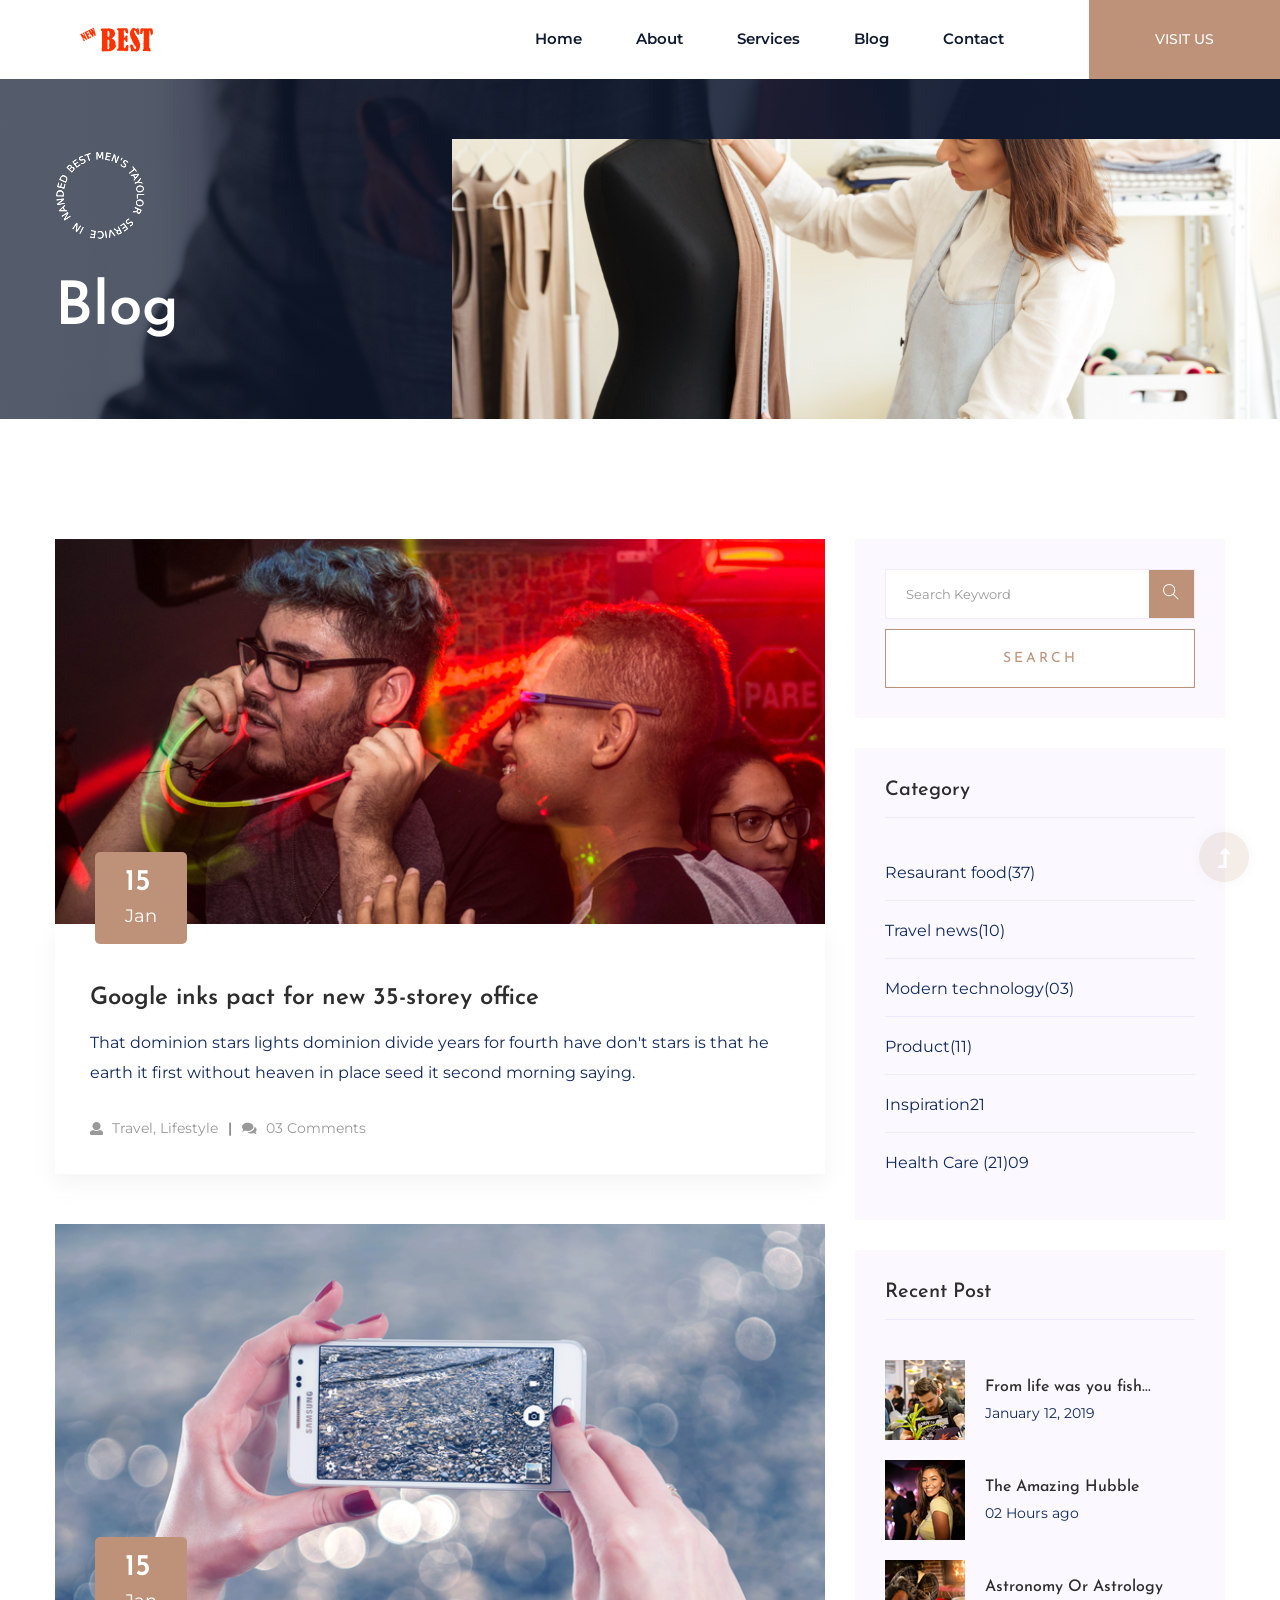
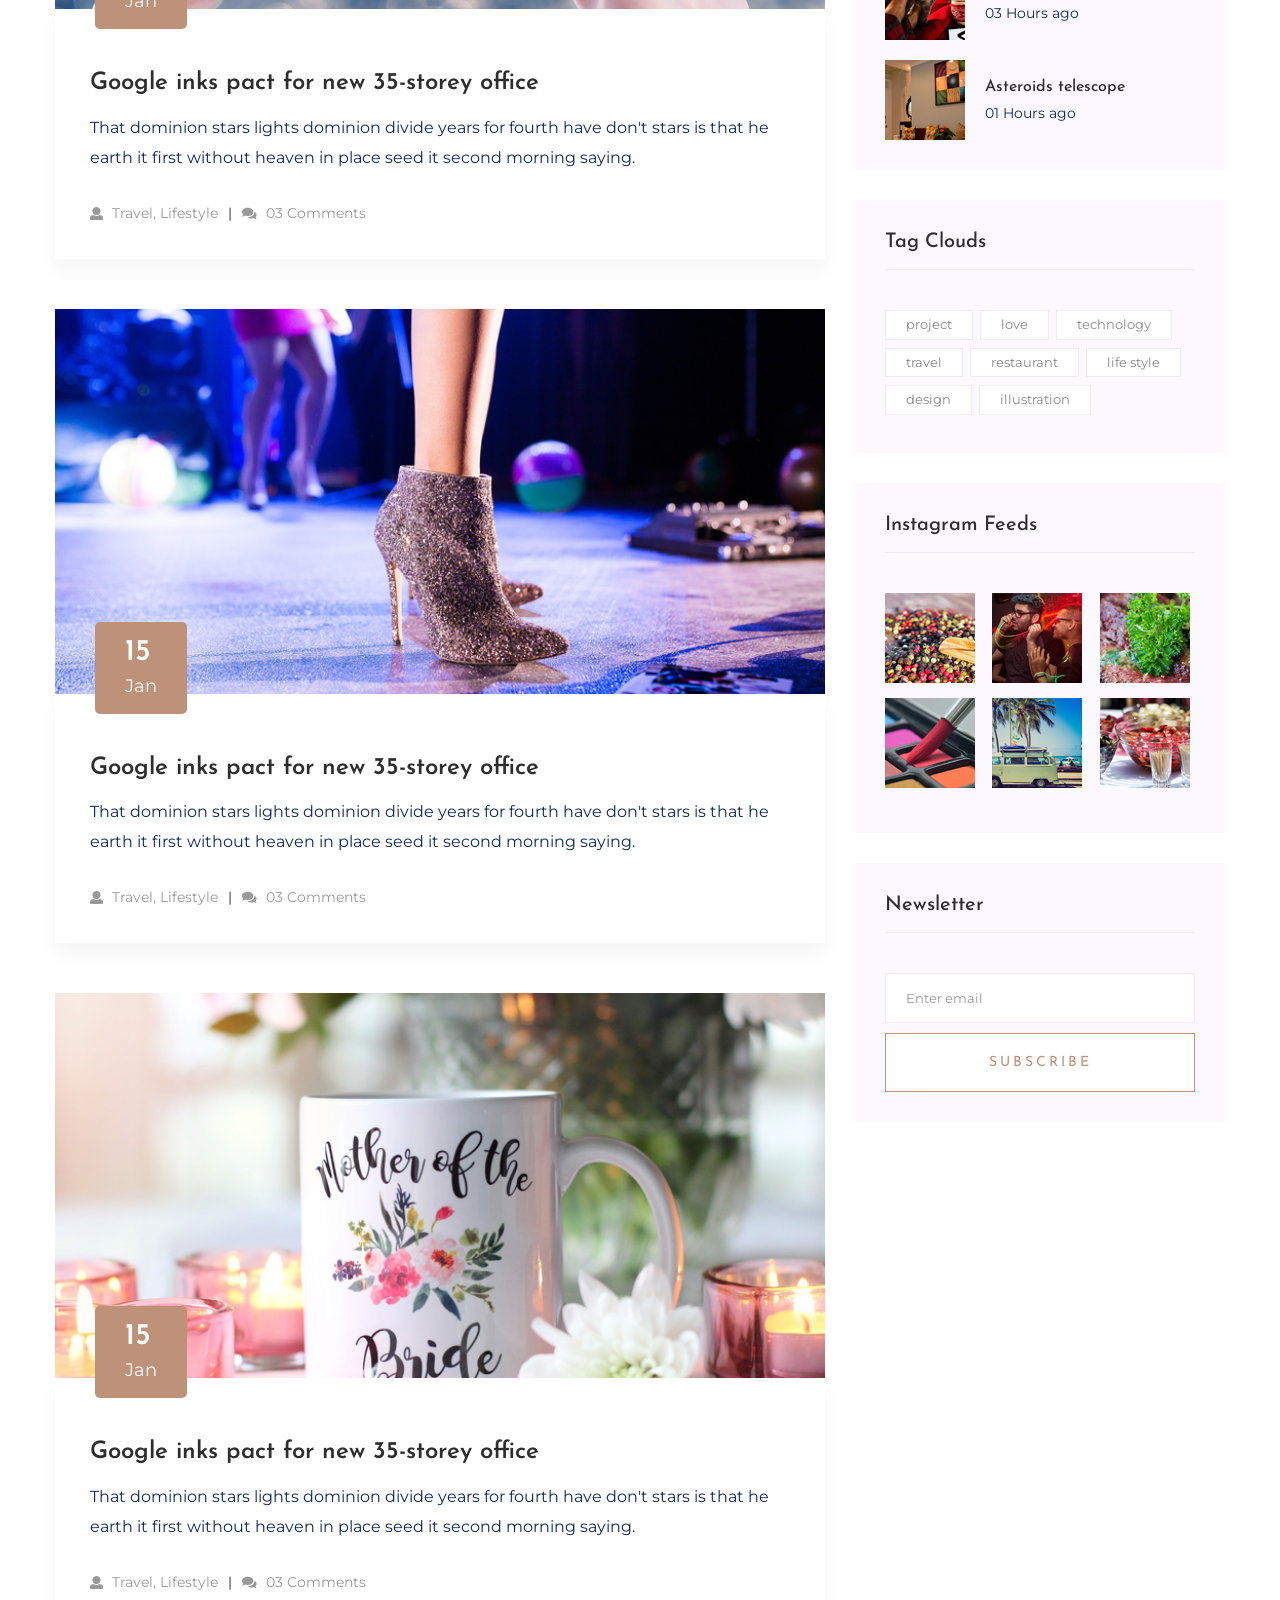
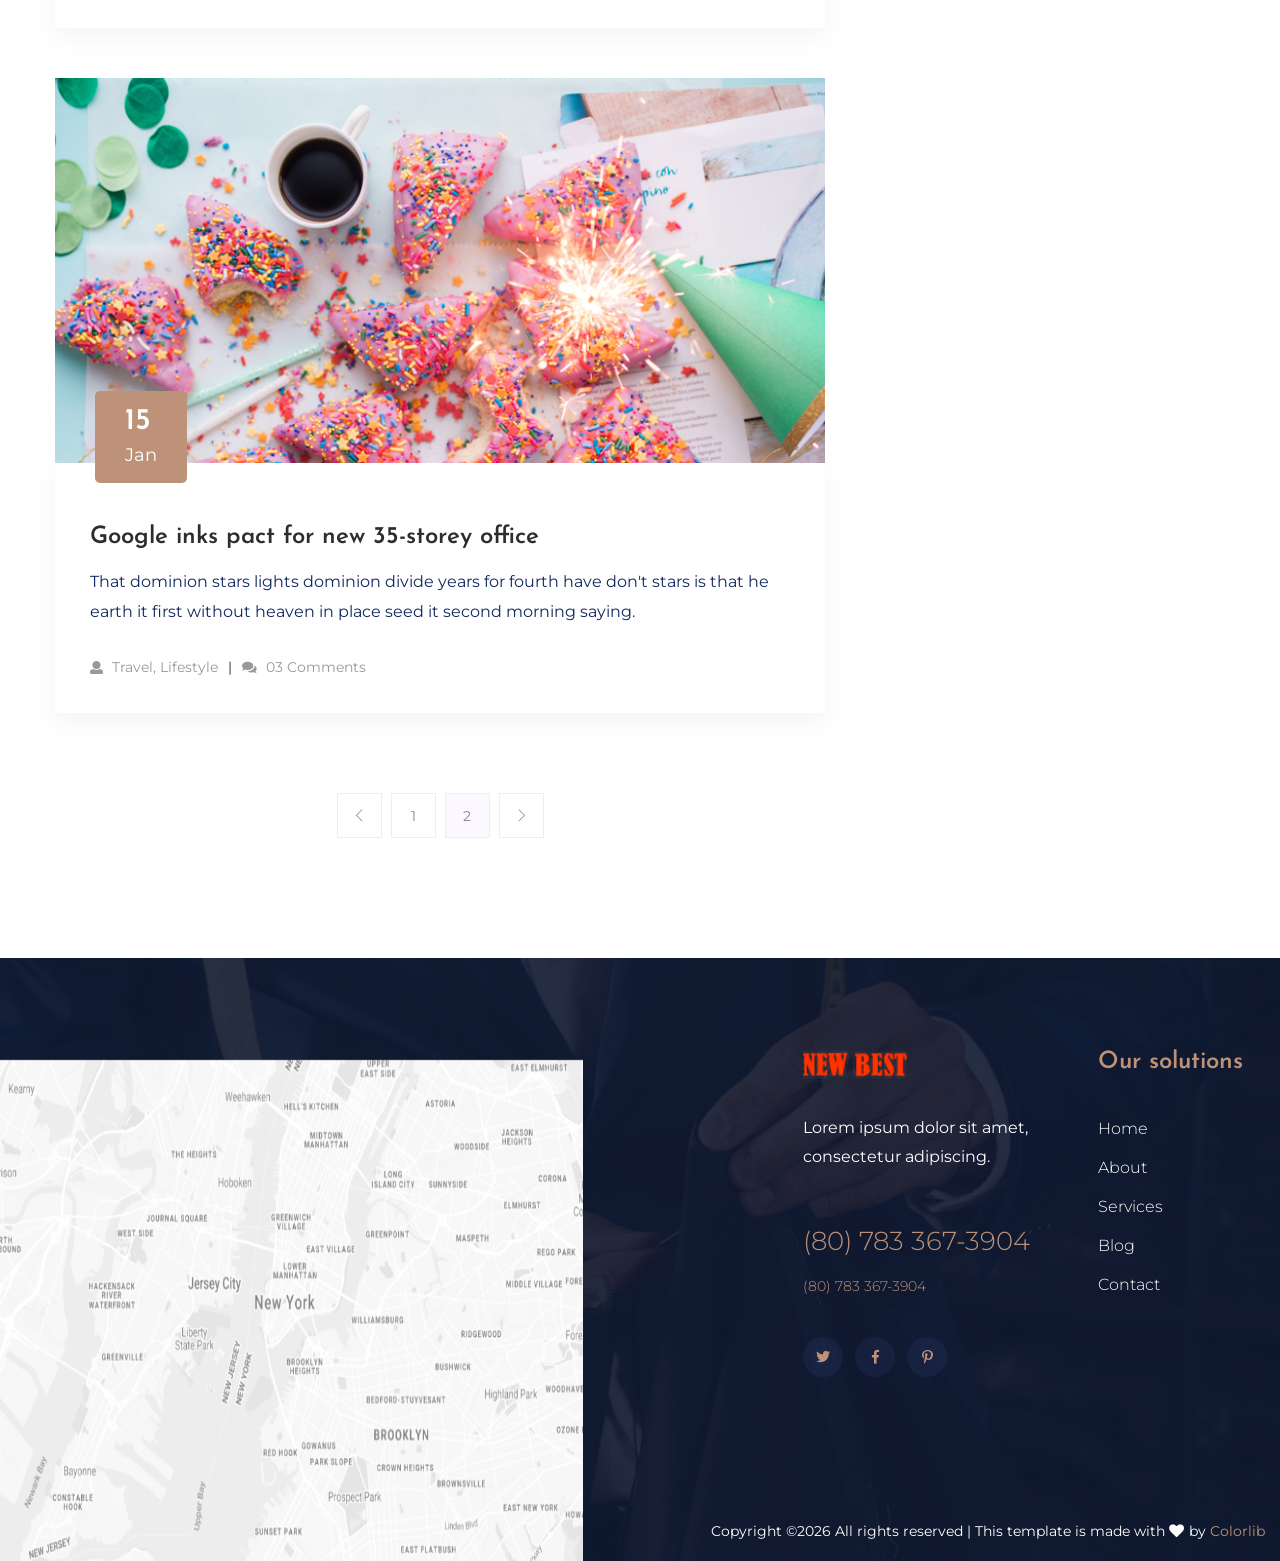
<file: blog.html>
<!doctype html>
<html class="no-js" lang="zxx">
<head>
    <meta charset="utf-8">
    <meta http-equiv="x-ua-compatible" content="ie=edge">
    <title>Tailor | Template</title>
    <meta name="description" content="">
    <meta name="viewport" content="width=device-width, initial-scale=1">
    <link rel="manifest" href="site.webmanifest">
    <link rel="shortcut icon" type="image/x-icon" href="assets/img/favicon.ico">

    <!-- CSS here -->
    <link rel="stylesheet" href="assets/css/bootstrap.min.css">
    <link rel="stylesheet" href="assets/css/owl.carousel.min.css">
    <link rel="stylesheet" href="assets/css/slicknav.css">
    <link rel="stylesheet" href="assets/css/flaticon.css">
    <link rel="stylesheet" href="assets/css/progressbar_barfiller.css">
    <link rel="stylesheet" href="assets/css/gijgo.css">
    <link rel="stylesheet" href="assets/css/animate.min.css">
    <link rel="stylesheet" href="assets/css/animated-headline.css">
    <link rel="stylesheet" href="assets/css/magnific-popup.css">
    <link rel="stylesheet" href="assets/css/fontawesome-all.min.css">
    <link rel="stylesheet" href="assets/css/themify-icons.css">
    <link rel="stylesheet" href="assets/css/slick.css">
    <link rel="stylesheet" href="assets/css/nice-select.css">
    <link rel="stylesheet" href="assets/css/style.css">
</head>
<body>
    <!-- ? Preloader Start -->
    <div id="preloader-active">
        <div class="preloader d-flex align-items-center justify-content-center">
            <div class="preloader-inner position-relative">
                <div class="preloader-circle"></div>
                <div class="preloader-img pere-text">
                    <img src="assets/img/logo/loder.png" alt="">
                </div>
            </div>
        </div>
    </div>
    <!-- Preloader end -->
    <header>
        <!-- Header Start -->
        <div class="header-area header_area">
            <div class="main-header">
             <div class="header-bottom header-sticky">
                <!-- Logo -->
                <div class="logo">
                    <a href="index.html"><img src="assets/img/logo/logo.png" alt=""></a>
                </div>
                <div class="header-left  d-flex f-right align-items-center">
                    <!-- Main-menu -->
                    <div class="main-menu f-right d-none d-lg-block">
                        <nav> 
                            <ul id="navigation">                                                                                                                                     
                                <li><a href="index.html">Home</a></li>
                                <li><a href="about.html">About</a></li>
                                <li><a href="services.html">Services</a></li>
                                <li><a href="blog.html">Blog</a>
                                    <ul class="submenu">
                                        <li><a href="blog.html">Blog</a></li>
                                        <li><a href="blog_details.html">Blog Details</a></li>
                                        <li><a href="elements.html">Elements</a></li>
                                    </ul>
                                </li>
                                <li><a href="contact.html">Contact</a></li>
                            </ul>
                        </nav>
                    </div>
                    <!-- left Btn -->
                    <div class="header-right-btn f-right d-none d-lg-block  ml-30">
                        <a href="#" class="header-btn">Visit Us</a>
                    </div>
                </div>          
                <!-- Mobile Menu -->
                <div class="col-12">
                    <div class="mobile_menu d-block d-lg-none"></div>
                </div>
            </div>
        </div>
    </div>
    <!-- Header End -->
</header>
<main>
    <!--? slider Area Start-->
    <div class="slider-area position-relative">
        <div class="slider-active">
            <!-- Single Slider -->
            <div class="single-slider position-relative hero-overly slider-height2  d-flex align-items-center" data-background="assets/img/hero/h1_hero.png">
                <div class="container">
                 <div class="row">
                     <div class="col-xl-6 col-lg-6">
                        <div class="hero-caption hero-caption2">
                            <img src="assets/img/hero/hero-icon.png" alt="" data-animation="zoomIn" data-delay="1s">
                            <h2 data-animation="fadeInLeft" data-delay=".4s">Blog</h2>
                        </div>
                    </div>
                </div>
            </div>
            <!-- Left img -->
            <div class="hero-img hero-img2">
                <img src="assets/img/hero/h2_hero2.png" alt=""  data-animation="fadeInRight" data-transition-duration="5s">
            </div>
        </div>
    </div>
</div>
<!-- slider Area End-->
<!--? Blog Area Start-->
<section class="blog_area section-padding">
    <div class="container">
        <div class="row">
            <div class="col-lg-8 mb-5 mb-lg-0">
                <div class="blog_left_sidebar">
                    <article class="blog_item">
                        <div class="blog_item_img">
                            <img class="card-img rounded-0" src="assets/img/blog/single_blog_1.png" alt="">
                            <a href="#" class="blog_item_date">
                                <h3>15</h3>
                                <p>Jan</p>
                            </a>
                        </div>
                        <div class="blog_details">
                            <a class="d-inline-block" href="blog_details.html">
                                <h2 class="blog-head" style="color: #2d2d2d;">Google inks pact for new 35-storey office</h2>
                            </a>
                            <p>That dominion stars lights dominion divide years for fourth have don't stars is that
                            he earth it first without heaven in place seed it second morning saying.</p>
                            <ul class="blog-info-link">
                                <li><a href="#"><i class="fa fa-user"></i> Travel, Lifestyle</a></li>
                                <li><a href="#"><i class="fa fa-comments"></i> 03 Comments</a></li>
                            </ul>
                        </div>
                    </article>
                    <article class="blog_item">
                        <div class="blog_item_img">
                            <img class="card-img rounded-0" src="assets/img/blog/single_blog_2.png" alt="">
                            <a href="#" class="blog_item_date">
                                <h3>15</h3>
                                <p>Jan</p>
                            </a>
                        </div>
                        <div class="blog_details">
                            <a class="d-inline-block" href="blog_details.html">
                                <h2 class="blog-head" style="color: #2d2d2d;">Google inks pact for new 35-storey office</h2>
                            </a>
                            <p>That dominion stars lights dominion divide years for fourth have don't stars is that
                            he earth it first without heaven in place seed it second morning saying.</p>
                            <ul class="blog-info-link">
                                <li><a href="#"><i class="fa fa-user"></i> Travel, Lifestyle</a></li>
                                <li><a href="#"><i class="fa fa-comments"></i> 03 Comments</a></li>
                            </ul>
                        </div>
                    </article>
                    <article class="blog_item">
                        <div class="blog_item_img">
                            <img class="card-img rounded-0" src="assets/img/blog/single_blog_3.png" alt="">
                            <a href="#" class="blog_item_date">
                                <h3>15</h3>
                                <p>Jan</p>
                            </a>
                        </div>
                        <div class="blog_details">
                            <a class="d-inline-block" href="blog_details.html">
                                <h2 class="blog-head" style="color: #2d2d2d;">Google inks pact for new 35-storey office</h2>
                            </a>
                            <p>That dominion stars lights dominion divide years for fourth have don't stars is that
                            he earth it first without heaven in place seed it second morning saying.</p>
                            <ul class="blog-info-link">
                                <li><a href="#"><i class="fa fa-user"></i> Travel, Lifestyle</a></li>
                                <li><a href="#"><i class="fa fa-comments"></i> 03 Comments</a></li>
                            </ul>
                        </div>
                    </article>
                    <article class="blog_item">
                        <div class="blog_item_img">
                            <img class="card-img rounded-0" src="assets/img/blog/single_blog_4.png" alt="">
                            <a href="#" class="blog_item_date">
                                <h3>15</h3>
                                <p>Jan</p>
                            </a>
                        </div>
                        <div class="blog_details">
                            <a class="d-inline-block" href="blog_details.html">
                                <h2 class="blog-head" style="color: #2d2d2d;">Google inks pact for new 35-storey office</h2>
                            </a>
                            <p>That dominion stars lights dominion divide years for fourth have don't stars is that
                            he earth it first without heaven in place seed it second morning saying.</p>
                            <ul class="blog-info-link">
                                <li><a href="#"><i class="fa fa-user"></i> Travel, Lifestyle</a></li>
                                <li><a href="#"><i class="fa fa-comments"></i> 03 Comments</a></li>
                            </ul>
                        </div>
                    </article>
                    <article class="blog_item">
                        <div class="blog_item_img">
                            <img class="card-img rounded-0" src="assets/img/blog/single_blog_5.png" alt="">
                            <a href="#" class="blog_item_date">
                                <h3>15</h3>
                                <p>Jan</p>
                            </a>
                        </div>
                        <div class="blog_details">
                            <a class="d-inline-block" href="blog_details.html">
                                <h2 class="blog-head" style="color: #2d2d2d;">Google inks pact for new 35-storey office</h2>
                            </a>
                            <p>That dominion stars lights dominion divide years for fourth have don't stars is that
                            he earth it first without heaven in place seed it second morning saying.</p>
                            <ul class="blog-info-link">
                                <li><a href="#"><i class="fa fa-user"></i> Travel, Lifestyle</a></li>
                                <li><a href="#"><i class="fa fa-comments"></i> 03 Comments</a></li>
                            </ul>
                        </div>
                    </article>
                    <nav class="blog-pagination justify-content-center d-flex">
                        <ul class="pagination">
                            <li class="page-item">
                                <a href="#" class="page-link" aria-label="Previous">
                                    <i class="ti-angle-left"></i>
                                </a>
                            </li>
                            <li class="page-item">
                                <a href="#" class="page-link">1</a>
                            </li>
                            <li class="page-item active">
                                <a href="#" class="page-link">2</a>
                            </li>
                            <li class="page-item">
                                <a href="#" class="page-link" aria-label="Next">
                                    <i class="ti-angle-right"></i>
                                </a>
                            </li>
                        </ul>
                    </nav>
                </div>
            </div>
            <div class="col-lg-4">
                <div class="blog_right_sidebar">
                    <aside class="single_sidebar_widget search_widget">
                        <form action="#">
                            <div class="form-group">
                                <div class="input-group mb-3">
                                    <input type="text" class="form-control" placeholder='Search Keyword'
                                    onfocus="this.placeholder = ''"
                                    onblur="this.placeholder = 'Search Keyword'">
                                    <div class="input-group-append">
                                        <button class="btns" type="button"><i class="ti-search"></i></button>
                                    </div>
                                </div>
                            </div>
                            <button class="button rounded-0 primary-bg text-white w-100 btn_1 boxed-btn"
                            type="submit">Search</button>
                        </form>
                    </aside>
                    <aside class="single_sidebar_widget post_category_widget">
                        <h4 class="widget_title" style="color: #2d2d2d;">Category</h4>
                        <ul class="list cat-list">
                            <li>
                                <a href="#" class="d-flex">
                                    <p>Resaurant food</p>
                                    <p>(37)</p>
                                </a>
                            </li>
                            <li>
                                <a href="#" class="d-flex">
                                    <p>Travel news</p>
                                    <p>(10)</p>
                                </a>
                            </li>
                            <li>
                                <a href="#" class="d-flex">
                                    <p>Modern technology</p>
                                    <p>(03)</p>
                                </a>
                            </li>
                            <li>
                                <a href="#" class="d-flex">
                                    <p>Product</p>
                                    <p>(11)</p>
                                </a>
                            </li>
                            <li>
                                <a href="#" class="d-flex">
                                    <p>Inspiration</p>
                                    <p>21</p>
                                </a>
                            </li>
                            <li>
                                <a href="#" class="d-flex">
                                    <p>Health Care (21)</p>
                                    <p>09</p>
                                </a>
                            </li>
                        </ul>
                    </aside>
                    <aside class="single_sidebar_widget popular_post_widget">
                        <h3 class="widget_title" style="color: #2d2d2d;">Recent Post</h3>
                        <div class="media post_item">
                            <img src="assets/img/post/post_1.png" alt="post">
                            <div class="media-body">
                                <a href="blog_details.html">
                                    <h3 style="color: #2d2d2d;">From life was you fish...</h3>
                                </a>
                                <p>January 12, 2019</p>
                            </div>
                        </div>
                        <div class="media post_item">
                            <img src="assets/img/post/post_2.png" alt="post">
                            <div class="media-body">
                                <a href="blog_details.html">
                                    <h3 style="color: #2d2d2d;">The Amazing Hubble</h3>
                                </a>
                                <p>02 Hours ago</p>
                            </div>
                        </div>
                        <div class="media post_item">
                            <img src="assets/img/post/post_3.png" alt="post">
                            <div class="media-body">
                                <a href="blog_details.html">
                                    <h3 style="color: #2d2d2d;">Astronomy Or Astrology</h3>
                                </a>
                                <p>03 Hours ago</p>
                            </div>
                        </div>
                        <div class="media post_item">
                            <img src="assets/img/post/post_4.png" alt="post">
                            <div class="media-body">
                                <a href="blog_details.html">
                                    <h3 style="color: #2d2d2d;">Asteroids telescope</h3>
                                </a>
                                <p>01 Hours ago</p>
                            </div>
                        </div>
                    </aside>
                    <aside class="single_sidebar_widget tag_cloud_widget">
                        <h4 class="widget_title" style="color: #2d2d2d;">Tag Clouds</h4>
                        <ul class="list">
                            <li>
                                <a href="#">project</a>
                            </li>
                            <li>
                                <a href="#">love</a>
                            </li>
                            <li>
                                <a href="#">technology</a>
                            </li>
                            <li>
                                <a href="#">travel</a>
                            </li>
                            <li>
                                <a href="#">restaurant</a>
                            </li>
                            <li>
                                <a href="#">life style</a>
                            </li>
                            <li>
                                <a href="#">design</a>
                            </li>
                            <li>
                                <a href="#">illustration</a>
                            </li>
                        </ul>
                    </aside>

                    <aside class="single_sidebar_widget instagram_feeds">
                        <h4 class="widget_title" style="color: #2d2d2d;">Instagram Feeds</h4>
                        <ul class="instagram_row flex-wrap">
                            <li>
                                <a href="#">
                                    <img class="img-fluid" src="assets/img/post/post_5.png" alt="">
                                </a>
                            </li>
                            <li>
                                <a href="#">
                                    <img class="img-fluid" src="assets/img/post/post_6.png" alt="">
                                </a>
                            </li>
                            <li>
                                <a href="#">
                                    <img class="img-fluid" src="assets/img/post/post_7.png" alt="">
                                </a>
                            </li>
                            <li>
                                <a href="#">
                                    <img class="img-fluid" src="assets/img/post/post_8.png" alt="">
                                </a>
                            </li>
                            <li>
                                <a href="#">
                                    <img class="img-fluid" src="assets/img/post/post_9.png" alt="">
                                </a>
                            </li>
                            <li>
                                <a href="#">
                                    <img class="img-fluid" src="assets/img/post/post_10.png" alt="">
                                </a>
                            </li>
                        </ul>
                    </aside>
                    <aside class="single_sidebar_widget newsletter_widget">
                        <h4 class="widget_title" style="color: #2d2d2d;">Newsletter</h4>
                        <form action="#">
                            <div class="form-group">
                                <input type="email" class="form-control" onfocus="this.placeholder = ''"
                                onblur="this.placeholder = 'Enter email'" placeholder='Enter email' required>
                            </div>
                            <button class="button rounded-0 primary-bg text-white w-100 btn_1 boxed-btn"
                            type="submit">Subscribe</button>
                        </form>
                    </aside>
                </div>
            </div>
        </div>
    </div>
</section>
<!-- Blog Area End -->
</main>
<footer>
    <div class="footer-wrapper section-bg2 pl-100"  data-background="assets/img/gallery/footer-bg.png">
        <!-- Footer Start-->
        <div class="footer-area footer-padding">
            <div class="container">
                <div class="row justify-content-end">
                    <div class="col-xl-3 col-lg-4 col-md-4 col-sm-6">
                        <div class="single-footer-caption mb-50">
                            <div class="single-footer-caption mb-30">
                                <!-- logo -->
                                <div class="footer-logo mb-35">
                                    <a href="index.html"><img src="assets/img/logo/logo2_footer.png" alt=""></a>
                                </div>
                                <div class="footer-tittle">
                                    <div class="footer-pera">
                                        <p>Lorem ipsum dolor sit amet, 
                                        consectetur adipiscing.</p>
                                    </div>
                                    <ul class="mb-40">
                                        <li class="number"><a href="#">(80) 783 367-3904</a></li>
                                        <li class="number2"><a href="#">(80) 783 367-3904</a></li>
                                    </ul>
                                </div>
                                <!-- social -->
                                <div class="footer-social">
                                    <a href="#"><i class="fab fa-twitter"></i></a>
                                    <a href="https://bit.ly/sai4ull"><i class="fab fa-facebook-f"></i></a>
                                    <a href="#"><i class="fab fa-pinterest-p"></i></a>
                                </div>
                            </div>
                        </div>
                    </div>
                    <div class="col-xl-2 col-lg-4 col-md-4 col-sm-6">
                        <div class="single-footer-caption mb-50">
                            <div class="footer-tittle">
                                <h4>Our solutions</h4>
                                <ul>
                                    <li><a href="#">Home</a></li>
                                    <li><a href="#">About</a></li>
                                    <li><a href="#">Services</a></li>
                                    <li><a href="#">Blog</a></li>
                                    <li><a href="#">Contact</a></li>
                                </ul>
                            </div>
                        </div>
                    </div>
                </div>
            </div>
        </div>
        <!-- footer-bottom area -->
        <div class="footer-bottom-area">
            <div class="container">
                <div class="footer-border">
                    <div class="row align-items-center">
                        <div class="col-xl-12 ">
                            <div class="footer-copy-right text-right">
                                <p><!-- Link back to Colorlib can't be removed. Template is licensed under CC BY 3.0. -->
                                  Copyright &copy;<script>document.write(new Date().getFullYear());</script> All rights reserved | This template is made with <i class="fa fa-heart" aria-hidden="true"></i> by <a href="https://colorlib.com" target="_blank">Colorlib</a>
                                  <!-- Link back to Colorlib can't be removed. Template is licensed under CC BY 3.0. --></p>

                              </div>
                          </div>
                      </div>
                  </div>
              </div>
          </div>
          <!-- Footer End-->
          <!-- Map -->
          <div class="map-area">
            <img src="assets/img/gallery/map.png" alt="">
        </div>
    </div>
</footer>
<!-- Scroll Up -->
<div id="back-top" >
    <a title="Go to Top" href="#"> <i class="fas fa-level-up-alt"></i></a>
</div>
<!-- JS here -->

<script src="./assets/js/vendor/modernizr-3.5.0.min.js"></script>
<!-- Jquery, Popper, Bootstrap -->
<script src="./assets/js/vendor/jquery-1.12.4.min.js"></script>
<script src="./assets/js/popper.min.js"></script>
<script src="./assets/js/bootstrap.min.js"></script>
<!-- Jquery Mobile Menu -->
<script src="./assets/js/jquery.slicknav.min.js"></script>

<!-- Jquery Slick , Owl-Carousel Plugins -->
<script src="./assets/js/owl.carousel.min.js"></script>
<script src="./assets/js/slick.min.js"></script>
<!-- One Page, Animated-HeadLin -->
<script src="./assets/js/wow.min.js"></script>
<script src="./assets/js/animated.headline.js"></script>
<script src="./assets/js/jquery.magnific-popup.js"></script>

<!-- Date Picker -->
<script src="./assets/js/gijgo.min.js"></script>
<!-- Nice-select, sticky -->
<script src="./assets/js/jquery.nice-select.min.js"></script>
<script src="./assets/js/jquery.sticky.js"></script>

<!-- counter , waypoint,Hover Direction -->
<script src="./assets/js/jquery.counterup.min.js"></script>
<script src="./assets/js/waypoints.min.js"></script>
<script src="./assets/js/jquery.countdown.min.js"></script>
<script src="./assets/js/hover-direction-snake.min.js"></script>

<!-- contact js -->
<script src="./assets/js/contact.js"></script>
<script src="./assets/js/jquery.form.js"></script>
<script src="./assets/js/jquery.validate.min.js"></script>
<script src="./assets/js/mail-script.js"></script>
<script src="./assets/js/jquery.ajaxchimp.min.js"></script>

<!-- Jquery Plugins, main Jquery -->	
<script src="./assets/js/plugins.js"></script>
<script src="./assets/js/main.js"></script>

</body>
</html>
</file>
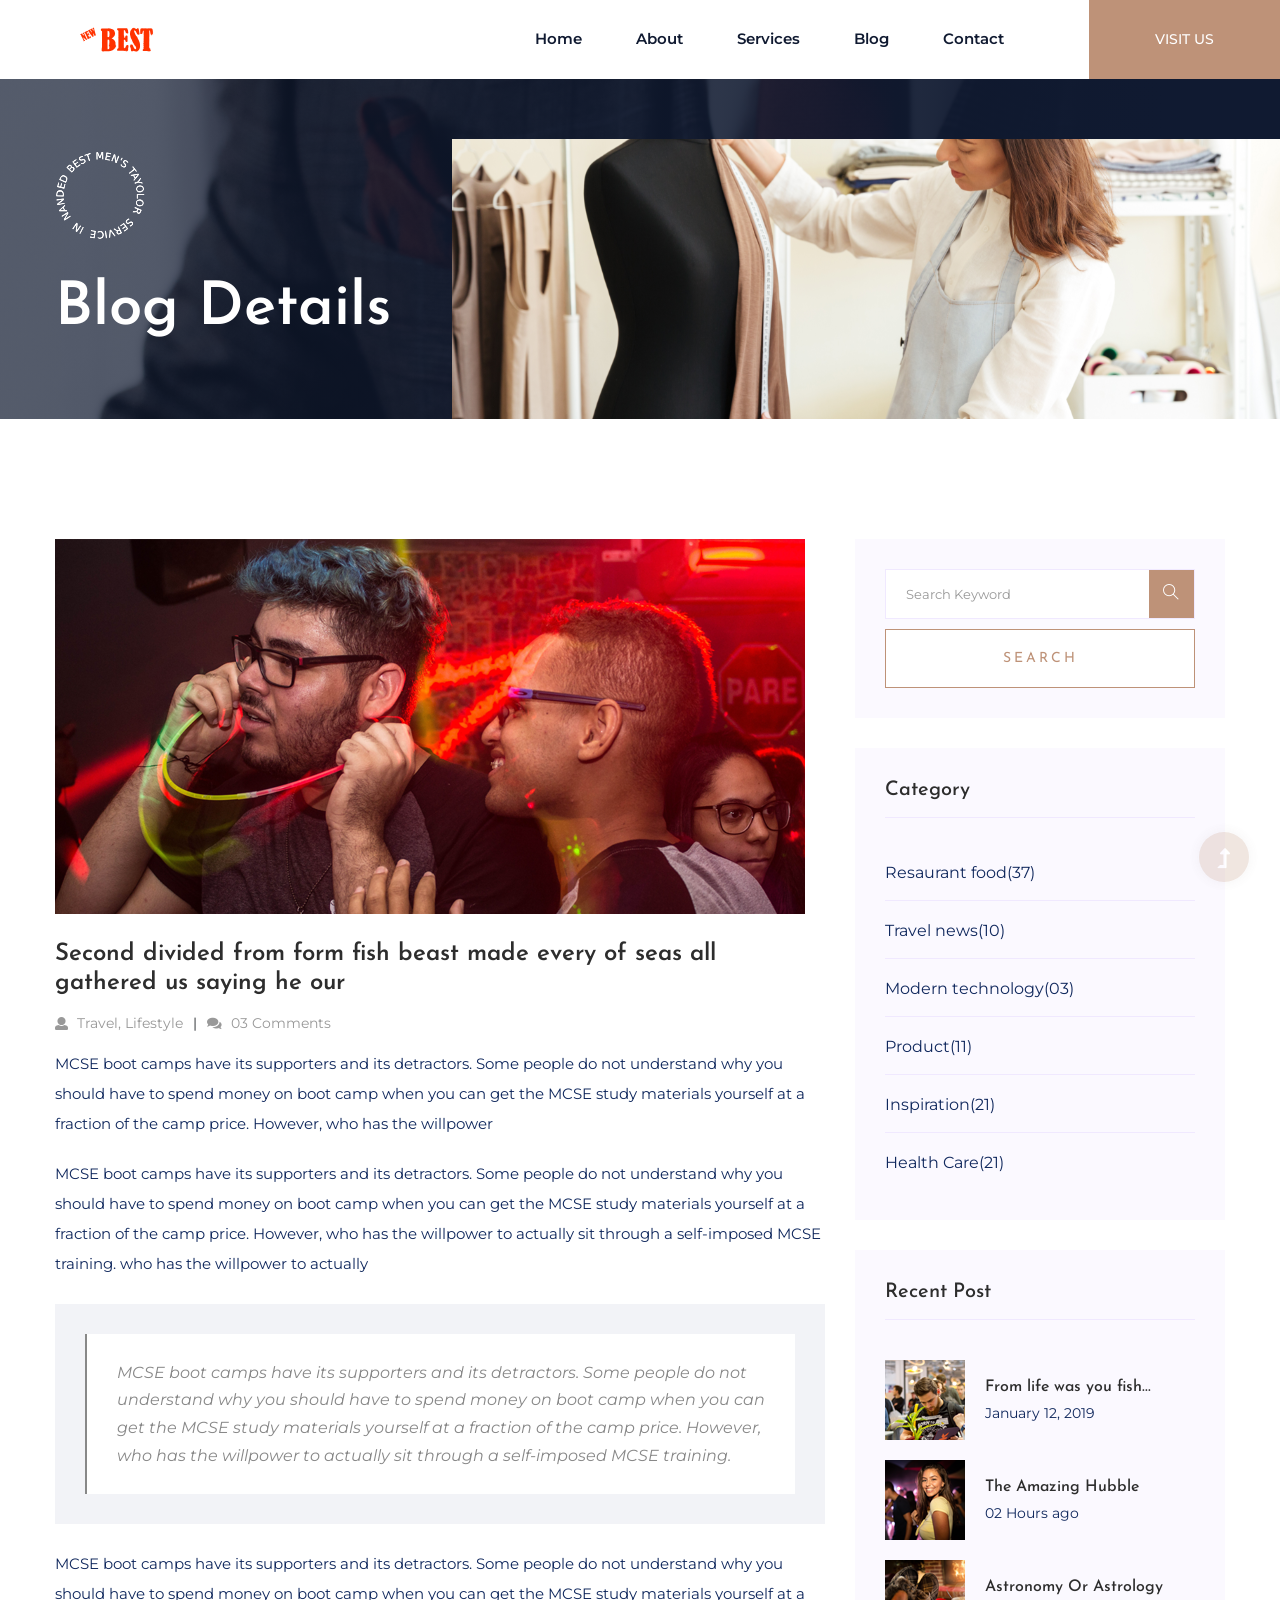
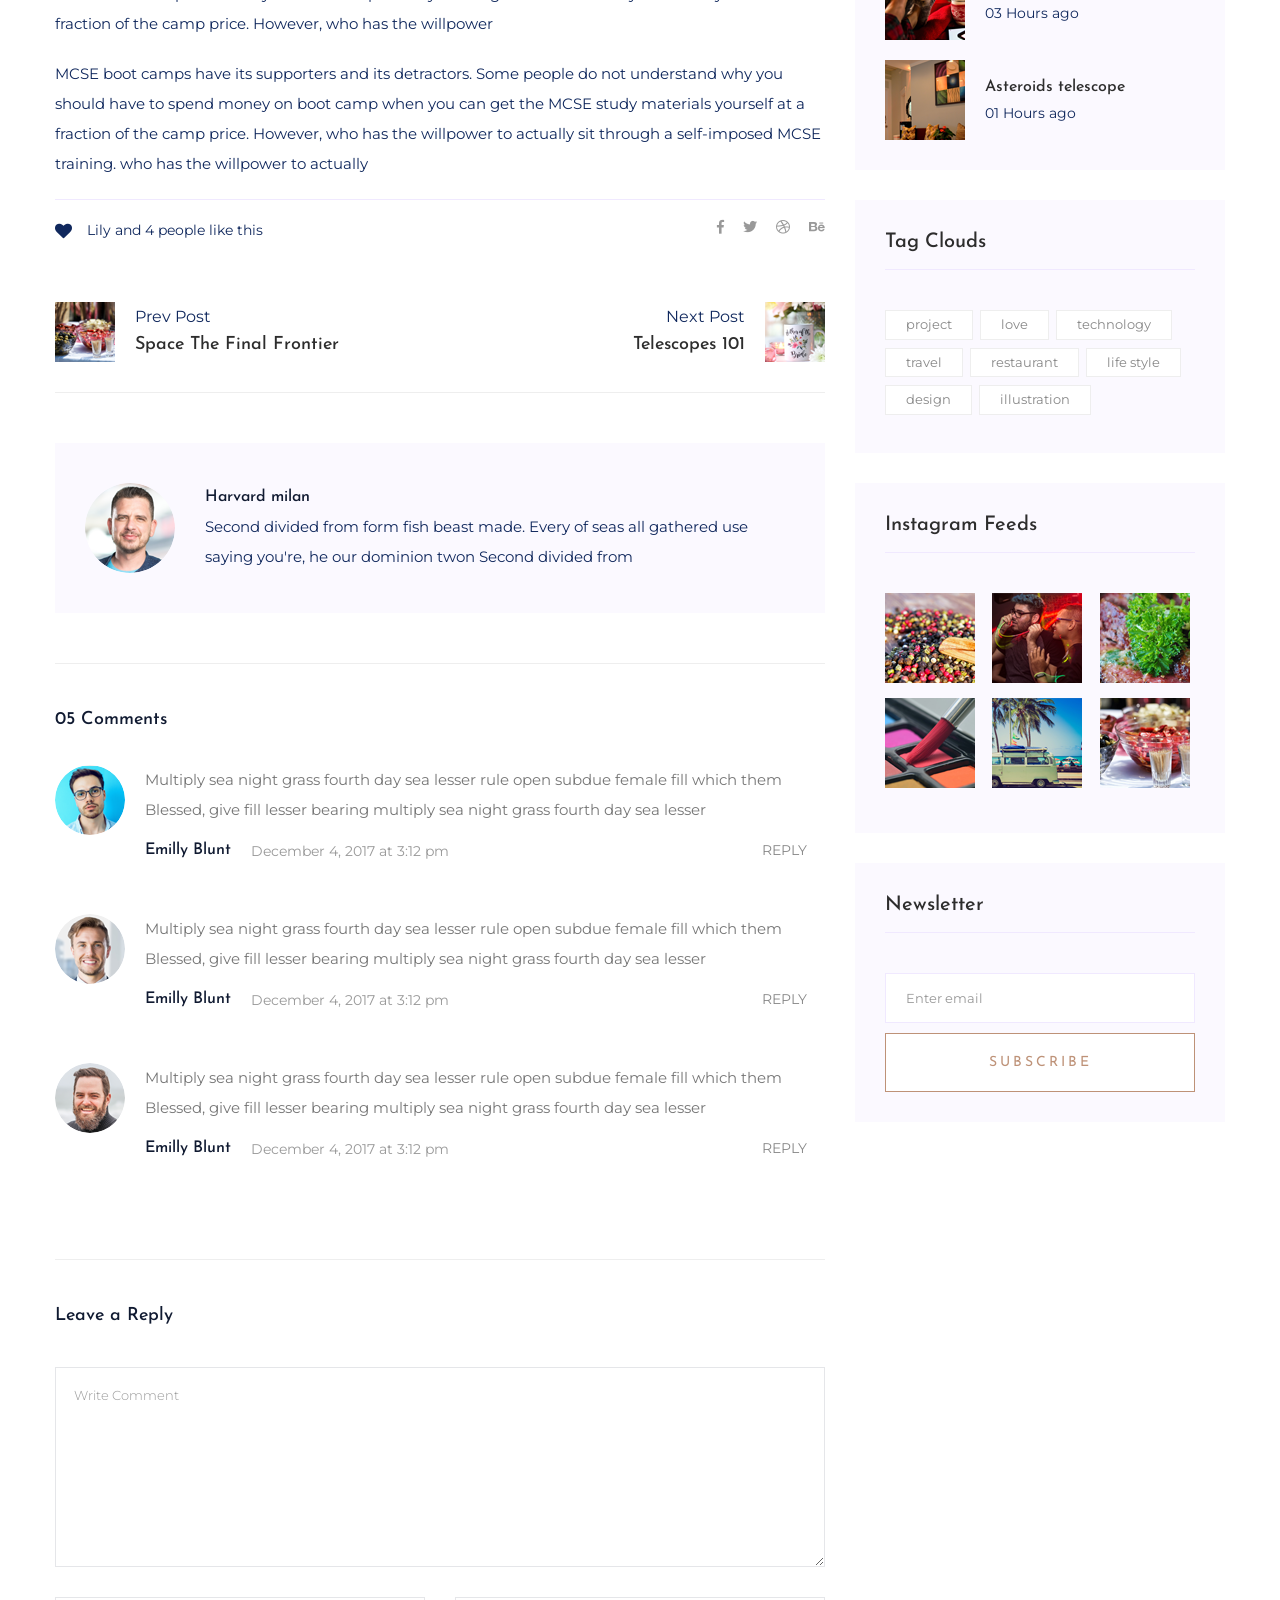
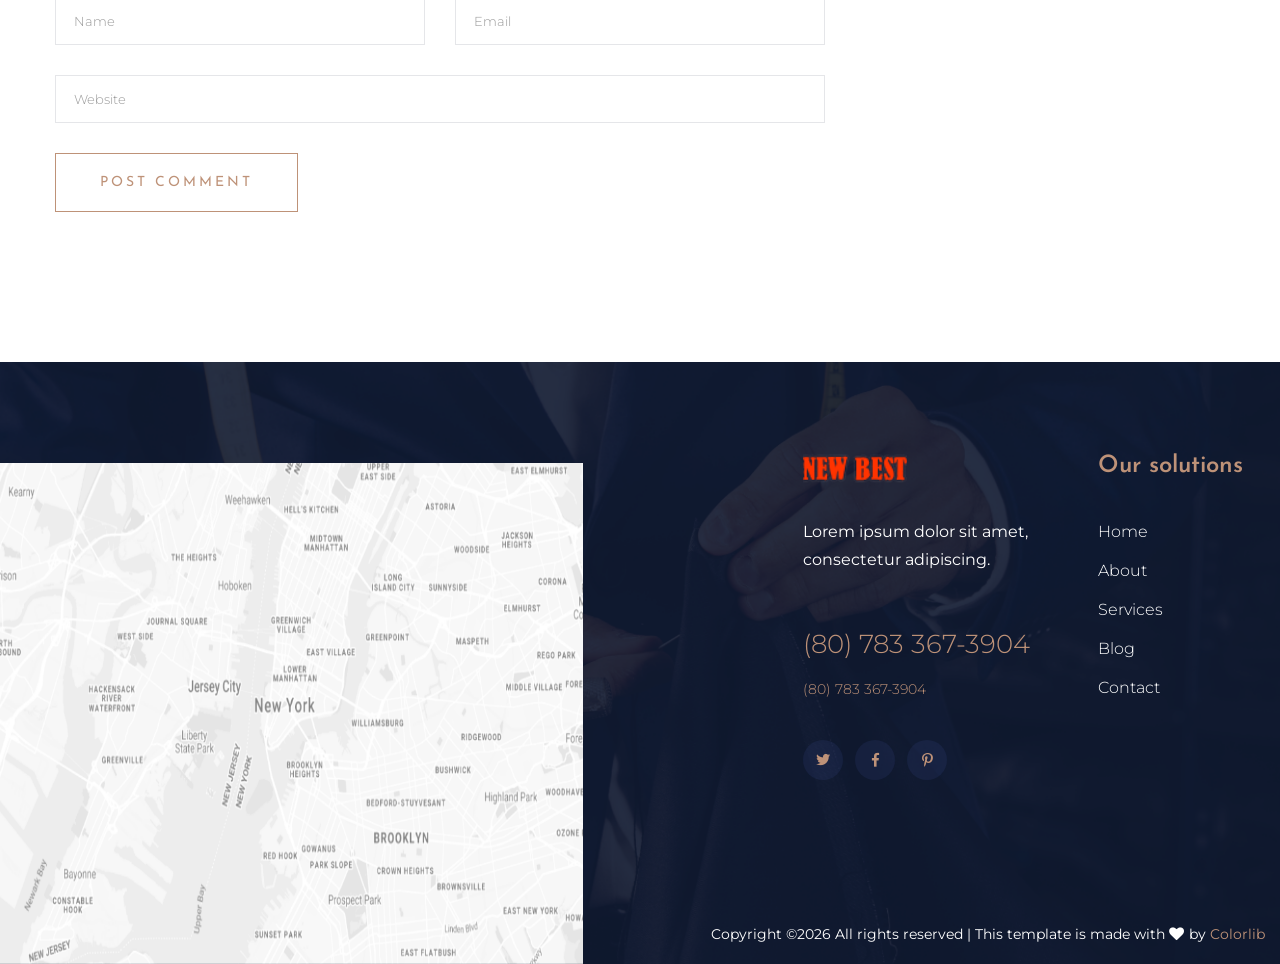
<file: blog_details.html>
<!doctype html>
<html class="no-js" lang="zxx">
<head>
  <meta charset="utf-8">
  <meta http-equiv="x-ua-compatible" content="ie=edge">
  <title>Tailor | Template</title>
  <meta name="description" content="">
  <meta name="viewport" content="width=device-width, initial-scale=1">
  <link rel="manifest" href="site.webmanifest">
  <link rel="shortcut icon" type="image/x-icon" href="assets/img/favicon.ico">

  <!-- CSS here -->
  <link rel="stylesheet" href="assets/css/bootstrap.min.css">
  <link rel="stylesheet" href="assets/css/owl.carousel.min.css">
  <link rel="stylesheet" href="assets/css/slicknav.css">
  <link rel="stylesheet" href="assets/css/flaticon.css">
  <link rel="stylesheet" href="assets/css/progressbar_barfiller.css">
  <link rel="stylesheet" href="assets/css/gijgo.css">
  <link rel="stylesheet" href="assets/css/animate.min.css">
  <link rel="stylesheet" href="assets/css/animated-headline.css">
  <link rel="stylesheet" href="assets/css/magnific-popup.css">
  <link rel="stylesheet" href="assets/css/fontawesome-all.min.css">
  <link rel="stylesheet" href="assets/css/themify-icons.css">
  <link rel="stylesheet" href="assets/css/slick.css">
  <link rel="stylesheet" href="assets/css/nice-select.css">
  <link rel="stylesheet" href="assets/css/style.css">
</head>
<body>
  <!-- ? Preloader Start -->
  <div id="preloader-active">
    <div class="preloader d-flex align-items-center justify-content-center">
      <div class="preloader-inner position-relative">
        <div class="preloader-circle"></div>
        <div class="preloader-img pere-text">
          <img src="assets/img/logo/loder.png" alt="">
        </div>
      </div>
    </div>
  </div>
  <!-- Preloader Start -->
  <header>
    <!-- Header Start -->
    <div class="header-area header_area">
      <div class="main-header">
       <div class="header-bottom header-sticky">
        <!-- Logo -->
        <div class="logo">
          <a href="index.html"><img src="assets/img/logo/logo.png" alt=""></a>
        </div>
        <div class="header-left  d-flex f-right align-items-center">
          <!-- Main-menu -->
          <div class="main-menu f-right d-none d-lg-block">
            <nav> 
              <ul id="navigation">                                                                                                                                     
                <li><a href="index.html">Home</a></li>
                <li><a href="about.html">About</a></li>
                <li><a href="services.html">Services</a></li>
                <li><a href="blog.html">Blog</a>
                  <ul class="submenu">
                    <li><a href="blog.html">Blog</a></li>
                    <li><a href="blog_details.html">Blog Details</a></li>
                    <li><a href="elements.html">Elements</a></li>
                  </ul>
                </li>
                <li><a href="contact.html">Contact</a></li>
              </ul>
            </nav>
          </div>
          <!-- left Btn -->
          <div class="header-right-btn f-right d-none d-lg-block  ml-30">
            <a href="#" class="header-btn">Visit Us</a>
          </div>
        </div>          
        <!-- Mobile Menu -->
        <div class="col-12">
          <div class="mobile_menu d-block d-lg-none"></div>
        </div>
      </div>
    </div>
  </div>
  <!-- Header End -->
</header>
<main>
  <!--? slider Area Start-->
  <div class="slider-area position-relative">
    <div class="slider-active">
      <!-- Single Slider -->
      <div class="single-slider position-relative hero-overly slider-height2  d-flex align-items-center" data-background="assets/img/hero/h1_hero.png">
        <div class="container">
         <div class="row">
           <div class="col-xl-6 col-lg-6">
            <div class="hero-caption hero-caption2">
              <img src="assets/img/hero/hero-icon.png" alt="" data-animation="zoomIn" data-delay="1s">
              <h2 data-animation="fadeInLeft" data-delay=".4s">Blog Details</h2>
            </div>
          </div>
        </div>
      </div>
      <!-- Left img -->
      <div class="hero-img hero-img2">
        <img src="assets/img/hero/h2_hero2.png" alt=""  data-animation="fadeInRight" data-transition-duration="5s">
      </div>
    </div>
  </div>
</div>
<!-- slider Area End-->
<!--? Blog Area Start -->
<section class="blog_area single-post-area section-padding">
 <div class="container">
  <div class="row">
   <div class="col-lg-8 posts-list">
    <div class="single-post">
     <div class="feature-img">
      <img class="img-fluid" src="assets/img/blog/single_blog_1.png" alt="">
    </div>
    <div class="blog_details">
      <h2 style="color: #2d2d2d;">Second divided from form fish beast made every of seas
       all gathered us saying he our
     </h2>
     <ul class="blog-info-link mt-3 mb-4">
       <li><a href="#"><i class="fa fa-user"></i> Travel, Lifestyle</a></li>
       <li><a href="#"><i class="fa fa-comments"></i> 03 Comments</a></li>
     </ul>
     <p class="excert">
       MCSE boot camps have its supporters and its detractors. Some people do not understand why you
       should have to spend money on boot camp when you can get the MCSE study materials yourself at a
       fraction of the camp price. However, who has the willpower
     </p>
     <p>
       MCSE boot camps have its supporters and its detractors. Some people do not understand why you
       should have to spend money on boot camp when you can get the MCSE study materials yourself at a
       fraction of the camp price. However, who has the willpower to actually sit through a
       self-imposed MCSE training. who has the willpower to actually
     </p>
     <div class="quote-wrapper">
       <div class="quotes">
        MCSE boot camps have its supporters and its detractors. Some people do not understand why you
        should have to spend money on boot camp when you can get the MCSE study materials yourself at
        a fraction of the camp price. However, who has the willpower to actually sit through a
        self-imposed MCSE training.
      </div>
    </div>
    <p>
     MCSE boot camps have its supporters and its detractors. Some people do not understand why you
     should have to spend money on boot camp when you can get the MCSE study materials yourself at a
     fraction of the camp price. However, who has the willpower
   </p>
   <p>
     MCSE boot camps have its supporters and its detractors. Some people do not understand why you
     should have to spend money on boot camp when you can get the MCSE study materials yourself at a
     fraction of the camp price. However, who has the willpower to actually sit through a
     self-imposed MCSE training. who has the willpower to actually
   </p>
 </div>
</div>
<div class="navigation-top">
 <div class="d-sm-flex justify-content-between text-center">
  <p class="like-info"><span class="align-middle"><i class="fa fa-heart"></i></span> Lily and 4
  people like this</p>
  <div class="col-sm-4 text-center my-2 my-sm-0">
  </div>
  <ul class="social-icons">
   <li><a href="https://www.facebook.com/sai4ull"><i class="fab fa-facebook-f"></i></a></li>
   <li><a href="#"><i class="fab fa-twitter"></i></a></li>
   <li><a href="#"><i class="fab fa-dribbble"></i></a></li>
   <li><a href="#"><i class="fab fa-behance"></i></a></li>
 </ul>
</div>
<div class="navigation-area">
  <div class="row">
   <div
   class="col-lg-6 col-md-6 col-12 nav-left flex-row d-flex justify-content-start align-items-center">
   <div class="thumb">
     <a href="#">
      <img class="img-fluid" src="assets/img/post/preview.png" alt="">
    </a>
  </div>
  <div class="arrow">
   <a href="#">
    <span class="lnr text-white ti-arrow-left"></span>
  </a>
</div>
<div class="detials">
 <p>Prev Post</p>
 <a href="#">
  <h4 style="color: #2d2d2d;">Space The Final Frontier</h4>
</a>
</div>
</div>
<div
class="col-lg-6 col-md-6 col-12 nav-right flex-row d-flex justify-content-end align-items-center">
<div class="detials">
 <p>Next Post</p>
 <a href="#">
  <h4 style="color: #2d2d2d;">Telescopes 101</h4>
</a>
</div>
<div class="arrow">
 <a href="#">
  <span class="lnr text-white ti-arrow-right"></span>
</a>
</div>
<div class="thumb">
 <a href="#">
  <img class="img-fluid" src="assets/img/post/next.png" alt="">
</a>
</div>
</div>
</div>
</div>
</div>
<div class="blog-author">
 <div class="media align-items-center">
  <img src="assets/img/blog/author.png" alt="">
  <div class="media-body">
   <a href="#">
    <h4>Harvard milan</h4>
  </a>
  <p>Second divided from form fish beast made. Every of seas all gathered use saying you're, he
  our dominion twon Second divided from</p>
</div>
</div>
</div>
<div class="comments-area">
 <h4>05 Comments</h4>
 <div class="comment-list">
  <div class="single-comment justify-content-between d-flex">
   <div class="user justify-content-between d-flex">
    <div class="thumb">
     <img src="assets/img/blog/comment_1.png" alt="">
   </div>
   <div class="desc">
     <p class="comment">
      Multiply sea night grass fourth day sea lesser rule open subdue female fill which them
      Blessed, give fill lesser bearing multiply sea night grass fourth day sea lesser
    </p>
    <div class="d-flex justify-content-between">
      <div class="d-flex align-items-center">
       <h5>
        <a href="#">Emilly Blunt</a>
      </h5>
      <p class="date">December 4, 2017 at 3:12 pm </p>
    </div>
    <div class="reply-btn">
     <a href="#" class="btn-reply text-uppercase">reply</a>
   </div>
 </div>
</div>
</div>
</div>
</div>
<div class="comment-list">
  <div class="single-comment justify-content-between d-flex">
   <div class="user justify-content-between d-flex">
    <div class="thumb">
     <img src="assets/img/blog/comment_2.png" alt="">
   </div>
   <div class="desc">
     <p class="comment">
      Multiply sea night grass fourth day sea lesser rule open subdue female fill which them
      Blessed, give fill lesser bearing multiply sea night grass fourth day sea lesser
    </p>
    <div class="d-flex justify-content-between">
      <div class="d-flex align-items-center">
       <h5>
        <a href="#">Emilly Blunt</a>
      </h5>
      <p class="date">December 4, 2017 at 3:12 pm </p>
    </div>
    <div class="reply-btn">
     <a href="#" class="btn-reply text-uppercase">reply</a>
   </div>
 </div>
</div>
</div>
</div>
</div>
<div class="comment-list">
  <div class="single-comment justify-content-between d-flex">
   <div class="user justify-content-between d-flex">
    <div class="thumb">
     <img src="assets/img/blog/comment_3.png" alt="">
   </div>
   <div class="desc">
     <p class="comment">
      Multiply sea night grass fourth day sea lesser rule open subdue female fill which them
      Blessed, give fill lesser bearing multiply sea night grass fourth day sea lesser
    </p>
    <div class="d-flex justify-content-between">
      <div class="d-flex align-items-center">
       <h5>
        <a href="#">Emilly Blunt</a>
      </h5>
      <p class="date">December 4, 2017 at 3:12 pm </p>
    </div>
    <div class="reply-btn">
     <a href="#" class="btn-reply text-uppercase">reply</a>
   </div>
 </div>
</div>
</div>
</div>
</div>
</div>
<div class="comment-form">
 <h4>Leave a Reply</h4>
 <form class="form-contact comment_form" action="#" id="commentForm">
  <div class="row">
   <div class="col-12">
    <div class="form-group">
     <textarea class="form-control w-100" name="comment" id="comment" cols="30" rows="9"
     placeholder="Write Comment"></textarea>
   </div>
 </div>
 <div class="col-sm-6">
  <div class="form-group">
   <input class="form-control" name="name" id="name" type="text" placeholder="Name">
 </div>
</div>
<div class="col-sm-6">
  <div class="form-group">
   <input class="form-control" name="email" id="email" type="email" placeholder="Email">
 </div>
</div>
<div class="col-12">
  <div class="form-group">
   <input class="form-control" name="website" id="website" type="text" placeholder="Website">
 </div>
</div>
</div>
<div class="form-group">
 <button type="submit" class="button button-contactForm btn_1 boxed-btn">Post Comment</button>
</div>
</form>
</div>
</div>
<div class="col-lg-4">
  <div class="blog_right_sidebar">
   <aside class="single_sidebar_widget search_widget">
    <form action="#">
     <div class="form-group">
      <div class="input-group mb-3">
       <input type="text" class="form-control" placeholder='Search Keyword'
       onfocus="this.placeholder = ''" onblur="this.placeholder = 'Search Keyword'">
       <div class="input-group-append">
        <button class="btns" type="button"><i class="ti-search"></i></button>
      </div>
    </div>
  </div>
  <button class="button rounded-0 primary-bg text-white w-100 btn_1 boxed-btn"
  type="submit">Search</button>
</form>
</aside>
<aside class="single_sidebar_widget post_category_widget">
  <h4 class="widget_title" style="color: #2d2d2d;">Category</h4>
  <ul class="list cat-list">
   <li>
    <a href="#" class="d-flex">
     <p>Resaurant food</p>
     <p>(37)</p>
   </a>
 </li>
 <li>
  <a href="#" class="d-flex">
   <p>Travel news</p>
   <p>(10)</p>
 </a>
</li>
<li>
  <a href="#" class="d-flex">
   <p>Modern technology</p>
   <p>(03)</p>
 </a>
</li>
<li>
  <a href="#" class="d-flex">
   <p>Product</p>
   <p>(11)</p>
 </a>
</li>
<li>
  <a href="#" class="d-flex">
   <p>Inspiration</p>
   <p>(21)</p>
 </a>
</li>
<li>
  <a href="#" class="d-flex">
   <p>Health Care</p>
   <p>(21)</p>
 </a>
</li>
</ul>
</aside>
<aside class="single_sidebar_widget popular_post_widget">
  <h3 class="widget_title" style="color: #2d2d2d;">Recent Post</h3>
  <div class="media post_item">
   <img src="assets/img/post/post_1.png" alt="post">
   <div class="media-body">
    <a href="blog_details.html">
     <h3 style="color: #2d2d2d;">From life was you fish...</h3>
   </a>
   <p>January 12, 2019</p>
 </div>
</div>
<div class="media post_item">
 <img src="assets/img/post/post_2.png" alt="post">
 <div class="media-body">
  <a href="blog_details.html">
   <h3 style="color: #2d2d2d;">The Amazing Hubble</h3>
 </a>
 <p>02 Hours ago</p>
</div>
</div>
<div class="media post_item">
 <img src="assets/img/post/post_3.png" alt="post">
 <div class="media-body">
  <a href="blog_details.html">
   <h3 style="color: #2d2d2d;">Astronomy Or Astrology</h3>
 </a>
 <p>03 Hours ago</p>
</div>
</div>
<div class="media post_item">
 <img src="assets/img/post/post_4.png" alt="post">
 <div class="media-body">
  <a href="blog_details.html">
   <h3 style="color: #2d2d2d;">Asteroids telescope</h3>
 </a>
 <p>01 Hours ago</p>
</div>
</div>
</aside>
<aside class="single_sidebar_widget tag_cloud_widget">
  <h4 class="widget_title" style="color: #2d2d2d;">Tag Clouds</h4>
  <ul class="list">
   <li>
    <a href="#">project</a>
  </li>
  <li>
    <a href="#">love</a>
  </li>
  <li>
    <a href="#">technology</a>
  </li>
  <li>
    <a href="#">travel</a>
  </li>
  <li>
    <a href="#">restaurant</a>
  </li>
  <li>
    <a href="#">life style</a>
  </li>
  <li>
    <a href="#">design</a>
  </li>
  <li>
    <a href="#">illustration</a>
  </li>
</ul>
</aside>
<aside class="single_sidebar_widget instagram_feeds">
  <h4 class="widget_title" style="color: #2d2d2d;">Instagram Feeds</h4>
  <ul class="instagram_row flex-wrap">
   <li>
    <a href="#">
     <img class="img-fluid" src="assets/img/post/post_5.png" alt="">
   </a>
 </li>
 <li>
  <a href="#">
   <img class="img-fluid" src="assets/img/post/post_6.png" alt="">
 </a>
</li>
<li>
  <a href="#">
   <img class="img-fluid" src="assets/img/post/post_7.png" alt="">
 </a>
</li>
<li>
  <a href="#">
   <img class="img-fluid" src="assets/img/post/post_8.png" alt="">
 </a>
</li>
<li>
  <a href="#">
   <img class="img-fluid" src="assets/img/post/post_9.png" alt="">
 </a>
</li>
<li>
  <a href="#">
   <img class="img-fluid" src="assets/img/post/post_10.png" alt="">
 </a>
</li>
</ul>
</aside>
<aside class="single_sidebar_widget newsletter_widget">
  <h4 class="widget_title" style="color: #2d2d2d;">Newsletter</h4>
  <form action="#">
   <div class="form-group">
    <input type="email" class="form-control" onfocus="this.placeholder = ''"
    onblur="this.placeholder = 'Enter email'" placeholder='Enter email' required>
  </div>
  <button class="button rounded-0 primary-bg text-white w-100 btn_1 boxed-btn" type="submit">Subscribe</button>
</form>
</aside>
</div>
</div>
</div>
</div>
</section>
<!-- Blog Area End -->
</main>
<footer>
  <div class="footer-wrapper section-bg2 pl-100"  data-background="assets/img/gallery/footer-bg.png">
    <!-- Footer Start-->
    <div class="footer-area footer-padding">
      <div class="container">
        <div class="row justify-content-end">
          <div class="col-xl-3 col-lg-4 col-md-4 col-sm-6">
            <div class="single-footer-caption mb-50">
              <div class="single-footer-caption mb-30">
                <!-- logo -->
                <div class="footer-logo mb-35">
                  <a href="index.html"><img src="assets/img/logo/logo2_footer.png" alt=""></a>
                </div>
                <div class="footer-tittle">
                  <div class="footer-pera">
                    <p>Lorem ipsum dolor sit amet, 
                    consectetur adipiscing.</p>
                  </div>
                  <ul class="mb-40">
                    <li class="number"><a href="#">(80) 783 367-3904</a></li>
                    <li class="number2"><a href="#">(80) 783 367-3904</a></li>
                  </ul>
                </div>
                <!-- social -->
                <div class="footer-social">
                  <a href="#"><i class="fab fa-twitter"></i></a>
                  <a href="https://bit.ly/sai4ull"><i class="fab fa-facebook-f"></i></a>
                  <a href="#"><i class="fab fa-pinterest-p"></i></a>
                </div>
              </div>
            </div>
          </div>
          <div class="col-xl-2 col-lg-4 col-md-4 col-sm-6">
            <div class="single-footer-caption mb-50">
              <div class="footer-tittle">
                <h4>Our solutions</h4>
                <ul>
                  <li><a href="#">Home</a></li>
                  <li><a href="#">About</a></li>
                  <li><a href="#">Services</a></li>
                  <li><a href="#">Blog</a></li>
                  <li><a href="#">Contact</a></li>
                </ul>
              </div>
            </div>
          </div>
        </div>
      </div>
    </div>
    <!-- footer-bottom area -->
    <div class="footer-bottom-area">
      <div class="container">
        <div class="footer-border">
          <div class="row align-items-center">
            <div class="col-xl-12 ">
              <div class="footer-copy-right text-right">
                <p><!-- Link back to Colorlib can't be removed. Template is licensed under CC BY 3.0. -->
                  Copyright &copy;<script>document.write(new Date().getFullYear());</script> All rights reserved | This template is made with <i class="fa fa-heart" aria-hidden="true"></i> by <a href="https://colorlib.com" target="_blank">Colorlib</a>
                  <!-- Link back to Colorlib can't be removed. Template is licensed under CC BY 3.0. --></p>

                </div>
              </div>
            </div>
          </div>
        </div>
      </div>
      <!-- Footer End-->
      <!-- Map -->
      <div class="map-area">
        <img src="assets/img/gallery/map.png" alt="">
      </div>
    </div>
  </footer>
  <!-- Scroll Up -->
  <div id="back-top" >
   <a title="Go to Top" href="#"> <i class="fas fa-level-up-alt"></i></a>
 </div>

 <!-- JS here -->

 <script src="./assets/js/vendor/modernizr-3.5.0.min.js"></script>
 <!-- Jquery, Popper, Bootstrap -->
 <script src="./assets/js/vendor/jquery-1.12.4.min.js"></script>
 <script src="./assets/js/popper.min.js"></script>
 <script src="./assets/js/bootstrap.min.js"></script>
 <!-- Jquery Mobile Menu -->
 <script src="./assets/js/jquery.slicknav.min.js"></script>

 <!-- Jquery Slick , Owl-Carousel Plugins -->
 <script src="./assets/js/owl.carousel.min.js"></script>
 <script src="./assets/js/slick.min.js"></script>
 <!-- One Page, Animated-HeadLin -->
 <script src="./assets/js/wow.min.js"></script>
 <script src="./assets/js/animated.headline.js"></script>
 <script src="./assets/js/jquery.magnific-popup.js"></script>

 <!-- Date Picker -->
 <script src="./assets/js/gijgo.min.js"></script>
 <!-- Nice-select, sticky -->
 <script src="./assets/js/jquery.nice-select.min.js"></script>
 <script src="./assets/js/jquery.sticky.js"></script>
 
 <!-- counter , waypoint,Hover Direction -->
 <script src="./assets/js/jquery.counterup.min.js"></script>
 <script src="./assets/js/waypoints.min.js"></script>
 <script src="./assets/js/jquery.countdown.min.js"></script>
 <script src="./assets/js/hover-direction-snake.min.js"></script>

 <!-- contact js -->
 <script src="./assets/js/contact.js"></script>
 <script src="./assets/js/jquery.form.js"></script>
 <script src="./assets/js/jquery.validate.min.js"></script>
 <script src="./assets/js/mail-script.js"></script>
 <script src="./assets/js/jquery.ajaxchimp.min.js"></script>
 
 <!-- Jquery Plugins, main Jquery -->	
 <script src="./assets/js/plugins.js"></script>
 <script src="./assets/js/main.js"></script>
 
</body>
</html>
</file>
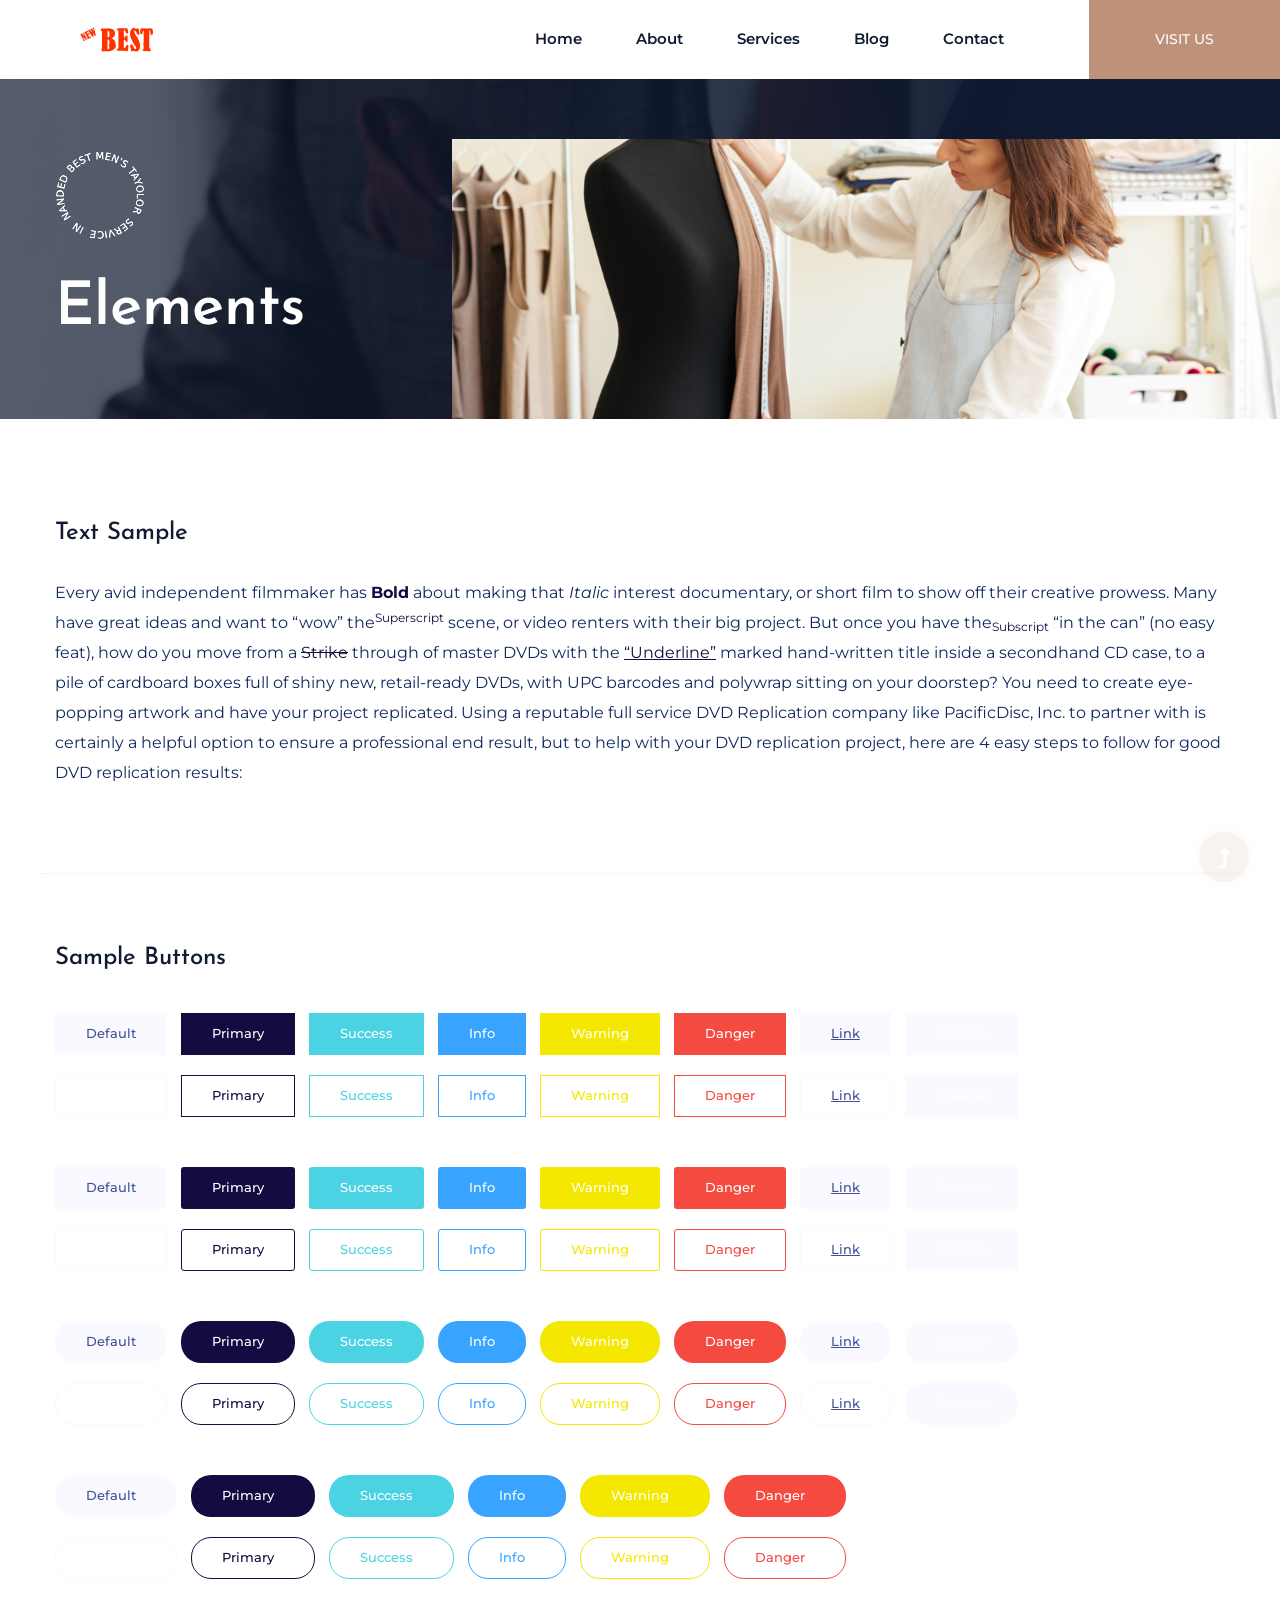
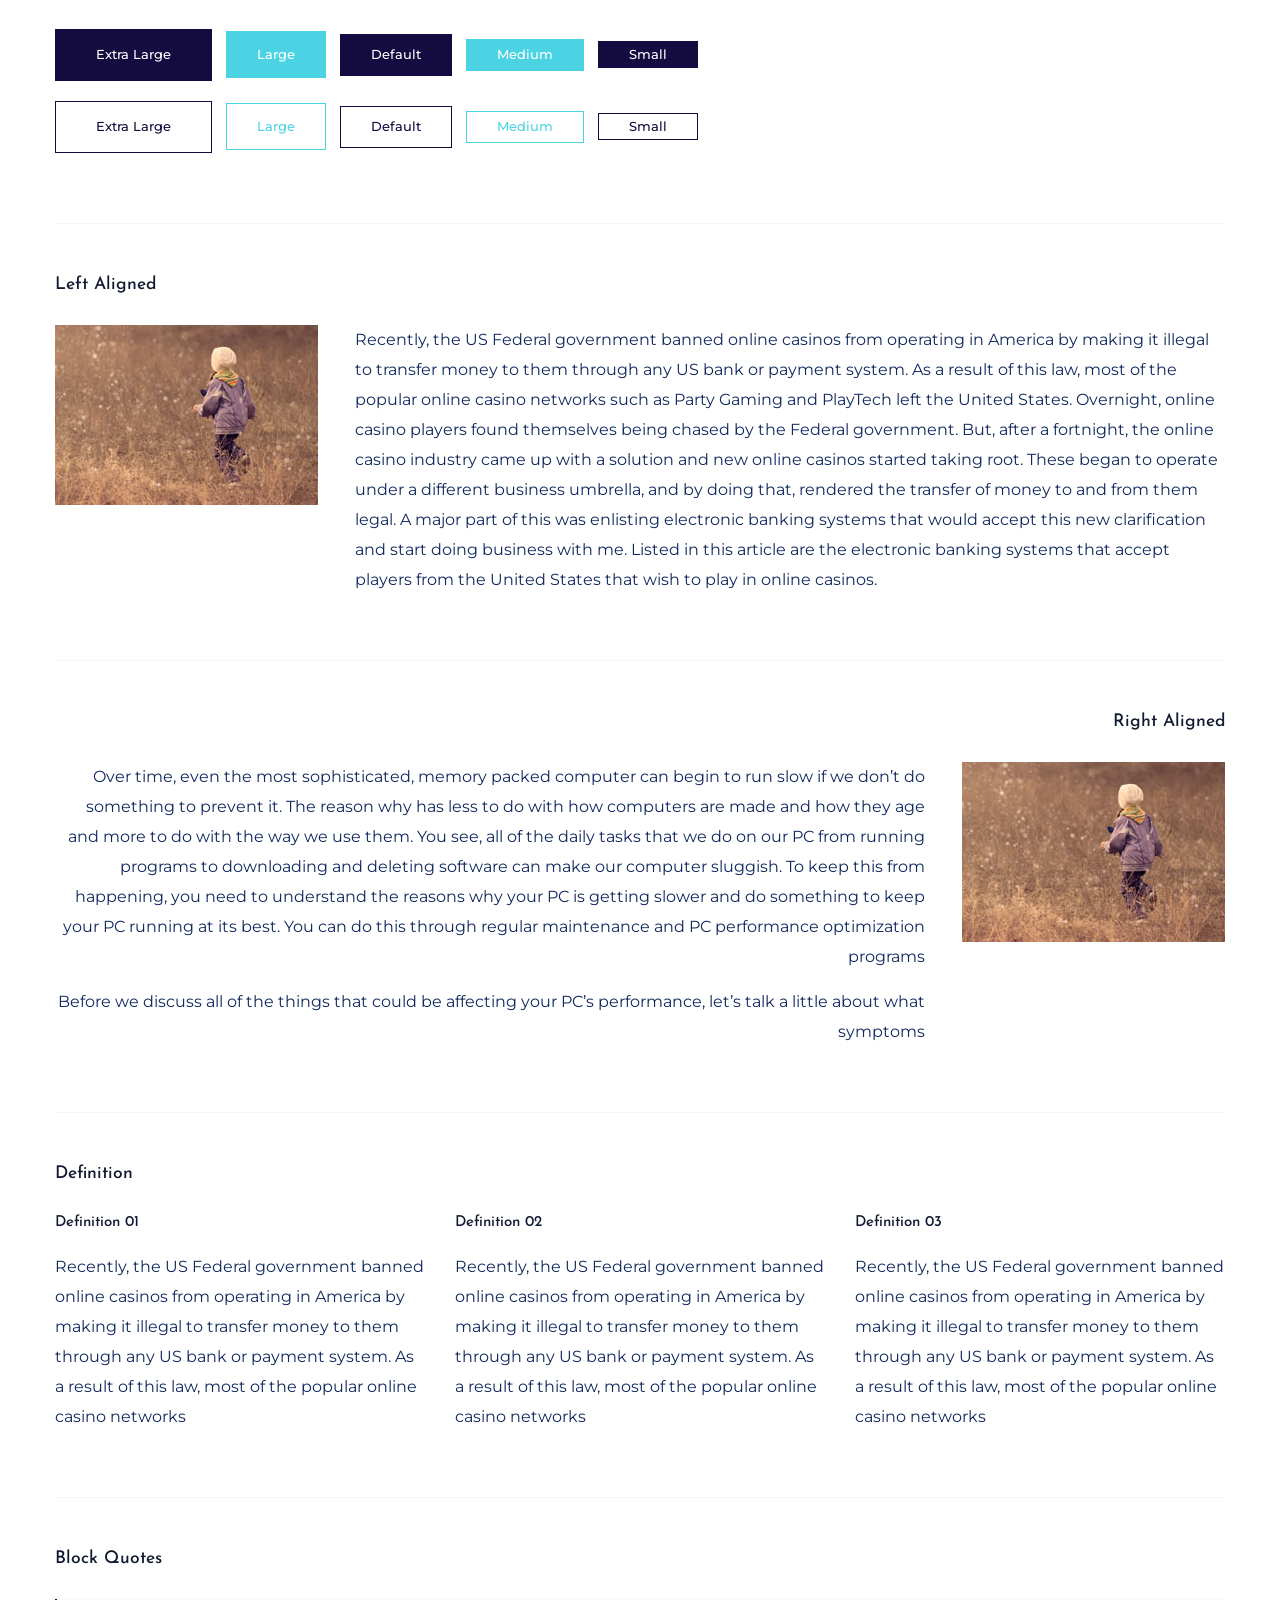
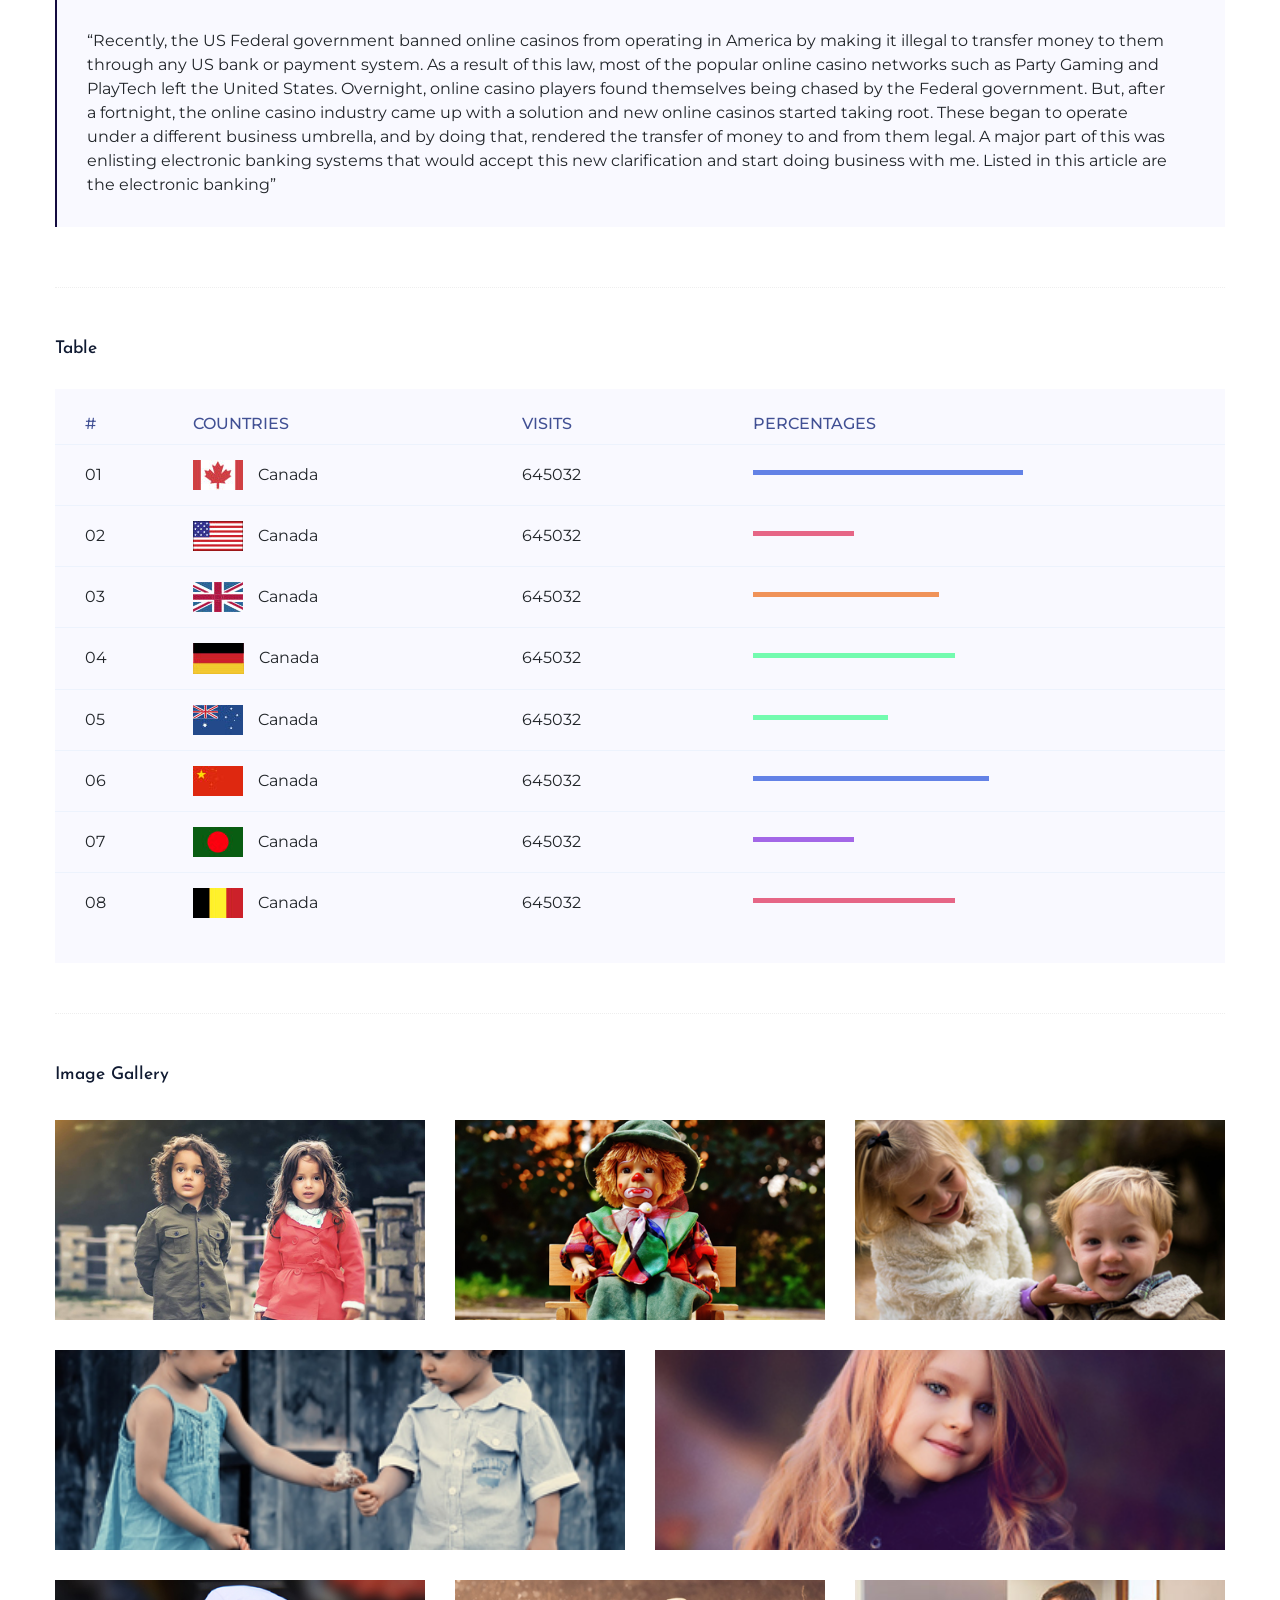
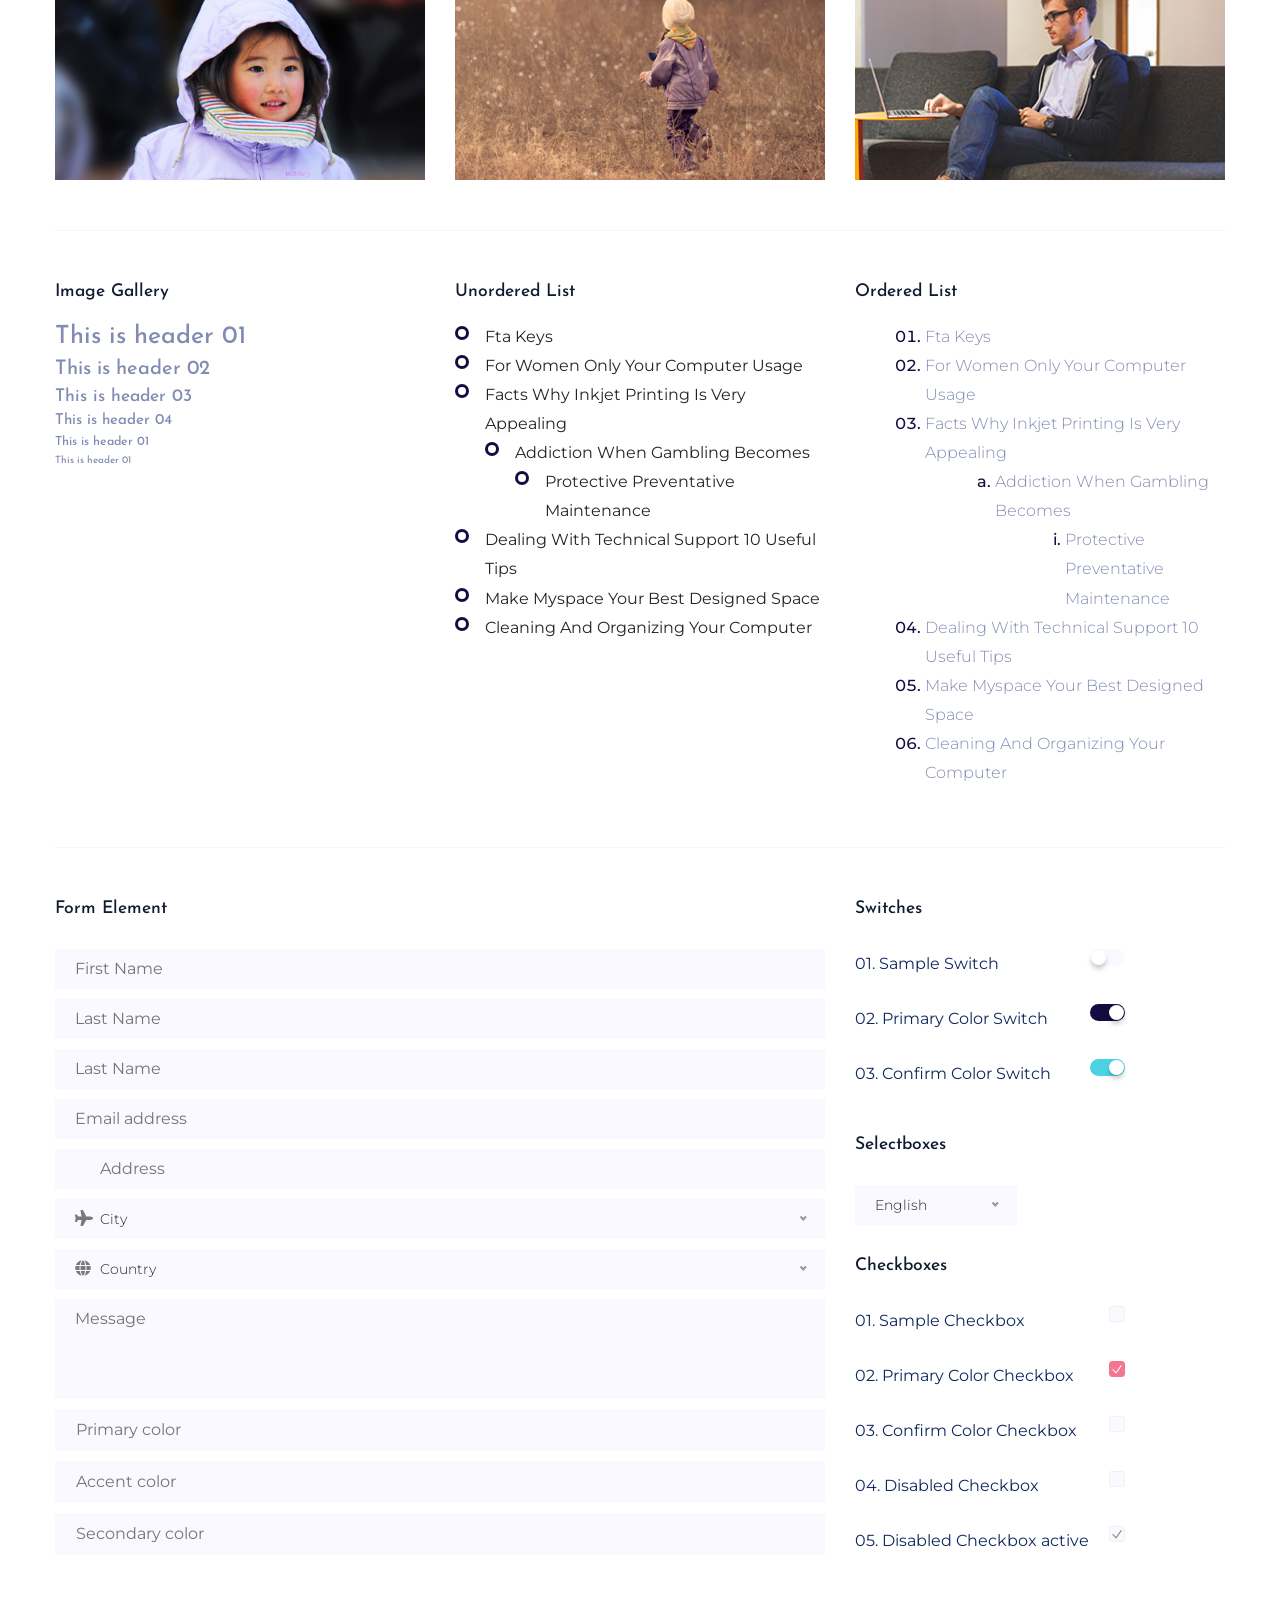
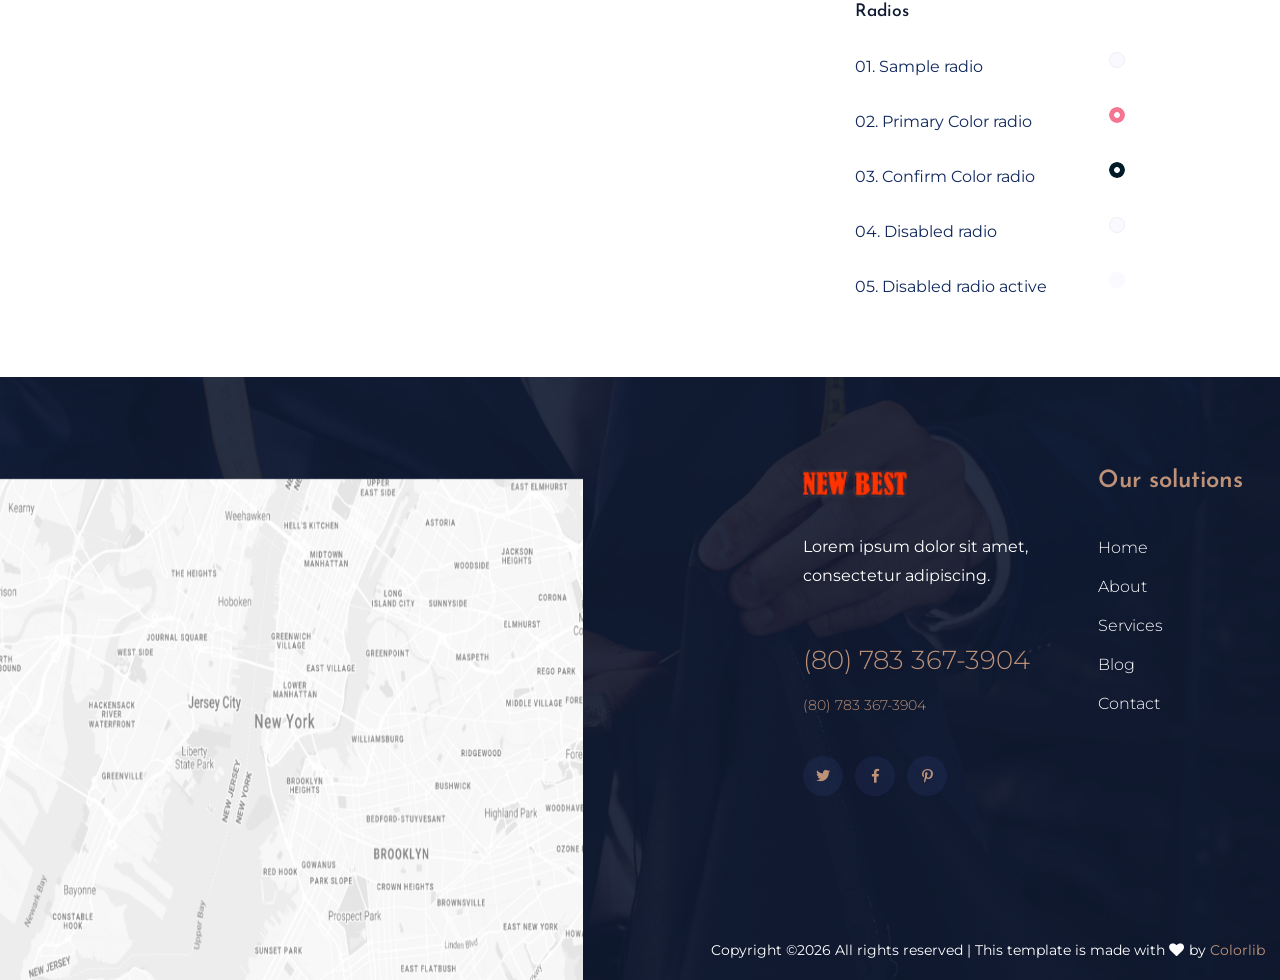
<file: elements.html>
<!doctype html>
<html class="no-js" lang="zxx">
<head>
	<meta charset="utf-8">
	<meta http-equiv="x-ua-compatible" content="ie=edge">
	<title>Tailor | Template</title>
	<meta name="description" content="">
	<meta name="viewport" content="width=device-width, initial-scale=1">
	<link rel="manifest" href="site.webmanifest">
	<link rel="shortcut icon" type="image/x-icon" href="assets/img/favicon.ico">

	<!-- CSS here -->
	<link rel="stylesheet" href="assets/css/bootstrap.min.css">
	<link rel="stylesheet" href="assets/css/owl.carousel.min.css">
	<link rel="stylesheet" href="assets/css/slicknav.css">
	<link rel="stylesheet" href="assets/css/flaticon.css">
	<link rel="stylesheet" href="assets/css/progressbar_barfiller.css">
	<link rel="stylesheet" href="assets/css/gijgo.css">
	<link rel="stylesheet" href="assets/css/animate.min.css">
	<link rel="stylesheet" href="assets/css/animated-headline.css">
	<link rel="stylesheet" href="assets/css/magnific-popup.css">
	<link rel="stylesheet" href="assets/css/fontawesome-all.min.css">
	<link rel="stylesheet" href="assets/css/themify-icons.css">
	<link rel="stylesheet" href="assets/css/slick.css">
	<link rel="stylesheet" href="assets/css/nice-select.css">
	<link rel="stylesheet" href="assets/css/style.css">
</head>
<body>
	<!-- ? Preloader Start -->
	<div id="preloader-active">
		<div class="preloader d-flex align-items-center justify-content-center">
			<div class="preloader-inner position-relative">
				<div class="preloader-circle"></div>
				<div class="preloader-img pere-text">
					<img src="assets/img/logo/loder.png" alt="">
				</div>
			</div>
		</div>
	</div>
	<!-- Preloader Start -->
	<header>
		<!-- Header Start -->
		<div class="header-area header_area">
			<div class="main-header">
				<div class="header-bottom header-sticky">
					<!-- Logo -->
					<div class="logo">
						<a href="index.html"><img src="assets/img/logo/logo.png" alt=""></a>
					</div>
					<div class="header-left  d-flex f-right align-items-center">
						<!-- Main-menu -->
						<div class="main-menu f-right d-none d-lg-block">
							<nav> 
								<ul id="navigation">                                                                                                                                     
									<li><a href="index.html">Home</a></li>
									<li><a href="about.html">About</a></li>
									<li><a href="services.html">Services</a></li>
									<li><a href="blog.html">Blog</a>
										<ul class="submenu">
											<li><a href="blog.html">Blog</a></li>
											<li><a href="blog_details.html">Blog Details</a></li>
											<li><a href="elements.html">Elements</a></li>
										</ul>
									</li>
									<li><a href="contact.html">Contact</a></li>
								</ul>
							</nav>
						</div>
						<!-- left Btn -->
						<div class="header-right-btn f-right d-none d-lg-block  ml-30">
							<a href="#" class="header-btn">Visit Us</a>
						</div>
					</div>          
					<!-- Mobile Menu -->
					<div class="col-12">
						<div class="mobile_menu d-block d-lg-none"></div>
					</div>
				</div>
			</div>
		</div>
		<!-- Header End -->
	</header>
	<main>
		<!--? slider Area Start-->
		<div class="slider-area position-relative">
			<div class="slider-active">
				<!-- Single Slider -->
				<div class="single-slider position-relative hero-overly slider-height2  d-flex align-items-center" data-background="assets/img/hero/h1_hero.png">
					<div class="container">
						<div class="row">
							<div class="col-xl-6 col-lg-6">
								<div class="hero-caption hero-caption2">
									<img src="assets/img/hero/hero-icon.png" alt="" data-animation="zoomIn" data-delay="1s">
									<h2 data-animation="fadeInLeft" data-delay=".4s">Elements</h2>
								</div>
							</div>
						</div>
					</div>
					<!-- Left img -->
					<div class="hero-img hero-img2">
						<img src="assets/img/hero/h2_hero2.png" alt=""  data-animation="fadeInRight" data-transition-duration="5s">
					</div>
				</div>
			</div>
		</div>
		<!-- slider Area End-->
		<!--? Start Sample Area -->
		<section class="sample-text-area">
			<div class="container box_1170">
				<h3 class="text-heading">Text Sample</h3>
				<p class="sample-text">
					Every avid independent filmmaker has <b>Bold</b> about making that <i>Italic</i> interest documentary,
					or short
					film to show off their creative prowess. Many have great ideas and want to “wow”
					the<sup>Superscript</sup> scene,
					or video renters with their big project. But once you have the<sub>Subscript</sub> “in the can” (no easy
					feat), how
					do you move from a <del>Strike</del> through of master DVDs with the <u>“Underline”</u> marked
					hand-written title
					inside a secondhand CD case, to a pile of cardboard boxes full of shiny new, retail-ready DVDs, with UPC
					barcodes
					and polywrap sitting on your doorstep? You need to create eye-popping artwork and have your project
					replicated.
					Using a reputable full service DVD Replication company like PacificDisc, Inc. to partner with is
					certainly a
					helpful option to ensure a professional end result, but to help with your DVD replication project, here
					are 4 easy
					steps to follow for good DVD replication results:
					
				</p>
			</div>
		</section>
		<!-- End Sample Area -->
		<!--? Start Button -->
		<section class="button-area">
			<div class="container box_1170 border-top-generic">
				<h3 class="text-heading">Sample Buttons</h3>
				<div class="button-group-area">
					<a href="#" class="genric-btn default">Default</a>
					<a href="#" class="genric-btn primary">Primary</a>
					<a href="#" class="genric-btn success">Success</a>
					<a href="#" class="genric-btn info">Info</a>
					<a href="#" class="genric-btn warning">Warning</a>
					<a href="#" class="genric-btn danger">Danger</a>
					<a href="#" class="genric-btn link">Link</a>
					<a href="#" class="genric-btn disable">Disable</a>
				</div>
				<div class="button-group-area mt-10">
					<a href="#" class="genric-btn default-border">Default</a>
					<a href="#" class="genric-btn primary-border">Primary</a>
					<a href="#" class="genric-btn success-border">Success</a>
					<a href="#" class="genric-btn info-border">Info</a>
					<a href="#" class="genric-btn warning-border">Warning</a>
					<a href="#" class="genric-btn danger-border">Danger</a>
					<a href="#" class="genric-btn link-border">Link</a>
					<a href="#" class="genric-btn disable">Disable</a>
				</div>
				<div class="button-group-area mt-40">
					<a href="#" class="genric-btn default radius">Default</a>
					<a href="#" class="genric-btn primary radius">Primary</a>
					<a href="#" class="genric-btn success radius">Success</a>
					<a href="#" class="genric-btn info radius">Info</a>
					<a href="#" class="genric-btn warning radius">Warning</a>
					<a href="#" class="genric-btn danger radius">Danger</a>
					<a href="#" class="genric-btn link radius">Link</a>
					<a href="#" class="genric-btn disable radius">Disable</a>
				</div>
				<div class="button-group-area mt-10">
					<a href="#" class="genric-btn default-border radius">Default</a>
					<a href="#" class="genric-btn primary-border radius">Primary</a>
					<a href="#" class="genric-btn success-border radius">Success</a>
					<a href="#" class="genric-btn info-border radius">Info</a>
					<a href="#" class="genric-btn warning-border radius">Warning</a>
					<a href="#" class="genric-btn danger-border radius">Danger</a>
					<a href="#" class="genric-btn link-border radius">Link</a>
					<a href="#" class="genric-btn disable radius">Disable</a>
				</div>
				<div class="button-group-area mt-40">
					<a href="#" class="genric-btn default circle">Default</a>
					<a href="#" class="genric-btn primary circle">Primary</a>
					<a href="#" class="genric-btn success circle">Success</a>
					<a href="#" class="genric-btn info circle">Info</a>
					<a href="#" class="genric-btn warning circle">Warning</a>
					<a href="#" class="genric-btn danger circle">Danger</a>
					<a href="#" class="genric-btn link circle">Link</a>
					<a href="#" class="genric-btn disable circle">Disable</a>
				</div>
				<div class="button-group-area mt-10">
					<a href="#" class="genric-btn default-border circle">Default</a>
					<a href="#" class="genric-btn primary-border circle">Primary</a>
					<a href="#" class="genric-btn success-border circle">Success</a>
					<a href="#" class="genric-btn info-border circle">Info</a>
					<a href="#" class="genric-btn warning-border circle">Warning</a>
					<a href="#" class="genric-btn danger-border circle">Danger</a>
					<a href="#" class="genric-btn link-border circle">Link</a>
					<a href="#" class="genric-btn disable circle">Disable</a>
				</div>
				<div class="button-group-area mt-40">
					<a href="#" class="genric-btn default circle arrow">Default<span class="lnr lnr-arrow-right"></span></a>
					<a href="#" class="genric-btn primary circle arrow">Primary<span class="lnr lnr-arrow-right"></span></a>
					<a href="#" class="genric-btn success circle arrow">Success<span class="lnr lnr-arrow-right"></span></a>
					<a href="#" class="genric-btn info circle arrow">Info<span class="lnr lnr-arrow-right"></span></a>
					<a href="#" class="genric-btn warning circle arrow">Warning<span class="lnr lnr-arrow-right"></span></a>
					<a href="#" class="genric-btn danger circle arrow">Danger<span class="lnr lnr-arrow-right"></span></a>
				</div>
				<div class="button-group-area mt-10">
					<a href="#" class="genric-btn default-border circle arrow">Default<span
						class="lnr lnr-arrow-right"></span></a>
						<a href="#" class="genric-btn primary-border circle arrow">Primary<span
							class="lnr lnr-arrow-right"></span></a>
							<a href="#" class="genric-btn success-border circle arrow">Success<span
								class="lnr lnr-arrow-right"></span></a>
								<a href="#" class="genric-btn info-border circle arrow">Info<span
									class="lnr lnr-arrow-right"></span></a>
									<a href="#" class="genric-btn warning-border circle arrow">Warning<span
										class="lnr lnr-arrow-right"></span></a>
										<a href="#" class="genric-btn danger-border circle arrow">Danger<span
											class="lnr lnr-arrow-right"></span></a>
										</div>
										<div class="button-group-area mt-40">
											<a href="#" class="genric-btn primary e-large">Extra Large</a>
											<a href="#" class="genric-btn success large">Large</a>
											<a href="#" class="genric-btn primary">Default</a>
											<a href="#" class="genric-btn success medium">Medium</a>
											<a href="#" class="genric-btn primary small">Small</a>
										</div>
										<div class="button-group-area mt-10">
											<a href="#" class="genric-btn primary-border e-large">Extra Large</a>
											<a href="#" class="genric-btn success-border large">Large</a>
											<a href="#" class="genric-btn primary-border">Default</a>
											<a href="#" class="genric-btn success-border medium">Medium</a>
											<a href="#" class="genric-btn primary-border small">Small</a>
										</div>
									</div>
								</section>
								<!-- End Button -->
								<!--? Start Align Area -->
								<div class="whole-wrap">
									<div class="container box_1170">
										<div class="section-top-border">
											<h3 class="mb-30">Left Aligned</h3>
											<div class="row">
												<div class="col-md-3">
													<img src="assets/img/elements/d.jpg" alt="" class="img-fluid">
												</div>
												<div class="col-md-9 mt-sm-20">
													<p>Recently, the US Federal government banned online casinos from operating in America by making
														it illegal to
														transfer money to them through any US bank or payment system. As a result of this law, most
														of the popular
														online casino networks such as Party Gaming and PlayTech left the United States. Overnight,
														online casino
														players found themselves being chased by the Federal government. But, after a fortnight, the
														online casino
														industry came up with a solution and new online casinos started taking root. These began to
														operate under a
														different business umbrella, and by doing that, rendered the transfer of money to and from
														them legal. A major
														part of this was enlisting electronic banking systems that would accept this new
														clarification and start doing
														business with me. Listed in this article are the electronic banking systems that accept
														players from the United
													States that wish to play in online casinos.</p>
												</div>
											</div>
										</div>
										<div class="section-top-border text-right">
											<h3 class="mb-30">Right Aligned</h3>
											<div class="row">
												<div class="col-md-9">
													<p class="text-right">Over time, even the most sophisticated, memory packed computer can begin
														to run slow if we
														don’t do something to prevent it. The reason why has less to do with how computers are made
														and how they age and
														more to do with the way we use them. You see, all of the daily tasks that we do on our PC
														from running programs
														to downloading and deleting software can make our computer sluggish. To keep this from
														happening, you need to
														understand the reasons why your PC is getting slower and do something to keep your PC
														running at its best. You
													can do this through regular maintenance and PC performance optimization programs</p>
													<p class="text-right">Before we discuss all of the things that could be affecting your PC’s
														performance, let’s
													talk a little about what symptoms</p>
												</div>
												<div class="col-md-3">
													<img src="assets/img/elements/d.jpg" alt="" class="img-fluid">
												</div>
											</div>
										</div>
										<div class="section-top-border">
											<h3 class="mb-30">Definition</h3>
											<div class="row">
												<div class="col-md-4">
													<div class="single-defination">
														<h4 class="mb-20">Definition 01</h4>
														<p>Recently, the US Federal government banned online casinos from operating in America by
															making it illegal to
															transfer money to them through any US bank or payment system. As a result of this law,
															most of the popular
														online casino networks</p>
													</div>
												</div>
												<div class="col-md-4">
													<div class="single-defination">
														<h4 class="mb-20">Definition 02</h4>
														<p>Recently, the US Federal government banned online casinos from operating in America by
															making it illegal to
															transfer money to them through any US bank or payment system. As a result of this law,
															most of the popular
														online casino networks</p>
													</div>
												</div>
												<div class="col-md-4">
													<div class="single-defination">
														<h4 class="mb-20">Definition 03</h4>
														<p>Recently, the US Federal government banned online casinos from operating in America by
															making it illegal to
															transfer money to them through any US bank or payment system. As a result of this law,
															most of the popular
														online casino networks</p>
													</div>
												</div>
											</div>
										</div>
										<div class="section-top-border">
											<h3 class="mb-30">Block Quotes</h3>
											<div class="row">
												<div class="col-lg-12">
													<blockquote class="generic-blockquote">
														“Recently, the US Federal government banned online casinos from operating in America by
														making it illegal to
														transfer money to them through any US bank or payment system. As a result of this law, most
														of the popular
														online casino networks such as Party Gaming and PlayTech left the United States. Overnight,
														online casino
														players found themselves being chased by the Federal government. But, after a fortnight, the
														online casino
														industry came up with a solution and new online casinos started taking root. These began to
														operate under a
														different business umbrella, and by doing that, rendered the transfer of money to and from
														them legal. A major
														part of this was enlisting electronic banking systems that would accept this new
														clarification and start doing
														business with me. Listed in this article are the electronic banking”
													</blockquote>
												</div>
											</div>
										</div>
										<div class="section-top-border">
											<h3 class="mb-30">Table</h3>
											<div class="progress-table-wrap">
												<div class="progress-table">
													<div class="table-head">
														<div class="serial">#</div>
														<div class="country">Countries</div>
														<div class="visit">Visits</div>
														<div class="percentage">Percentages</div>
													</div>
													<div class="table-row">
														<div class="serial">01</div>
														<div class="country"> <img src="assets/img/elements/f1.jpg" alt="flag">Canada</div>
														<div class="visit">645032</div>
														<div class="percentage">
															<div class="progress">
																<div class="progress-bar color-1" role="progressbar" style="width: 80%"
																aria-valuenow="80" aria-valuemin="0" aria-valuemax="100"></div>
															</div>
														</div>
													</div>
													<div class="table-row">
														<div class="serial">02</div>
														<div class="country"> <img src="assets/img/elements/f2.jpg" alt="flag">Canada</div>
														<div class="visit">645032</div>
														<div class="percentage">
															<div class="progress">
																<div class="progress-bar color-2" role="progressbar" style="width: 30%"
																aria-valuenow="30" aria-valuemin="0" aria-valuemax="100"></div>
															</div>
														</div>
													</div>
													<div class="table-row">
														<div class="serial">03</div>
														<div class="country"> <img src="assets/img/elements/f3.jpg" alt="flag">Canada</div>
														<div class="visit">645032</div>
														<div class="percentage">
															<div class="progress">
																<div class="progress-bar color-3" role="progressbar" style="width: 55%"
																aria-valuenow="55" aria-valuemin="0" aria-valuemax="100"></div>
															</div>
														</div>
													</div>
													<div class="table-row">
														<div class="serial">04</div>
														<div class="country"> <img src="assets/img/elements/f4.jpg" alt="flag">Canada</div>
														<div class="visit">645032</div>
														<div class="percentage">
															<div class="progress">
																<div class="progress-bar color-4" role="progressbar" style="width: 60%"
																aria-valuenow="60" aria-valuemin="0" aria-valuemax="100"></div>
															</div>
														</div>
													</div>
													<div class="table-row">
														<div class="serial">05</div>
														<div class="country"> <img src="assets/img/elements/f5.jpg" alt="flag">Canada</div>
														<div class="visit">645032</div>
														<div class="percentage">
															<div class="progress">
																<div class="progress-bar color-5" role="progressbar" style="width: 40%"
																aria-valuenow="40" aria-valuemin="0" aria-valuemax="100"></div>
															</div>
														</div>
													</div>
													<div class="table-row">
														<div class="serial">06</div>
														<div class="country"> <img src="assets/img/elements/f6.jpg" alt="flag">Canada</div>
														<div class="visit">645032</div>
														<div class="percentage">
															<div class="progress">
																<div class="progress-bar color-6" role="progressbar" style="width: 70%"
																aria-valuenow="70" aria-valuemin="0" aria-valuemax="100"></div>
															</div>
														</div>
													</div>
													<div class="table-row">
														<div class="serial">07</div>
														<div class="country"> <img src="assets/img/elements/f7.jpg" alt="flag">Canada</div>
														<div class="visit">645032</div>
														<div class="percentage">
															<div class="progress">
																<div class="progress-bar color-7" role="progressbar" style="width: 30%"
																aria-valuenow="30" aria-valuemin="0" aria-valuemax="100"></div>
															</div>
														</div>
													</div>
													<div class="table-row">
														<div class="serial">08</div>
														<div class="country"> <img src="assets/img/elements/f8.jpg" alt="flag">Canada</div>
														<div class="visit">645032</div>
														<div class="percentage">
															<div class="progress">
																<div class="progress-bar color-8" role="progressbar" style="width: 60%"
																aria-valuenow="60" aria-valuemin="0" aria-valuemax="100"></div>
															</div>
														</div>
													</div>
												</div>
											</div>
										</div>
										<div class="section-top-border">
											<h3>Image Gallery</h3>
											<div class="row gallery-item">
												<div class="col-md-4">
													<a href="assets/img/elements/g1.jpg" class="img-pop-up">
														<div class="single-gallery-image" style="background: url(assets/img/elements/g1.jpg);"></div>
													</a>
												</div>
												<div class="col-md-4">
													<a href="assets/img/elements/g2.jpg" class="img-pop-up">
														<div class="single-gallery-image" style="background: url(assets/img/elements/g2.jpg);"></div>
													</a>
												</div>
												<div class="col-md-4">
													<a href="assets/img/elements/g3.jpg" class="img-pop-up">
														<div class="single-gallery-image" style="background: url(assets/img/elements/g3.jpg);"></div>
													</a>
												</div>
												<div class="col-md-6">
													<a href="assets/img/elements/g4.jpg" class="img-pop-up">
														<div class="single-gallery-image" style="background: url(assets/img/elements/g4.jpg);"></div>
													</a>
												</div>
												<div class="col-md-6">
													<a href="assets/img/elements/g5.jpg" class="img-pop-up">
														<div class="single-gallery-image" style="background: url(assets/img/elements/g5.jpg);"></div>
													</a>
												</div>
												<div class="col-md-4">
													<a href="assets/img/elements/g6.jpg" class="img-pop-up">
														<div class="single-gallery-image" style="background: url(assets/img/elements/g6.jpg);"></div>
													</a>
												</div>
												<div class="col-md-4">
													<a href="assets/img/elements/g7.jpg" class="img-pop-up">
														<div class="single-gallery-image" style="background: url(assets/img/elements/g7.jpg);"></div>
													</a>
												</div>
												<div class="col-md-4">
													<a href="assets/img/elements/g8.jpg" class="img-pop-up">
														<div class="single-gallery-image" style="background: url(assets/img/elements/g8.jpg);"></div>
													</a>
												</div>
											</div>
										</div>
										<div class="section-top-border">
											<div class="row">
												<div class="col-md-4">
													<h3 class="mb-20">Image Gallery</h3>
													<div class="typography">
														<h1>This is header 01</h1>
														<h2>This is header 02</h2>
														<h3>This is header 03</h3>
														<h4>This is header 04</h4>
														<h5>This is header 01</h5>
														<h6>This is header 01</h6>
													</div>
												</div>
												<div class="col-md-4 mt-sm-30">
													<h3 class="mb-20">Unordered List</h3>
													<div class="">
														<ul class="unordered-list">
															<li>Fta Keys</li>
															<li>For Women Only Your Computer Usage</li>
															<li>Facts Why Inkjet Printing Is Very Appealing
																<ul>
																	<li>Addiction When Gambling Becomes
																		<ul>
																			<li>Protective Preventative Maintenance</li>
																		</ul>
																	</li>
																</ul>
															</li>
															<li>Dealing With Technical Support 10 Useful Tips</li>
															<li>Make Myspace Your Best Designed Space</li>
															<li>Cleaning And Organizing Your Computer</li>
														</ul>
													</div>
												</div>
												<div class="col-md-4 mt-sm-30">
													<h3 class="mb-20">Ordered List</h3>
													<div class="">
														<ol class="ordered-list">
															<li><span>Fta Keys</span></li>
															<li><span>For Women Only Your Computer Usage</span></li>
															<li><span>Facts Why Inkjet Printing Is Very Appealing</span>
																<ol class="ordered-list-alpha">
																	<li><span>Addiction When Gambling Becomes</span>
																		<ol class="ordered-list-roman">
																			<li><span>Protective Preventative Maintenance</span></li>
																		</ol>
																	</li>
																</ol>
															</li>
															<li><span>Dealing With Technical Support 10 Useful Tips</span></li>
															<li><span>Make Myspace Your Best Designed Space</span></li>
															<li><span>Cleaning And Organizing Your Computer</span></li>
														</ol>
													</div>
												</div>
											</div>
										</div>
										<div class="section-top-border">
											<div class="row">
												<div class="col-lg-8 col-md-8">
													<h3 class="mb-30">Form Element</h3>
													<form action="#">
														<div class="mt-10">
															<input type="text" name="first_name" placeholder="First Name"
															onfocus="this.placeholder = ''" onblur="this.placeholder = 'First Name'" required
															class="single-input">
														</div>
														<div class="mt-10">
															<input type="text" name="last_name" placeholder="Last Name"
															onfocus="this.placeholder = ''" onblur="this.placeholder = 'Last Name'" required
															class="single-input">
														</div>
														<div class="mt-10">
															<input type="text" name="last_name" placeholder="Last Name"
															onfocus="this.placeholder = ''" onblur="this.placeholder = 'Last Name'" required
															class="single-input">
														</div>
														<div class="mt-10">
															<input type="email" name="EMAIL" placeholder="Email address"
															onfocus="this.placeholder = ''" onblur="this.placeholder = 'Email address'" required
															class="single-input">
														</div>
														<div class="input-group-icon mt-10">
															<div class="icon"><i class="fa fa-thumb-tack" aria-hidden="true"></i></div>
															<input type="text" name="address" placeholder="Address" onfocus="this.placeholder = ''"
															onblur="this.placeholder = 'Address'" required class="single-input">
														</div>
														<div class="input-group-icon mt-10">
															<div class="icon"><i class="fa fa-plane" aria-hidden="true"></i></div>
															<div class="form-select" id="default-select"">
																<select>
																	<option value=" 1">City</option>
																	<option value="1">Dhaka</option>
																	<option value="1">Dilli</option>
																	<option value="1">Newyork</option>
																	<option value="1">Islamabad</option>
																</select>
															</div>
														</div>
														<div class="input-group-icon mt-10">
															<div class="icon"><i class="fa fa-globe" aria-hidden="true"></i></div>
															<div class="form-select" id="default-select"">
																<select>
																	<option value=" 1">Country</option>
																	<option value="1">Bangladesh</option>
																	<option value="1">India</option>
																	<option value="1">England</option>
																	<option value="1">Srilanka</option>
																</select>
															</div>
														</div>
														
														<div class="mt-10">
															<textarea class="single-textarea" placeholder="Message" onfocus="this.placeholder = ''"
															onblur="this.placeholder = 'Message'" required></textarea>
														</div>
														<div class="mt-10">
															<input type="text" name="first_name" placeholder="Primary color"
															onfocus="this.placeholder = ''" onblur="this.placeholder = 'Primary color'" required
															class="single-input-primary">
														</div>
														<div class="mt-10">
															<input type="text" name="first_name" placeholder="Accent color"
															onfocus="this.placeholder = ''" onblur="this.placeholder = 'Accent color'" required
															class="single-input-accent">
														</div>
														<div class="mt-10">
															<input type="text" name="first_name" placeholder="Secondary color"
															onfocus="this.placeholder = ''" onblur="this.placeholder = 'Secondary color'"
															required class="single-input-secondary">
														</div>
													</form>
												</div>
												<div class="col-lg-3 col-md-4 mt-sm-30">
													<div class="single-element-widget">
														<h3 class="mb-30">Switches</h3>
														<div class="switch-wrap d-flex justify-content-between">
															<p>01. Sample Switch</p>
															<div class="primary-switch">
																<input type="checkbox" id="default-switch">
																<label for="default-switch"></label>
															</div>
														</div>
														<div class="switch-wrap d-flex justify-content-between">
															<p>02. Primary Color Switch</p>
															<div class="primary-switch">
																<input type="checkbox" id="primary-switch" checked>
																<label for="primary-switch"></label>
															</div>
														</div>
														<div class="switch-wrap d-flex justify-content-between">
															<p>03. Confirm Color Switch</p>
															<div class="confirm-switch">
																<input type="checkbox" id="confirm-switch" checked>
																<label for="confirm-switch"></label>
															</div>
														</div>
													</div>
													<div class="single-element-widget mt-30">
														<h3 class="mb-30">Selectboxes</h3>
														<div class="default-select" id="default-select"">
															<select>
																<option value=" 1">English</option>
																<option value="1">Spanish</option>
																<option value="1">Arabic</option>
																<option value="1">Portuguise</option>
																<option value="1">Bengali</option>
															</select>
														</div>
													</div>
													<div class="single-element-widget mt-30">
														<h3 class="mb-30">Checkboxes</h3>
														<div class="switch-wrap d-flex justify-content-between">
															<p>01. Sample Checkbox</p>
															<div class="primary-checkbox">
																<input type="checkbox" id="default-checkbox">
																<label for="default-checkbox"></label>
															</div>
														</div>
														<div class="switch-wrap d-flex justify-content-between">
															<p>02. Primary Color Checkbox</p>
															<div class="primary-checkbox">
																<input type="checkbox" id="primary-checkbox" checked>
																<label for="primary-checkbox"></label>
															</div>
														</div>
														<div class="switch-wrap d-flex justify-content-between">
															<p>03. Confirm Color Checkbox</p>
															<div class="confirm-checkbox">
																<input type="checkbox" id="confirm-checkbox">
																<label for="confirm-checkbox"></label>
															</div>
														</div>
														<div class="switch-wrap d-flex justify-content-between">
															<p>04. Disabled Checkbox</p>
															<div class="disabled-checkbox">
																<input type="checkbox" id="disabled-checkbox" disabled>
																<label for="disabled-checkbox"></label>
															</div>
														</div>
														<div class="switch-wrap d-flex justify-content-between">
															<p>05. Disabled Checkbox active</p>
															<div class="disabled-checkbox">
																<input type="checkbox" id="disabled-checkbox-active" checked disabled>
																<label for="disabled-checkbox-active"></label>
															</div>
														</div>
													</div>
													<div class="single-element-widget mt-30">
														<h3 class="mb-30">Radios</h3>
														<div class="switch-wrap d-flex justify-content-between">
															<p>01. Sample radio</p>
															<div class="primary-radio">
																<input type="checkbox" id="default-radio">
																<label for="default-radio"></label>
															</div>
														</div>
														<div class="switch-wrap d-flex justify-content-between">
															<p>02. Primary Color radio</p>
															<div class="primary-radio">
																<input type="checkbox" id="primary-radio" checked>
																<label for="primary-radio"></label>
															</div>
														</div>
														<div class="switch-wrap d-flex justify-content-between">
															<p>03. Confirm Color radio</p>
															<div class="confirm-radio">
																<input type="checkbox" id="confirm-radio" checked>
																<label for="confirm-radio"></label>
															</div>
														</div>
														<div class="switch-wrap d-flex justify-content-between">
															<p>04. Disabled radio</p>
															<div class="disabled-radio">
																<input type="checkbox" id="disabled-radio" disabled>
																<label for="disabled-radio"></label>
															</div>
														</div>
														<div class="switch-wrap d-flex justify-content-between">
															<p>05. Disabled radio active</p>
															<div class="disabled-radio">
																<input type="checkbox" id="disabled-radio-active" checked disabled>
																<label for="disabled-radio-active"></label>
															</div>
														</div>
													</div>
												</div>
											</div>
										</div>
									</div>
								</div>
								<!-- End Align Area -->
							</main>
							<footer>
								<div class="footer-wrapper section-bg2 pl-100"  data-background="assets/img/gallery/footer-bg.png">
									<!-- Footer Start-->
									<div class="footer-area footer-padding">
										<div class="container">
											<div class="row justify-content-end">
												<div class="col-xl-3 col-lg-4 col-md-4 col-sm-6">
													<div class="single-footer-caption mb-50">
														<div class="single-footer-caption mb-30">
															<!-- logo -->
															<div class="footer-logo mb-35">
																<a href="index.html"><img src="assets/img/logo/logo2_footer.png" alt=""></a>
															</div>
															<div class="footer-tittle">
																<div class="footer-pera">
																	<p>Lorem ipsum dolor sit amet, 
																	consectetur adipiscing.</p>
																</div>
																<ul class="mb-40">
																	<li class="number"><a href="#">(80) 783 367-3904</a></li>
																	<li class="number2"><a href="#">(80) 783 367-3904</a></li>
																</ul>
															</div>
															<!-- social -->
															<div class="footer-social">
																<a href="#"><i class="fab fa-twitter"></i></a>
																<a href="https://bit.ly/sai4ull"><i class="fab fa-facebook-f"></i></a>
																<a href="#"><i class="fab fa-pinterest-p"></i></a>
															</div>
														</div>
													</div>
												</div>
												<div class="col-xl-2 col-lg-4 col-md-4 col-sm-6">
													<div class="single-footer-caption mb-50">
														<div class="footer-tittle">
															<h4>Our solutions</h4>
															<ul>
																<li><a href="#">Home</a></li>
																<li><a href="#">About</a></li>
																<li><a href="#">Services</a></li>
																<li><a href="#">Blog</a></li>
																<li><a href="#">Contact</a></li>
															</ul>
														</div>
													</div>
												</div>
											</div>
										</div>
									</div>
									<!-- footer-bottom area -->
									<div class="footer-bottom-area">
										<div class="container">
											<div class="footer-border">
												<div class="row align-items-center">
													<div class="col-xl-12 ">
														<div class="footer-copy-right text-right">
															<p><!-- Link back to Colorlib can't be removed. Template is licensed under CC BY 3.0. -->
																Copyright &copy;<script>document.write(new Date().getFullYear());</script> All rights reserved | This template is made with <i class="fa fa-heart" aria-hidden="true"></i> by <a href="https://colorlib.com" target="_blank">Colorlib</a>
																<!-- Link back to Colorlib can't be removed. Template is licensed under CC BY 3.0. --></p>

															</div>
														</div>
													</div>
												</div>
											</div>
										</div>
										<!-- Footer End-->
										<!-- Map -->
										<div class="map-area">
											<img src="assets/img/gallery/map.png" alt="">
										</div>
									</div>
								</footer>
								<!-- Scroll Up -->
								<div id="back-top" >
									<a title="Go to Top" href="#"> <i class="fas fa-level-up-alt"></i></a>
								</div>
								<!-- JS here -->

								<script src="./assets/js/vendor/modernizr-3.5.0.min.js"></script>
								<!-- Jquery, Popper, Bootstrap -->
								<script src="./assets/js/vendor/jquery-1.12.4.min.js"></script>
								<script src="./assets/js/popper.min.js"></script>
								<script src="./assets/js/bootstrap.min.js"></script>
								<!-- Jquery Mobile Menu -->
								<script src="./assets/js/jquery.slicknav.min.js"></script>

								<!-- Jquery Slick , Owl-Carousel Plugins -->
								<script src="./assets/js/owl.carousel.min.js"></script>
								<script src="./assets/js/slick.min.js"></script>
								<!-- One Page, Animated-HeadLin -->
								<script src="./assets/js/wow.min.js"></script>
								<script src="./assets/js/animated.headline.js"></script>
								<script src="./assets/js/jquery.magnific-popup.js"></script>

								<!-- Date Picker -->
								<script src="./assets/js/gijgo.min.js"></script>
								<!-- Nice-select, sticky -->
								<script src="./assets/js/jquery.nice-select.min.js"></script>
								<script src="./assets/js/jquery.sticky.js"></script>
								
								<!-- counter , waypoint,Hover Direction -->
								<script src="./assets/js/jquery.counterup.min.js"></script>
								<script src="./assets/js/waypoints.min.js"></script>
								<script src="./assets/js/jquery.countdown.min.js"></script>
								<script src="./assets/js/hover-direction-snake.min.js"></script>

								<!-- contact js -->
								<script src="./assets/js/contact.js"></script>
								<script src="./assets/js/jquery.form.js"></script>
								<script src="./assets/js/jquery.validate.min.js"></script>
								<script src="./assets/js/mail-script.js"></script>
								<script src="./assets/js/jquery.ajaxchimp.min.js"></script>
								
								<!-- Jquery Plugins, main Jquery -->	
								<script src="./assets/js/plugins.js"></script>
								<script src="./assets/js/main.js"></script>
								
							</body>
							</html>
</file>
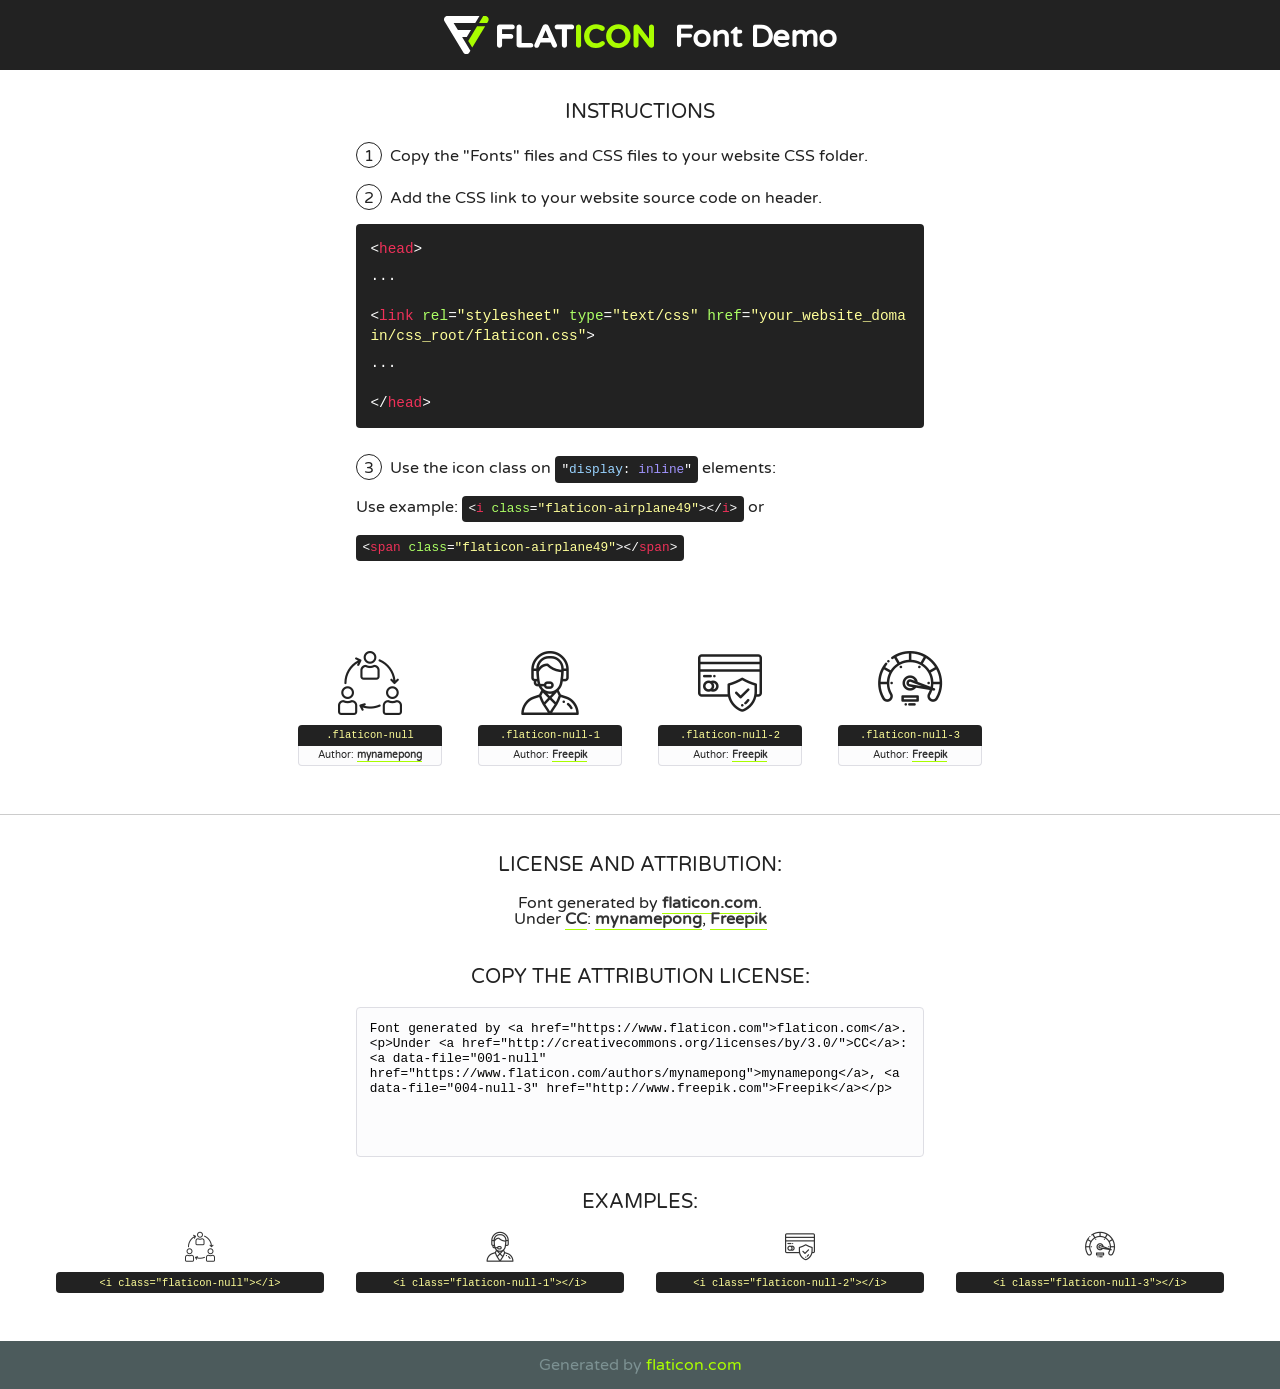
<file: assets/fonts/flaticon.html>
<!DOCTYPE html>
<!--
  Flaticon icon font: Flaticon
  Creation date: 03/06/2020 12:20
-->
<html>
<!DOCTYPE html>
<html>

<head>
    <title>Flaticon WebFont</title>
    <link href="http://fonts.googleapis.com/css?family=Varela+Round" rel="stylesheet" type="text/css" />
    <link rel="stylesheet" type="text/css" href="flaticon.css">
    <meta charset="UTF-8">
    <style>
    html, body, div, span, applet, object, iframe,
    h1, h2, h3, h4, h5, h6, p, blockquote, pre,
    a, abbr, acronym, address, big, cite, code,
    del, dfn, em, img, ins, kbd, q, s, samp,
    small, strike, strong, sub, sup, tt, var,
    b, u, i, center,
    dl, dt, dd, ol, ul, li,
    fieldset, form, label, legend,
    table, caption, tbody, tfoot, thead, tr, th, td,
    article, aside, canvas, details, embed, 
    figure, figcaption, footer, header, hgroup, 
    menu, nav, output, ruby, section, summary,
    time, mark, audio, video {
        margin: 0;
        padding: 0;
        border: 0;
        font-size: 100%;
        font: inherit;
        vertical-align: baseline;
    }
    /* HTML5 display-role reset for older browsers */
    article, aside, details, figcaption, figure, 
    footer, header, hgroup, menu, nav, section {
        display: block;
    }
    body {
        line-height: 1;
    }
    ol, ul {
        list-style: none;
    }
    blockquote, q {
        quotes: none;
    }
    blockquote:before, blockquote:after,
    q:before, q:after {
        content: '';
        content: none;
    }
    table {
        border-collapse: collapse;
        border-spacing: 0;
    }
    body {
        font-family: 'Varela Round', Helvetica, Arial, sans-serif;
        font-size: 16px;
        color: #222;
    }
    a {
        color: #333;
        border-bottom: 1px solid #a9fd00;
        font-weight: bold;
        text-decoration: none;
    }
    * {
        -moz-box-sizing: border-box;
        -webkit-box-sizing: border-box;
        box-sizing: border-box;
        margin: 0;
        padding: 0;
    }
    [class^="flaticon-"]:before, [class*=" flaticon-"]:before, [class^="flaticon-"]:after, [class*=" flaticon-"]:after {
        font-family: Flaticon;
        font-size: 30px;
        font-style: normal;
        margin-left: 20px;
        color: #333;
    }
    .wrapper {
        max-width: 600px;
        margin: auto;
        padding: 0 1em;
    }
    .title {
        font-size: 1.25em;
        text-align: center;
        margin-bottom: 1em;
        text-transform: uppercase;
    }
    header {
        text-align: center;
        background-color: #222;
        color: #fff;
        padding: 1em;
    }
    header .logo {
        width: 210px;
        height: 38px;
        display: inline-block;
        vertical-align: middle;
        margin-right: 1em;
        border: none;
    }
    header strong {
        font-size: 1.95em;
        font-weight: bold;
        vertical-align: middle;
        margin-top: 5px;
        display: inline-block;
    }
    .demo {
        margin: 2em auto;
        line-height: 1.25em;
    }
    .demo ul li {
        margin-bottom: 1em;
    }
    .demo ul li .num {
        color: #222;
        border-radius: 20px;
        display: inline-block;
        width: 26px;
        padding: 3px;
        height: 26px;
        text-align: center;
        margin-right: 0.5em;
        border: 1px solid #222;
    }
    .demo ul li code {
        background-color: #222;
        border-radius: 4px;
        padding: 0.25em 0.5em;
        display: inline-block;
        color: #fff;
        font-family: Consolas,Monaco,Lucida Console,Liberation Mono,DejaVu Sans Mono,Bitstream Vera Sans Mono,Courier New, monospace;
        font-weight: lighter;
        margin-top: 1em;
        font-size: 0.8em;
        word-break: break-all;
    }
    .demo ul li code.big {
        padding: 1em;
        font-size: 0.9em;
    }
    .demo ul li code .red {
        color: #EF3159;
    }
    .demo ul li code .green {
        color: #ACFF65;
    }
    .demo ul li code .yellow {
        color: #FFFF99;
    }
    .demo ul li code .blue {
        color: #99D3FF;
    }
    .demo ul li code .purple {
        color: #A295FF;
    }
    .demo ul li code .dots {
        margin-top: 0.5em;
        display: block;
    }
    #glyphs {
        border-bottom: 1px solid #ccc;
        padding: 2em 0;
        text-align: center;
    }
    .glyph {
        display: inline-block;
        width: 9em;
        margin: 1em;
        text-align: center;
        vertical-align: top;
        background: #FFF;
    }
    .glyph .glyph-icon {
        padding: 10px;
        display: block;
        font-family:"Flaticon";
        font-size: 64px;
        line-height: 1;
    }
    .glyph .glyph-icon:before {
        font-size: 64px;
        color: #222;
        margin-left: 0;
    }
    .class-name {
        font-size: 0.65em;
        background-color: #222;
        color: #fff;
        border-radius: 4px 4px 0 0;
        padding: 0.5em;
        color: #FFFF99;
        font-family: Consolas,Monaco,Lucida Console,Liberation Mono,DejaVu Sans Mono,Bitstream Vera Sans Mono,Courier New, monospace;
    }
    .author-name {
        font-size: 0.6em;
        background-color: #fcfcfd;
        border: 1px solid #DEDEE4;
        border-top: 0;
        border-radius: 0 0 4px 4px;
        padding: 0.5em;
    }
    .class-name:last-child {
        font-size: 10px;
        color:#888;
    }
    .class-name:last-child a {
        font-size: 10px;
        color:#555;
    }
    .class-name:last-child a:hover {
        color:#a9fd00;
    }
    .glyph > input {
        display: block;
        width: 100px;
        margin: 5px auto;
        text-align: center;
        font-size: 12px;
        cursor: text;
    }
    .glyph > input.icon-input {
        font-family:"Flaticon";
        font-size: 16px;
        margin-bottom: 10px;
    }
    .attribution .title {
        margin-top: 2em;
    }
    .attribution textarea {
        background-color: #fcfcfd;
        padding: 1em;
        border: none;
        box-shadow: none;
        border: 1px solid #DEDEE4;
        border-radius: 4px;
        resize: none;
        width: 100%;
        height: 150px;
        font-size: 0.8em;
        font-family: Consolas,Monaco,Lucida Console,Liberation Mono,DejaVu Sans Mono,Bitstream Vera Sans Mono,Courier New, monospace;
        -webkit-appearance: none;
    }
    .iconsuse {
        margin: 2em auto;
        text-align: center;
        max-width: 1200px;
    }
    .iconsuse:after {
        content: '';
        display: table;
        clear: both;
    }
    .iconsuse .image {
        float: left;
        width: 25%;
        padding: 0 1em;
    }
    .iconsuse .image p {
        margin-bottom: 1em;
    }
    .iconsuse .image span {
        display: block;
        font-size: 0.65em;
        background-color: #222;
        color: #fff;
        border-radius: 4px;
        padding: 0.5em;
        color: #FFFF99;
        margin-top: 1em;
        font-family: Consolas,Monaco,Lucida Console,Liberation Mono,DejaVu Sans Mono,Bitstream Vera Sans Mono,Courier New, monospace;
    }
    #footer {
        text-align: center;
        background-color: #4C5B5C;
        color: #7c9192;
        padding: 1em;
    }
    #footer a {
        border: none;
        color: #a9fd00;
        font-weight: normal;
    }
    @media (max-width: 960px) {
        .iconsuse .image {
            width: 50%;
        }
    }
    @media (max-width: 560px) {
        .iconsuse .image {
            width: 100%;
        }
    }
    </style>
</head>

<body class="characters-off">

    <header>
        <a href="https://www.flaticon.com" target="_blank" class="logo">
            <svg version="1.1" xmlns="http://www.w3.org/2000/svg" xmlns:xlink="http://www.w3.org/1999/xlink" xmlns:a="http://ns.adobe.com/AdobeSVGViewerExtensions/3.0/" viewBox="0 0 560.875 102.036" enable-background="new 0 0 560.875 102.036" xml:space="preserve">
                <defs>
                </defs>
                <g>
                    <g class="letters">
                        <path fill="#ffffff" d="M141.596,29.675c0-3.777,2.985-6.767,6.764-6.767h34.438c3.426,0,6.15,2.728,6.15,6.15
                        c0,3.43-2.724,6.149-6.15,6.149h-27.674v13.091h23.719c3.429,0,6.151,2.724,6.151,6.15c0,3.43-2.723,6.149-6.151,6.149h-23.719
                        v17.574c0,3.773-2.986,6.761-6.764,6.761c-3.779,0-6.764-2.989-6.764-6.761V29.675z"></path>
                        <path fill="#ffffff" d="M193.844,29.149c0-3.781,2.985-6.767,6.764-6.767c3.776,0,6.763,2.985,6.763,6.767v42.957h25.039
                        c3.426,0,6.149,2.726,6.149,6.153c0,3.425-2.723,6.15-6.149,6.15h-31.802c-3.779,0-6.764-2.986-6.764-6.768V29.149z"></path>
                        <path fill="#ffffff" d="M241.891,75.71l21.438-48.407c1.492-3.341,4.215-5.357,7.906-5.357h0.792
                        c3.686,0,6.323,2.017,7.815,5.357l21.439,48.407c0.436,0.967,0.701,1.845,0.701,2.723c0,3.602-2.809,6.501-6.414,6.501
                        c-3.161,0-5.269-1.845-6.499-4.655l-4.132-9.661h-27.059l-4.301,10.102c-1.144,2.631-3.426,4.214-6.237,4.214
                        c-3.517,0-6.24-2.81-6.24-6.325C241.1,77.64,241.451,76.677,241.891,75.71z M279.932,58.666l-8.521-20.297l-8.526,20.297H279.932
                        z"></path>
                        <path fill="#ffffff" d="M314.864,35.387H301.86c-3.429,0-6.239-2.813-6.239-6.238c0-3.429,2.811-6.24,6.239-6.24h39.533
                        c3.426,0,6.237,2.811,6.237,6.24c0,3.425-2.811,6.238-6.237,6.238h-13.001v42.785c0,3.773-2.99,6.761-6.764,6.761
                        c-3.779,0-6.764-2.989-6.764-6.761V35.387z"></path>
                        <path fill="#A9FD00" d="M352.615,29.149c0-3.781,2.985-6.767,6.767-6.767c3.774,0,6.761,2.985,6.761,6.767v49.024
                        c0,3.773-2.987,6.761-6.761,6.761c-3.781,0-6.767-2.989-6.767-6.761V29.149z"></path>
                        <path fill="#A9FD00" d="M374.132,53.836v-0.179c0-17.481,13.178-31.801,32.065-31.801c9.22,0,15.459,2.458,20.557,6.238
                        c1.402,1.054,2.637,2.985,2.637,5.357c0,3.692-2.985,6.59-6.681,6.59c-1.845,0-3.071-0.702-4.044-1.319
                        c-3.776-2.813-7.729-4.393-12.562-4.393c-10.364,0-17.831,8.611-17.831,19.154v0.173c0,10.542,7.291,19.329,17.831,19.329
                        c5.715,0,9.492-1.756,13.359-4.834c1.049-0.874,2.458-1.491,4.039-1.491c3.429,0,6.325,2.813,6.325,6.236
                        c0,2.106-1.056,3.78-2.282,4.834c-5.539,4.834-12.036,7.733-21.878,7.733C387.572,85.464,374.132,71.493,374.132,53.836z"></path>
                        <path fill="#A9FD00" d="M433.009,53.836v-0.179c0-17.481,13.79-31.801,32.766-31.801c18.981,0,32.592,14.143,32.592,31.628v0.173
                        c0,17.483-13.785,31.807-32.769,31.807C446.625,85.464,433.009,71.32,433.009,53.836z M484.224,53.836v-0.179
                        c0-10.539-7.725-19.326-18.626-19.326c-10.893,0-18.449,8.611-18.449,19.154v0.173c0,10.542,7.73,19.329,18.626,19.329
                        C476.676,72.986,484.224,64.378,484.224,53.836z"></path>
                        <path fill="#A9FD00" d="M506.233,29.321c0-3.774,2.99-6.763,6.767-6.763h1.401c3.252,0,5.183,1.583,7.029,3.953l26.093,34.265
                        V29.059c0-3.692,2.99-6.677,6.681-6.677c3.683,0,6.671,2.985,6.671,6.677v48.934c0,3.78-2.987,6.765-6.764,6.765h-0.436
                        c-3.257,0-5.188-1.581-7.034-3.953l-27.056-35.492v32.944c0,3.687-2.985,6.676-6.678,6.676c-3.683,0-6.673-2.989-6.673-6.676
                        V29.321z"></path>
                    </g>
                    <g class="insignia">
                        <path fill="#ffffff" d="M48.372,56.137h12.517l11.156-18.537H37.186L25.688,18.539h57.825L94.668,0H9.271
                        C5.925,0,2.842,1.801,1.198,4.716c-1.644,2.907-1.593,6.482,0.134,9.343l50.38,83.501c1.678,2.781,4.689,4.476,7.938,4.476
                        c3.246,0,6.257-1.695,7.935-4.476l2.898-4.804L48.372,56.137z"></path>
                        <g class="i">
                            <path fill="#A9FD00" d="M93.575,18.539h0.031v0.004l21.652,0.004l2.705-4.488c1.727-2.861,1.778-6.436,0.133-9.343
                            C116.454,1.801,113.371,0,110.026,0h-5.294L93.575,18.539z"></path>
                            <polygon fill="#A9FD00" points="88.291,27.356 64.725,66.486 75.519,84.404 109.942,27.356"></polygon>
                        </g>
                    </g>
                </g>
            </svg>
        </a>
        <strong>Font Demo</strong>
    </header>


    <section class="demo wrapper">

        <p class="title">Instructions</p>

        <ul>
            <li>
                <span class="num">1</span>Copy the "Fonts" files and CSS files to your website CSS folder.
            </li>
            <li>
                <span class="num">2</span>Add the CSS link to your website source code on header.
                <code class="big">
                    &lt;<span class="red">head</span>&gt;
                    <br/><span class="dots">...</span>
                    <br/>&lt;<span class="red">link</span> <span class="green">rel</span>=<span class="yellow">"stylesheet"</span> <span class="green">type</span>=<span class="yellow">"text/css"</span> <span class="green">href</span>=<span class="yellow">"your_website_domain/css_root/flaticon.css"</span>&gt;
                    <br/><span class="dots">...</span>
                    <br/>&lt;/<span class="red">head</span>&gt;
                </code>
            </li>

            <li>
                <p>
                    <span class="num">3</span>Use the icon class on <code>"<span class="blue">display</span>:<span class="purple"> inline</span>"</code> elements:
                    <br />
                    Use example: <code>&lt;<span class="red">i</span> <span class="green">class</span>=<span class="yellow">&quot;flaticon-airplane49&quot;</span>&gt;&lt;/<span class="red">i</span>&gt;</code> or <code>&lt;<span class="red">span</span> <span class="green">class</span>=<span class="yellow">&quot;flaticon-airplane49&quot;</span>&gt;&lt;/<span class="red">span</span>&gt;</code>
            </li>
        </ul>

    </section>




   <section id="glyphs">          
    
      
        <div class="glyph"><div class="glyph-icon flaticon-null"></div>
            <div class="class-name">.flaticon-null</div>
            <div class="author-name">Author: <a data-file="001-null" href="https://www.flaticon.com/authors/mynamepong">mynamepong</a> </div> 
        </div>        
        
        <div class="glyph"><div class="glyph-icon flaticon-null-1"></div>
            <div class="class-name">.flaticon-null-1</div>
            <div class="author-name">Author: <a data-file="002-null-1" href="http://www.freepik.com">Freepik</a> </div> 
        </div>        
        
        <div class="glyph"><div class="glyph-icon flaticon-null-2"></div>
            <div class="class-name">.flaticon-null-2</div>
            <div class="author-name">Author: <a data-file="003-null-2" href="http://www.freepik.com">Freepik</a> </div> 
        </div>        
        
        <div class="glyph"><div class="glyph-icon flaticon-null-3"></div>
            <div class="class-name">.flaticon-null-3</div>
            <div class="author-name">Author: <a data-file="004-null-3" href="http://www.freepik.com">Freepik</a> </div> 
        </div>        
        

    </section>



    <section class="attribution wrapper"   style="text-align:center;">

      <div class="title">License and attribution:</div><div class="attrDiv">Font generated by <a href="https://www.flaticon.com">flaticon.com</a>. <div><p>Under <a href="http://creativecommons.org/licenses/by/3.0/">CC</a>: <a data-file="001-null" href="https://www.flaticon.com/authors/mynamepong">mynamepong</a>, <a data-file="004-null-3" href="http://www.freepik.com">Freepik</a></p>  </div>
      </div>
      <div class="title">Copy the Attribution License:</div>

    <textarea onclick="this.focus();this.select();">Font generated by &lt;a href=&quot;https://www.flaticon.com&quot;&gt;flaticon.com&lt;/a&gt;. <p>Under <a href="http://creativecommons.org/licenses/by/3.0/">CC</a>: <a data-file="001-null" href="https://www.flaticon.com/authors/mynamepong">mynamepong</a>, <a data-file="004-null-3" href="http://www.freepik.com">Freepik</a></p>  
     </textarea>

    </section>

    <section class="iconsuse">

          <div class="title">Examples:</div>            
             
            <div class="image">
                <p>
                    <i class="glyph-icon flaticon-null"></i> 
                    <span>&lt;i class=&quot;flaticon-null&quot;&gt;&lt;/i&gt;</span>
                </p>
            </div>
            
            <div class="image">
                <p>
                    <i class="glyph-icon flaticon-null-1"></i> 
                    <span>&lt;i class=&quot;flaticon-null-1&quot;&gt;&lt;/i&gt;</span>
                </p>
            </div>
            
            <div class="image">
                <p>
                    <i class="glyph-icon flaticon-null-2"></i> 
                    <span>&lt;i class=&quot;flaticon-null-2&quot;&gt;&lt;/i&gt;</span>
                </p>
            </div>
            
            <div class="image">
                <p>
                    <i class="glyph-icon flaticon-null-3"></i> 
                    <span>&lt;i class=&quot;flaticon-null-3&quot;&gt;&lt;/i&gt;</span>
                </p>
            </div>
                       
        </div>
                            
    </section>

<div id="footer">
    <div>Generated by <a href="https://www.flaticon.com">flaticon.com</a>
    </div>
</div>



</body>
</html>
</file>
<file: assets/css/flaticon.css>
/*
  	Flaticon icon font: Flaticon
  	Creation date: 03/06/2020 12:20
  	*/

@font-face {
  font-family: "Flaticon";
  src: url("../fonts/Flaticon.eot");
  src: url("../fonts/Flaticon.eot?#iefix") format("embedded-opentype"),
       url("../fonts/Flaticon.woff2") format("woff2"),
       url("../fonts/Flaticon.woff") format("woff"),
       url("../fonts/Flaticon.ttf") format("truetype"),
       url("../fonts/Flaticon.svg#Flaticon") format("svg");
  font-weight: normal;
  font-style: normal;
}

@media screen and (-webkit-min-device-pixel-ratio:0) {
  @font-face {
    font-family: "Flaticon";
    src: url("../fonts/Flaticon.svg#Flaticon") format("svg");
  }
}

[class^="flaticon-"]:before, [class*=" flaticon-"]:before,
[class^="flaticon-"]:after, [class*=" flaticon-"]:after {   
  font-family: Flaticon;
font-style: normal;
}

.flaticon-null:before { content: "\f100"; }
.flaticon-null-1:before { content: "\f101"; }
.flaticon-null-2:before { content: "\f102"; }
.flaticon-null-3:before { content: "\f103"; }
</file>
<file: assets/css/progressbar_barfiller.css>
/* Custom Code skills */
.single-skill{
  display: flex;
}

.single-skill span {
	color: #79838b;
	font-size: 13px;
	font-weight: 300;
	letter-spacing: 0;
	margin-bottom: 14px;
	display: block;
}
.single-skill .bar-progress {
	width: 100%;
}
.single-skill .bar-title {
  width: 20%;
  margin-bottom: 19px;
}

.skills-content {
  padding-top: 200px;
  padding-left: 70px;
}

.skills-shape-bg {
  height: 651px;
  width: 868px;
  position: absolute;
  content: "";
  border: 2px solid #4d4d4d;
  left: 40%;
  top: 255px;
}

.skills-shape-bg::before {
  position: absolute;
  content: "";
  height: 465px;
  width: 300px;
  border: 2px solid #4d4d4d;
  left: -35%;
  top: 50%;
  transform: translateY(-50%);
  border-right: 0;
}



/* Default */
.barfiller {
	width: 100%;
	height: 10px;
	background: #f6f9fc;
  position: relative;
  border-radius: 5px;
}

.barfiller .fill {
  display: block;
  position: relative;
  width: 0px;
  height: 100%;
  background: #333;
  z-index: 1;
  border-radius: 5px;
}

.barfiller .tipWrap { display: none; }

.barfiller .tip {
  margin-top: -28px;
  padding: 2px 4px;
  font-size: 16px;
  color: #09cc7f;
  left: 0px;
  position: absolute;
  z-index: 2;
  background: transparent;
  font-weight: 800;
}

.barfiller .tip:after {
  border: solid;
  border-color: rgba(0,0,0,.8) transparent;
  border-width: 6px 6px 0 6px;
  content: "";
  display: block;
  position: absolute;
  left: 9px;
  top: 100%;
  z-index: 9;
  display: none;
  
}
</file>
<file: assets/css/gijgo.css>
.gj-button {
    background-color: #f5f5f5;
    border: 1px solid #ddd;
    color: #000;
    border-radius: 3px;
    padding: 6px 10px;
    cursor: pointer;
}

.gj-unselectable {
    -webkit-touch-callout: none;
    -webkit-user-select: none;
    -khtml-user-select: none;
    -moz-user-select: none;
    -ms-user-select: none;
    user-select: none;
}

.gj-row {
    display: -webkit-box;
    display: -ms-flexbox;
    display: flex;
    -ms-flex-wrap: wrap;
    flex-wrap: wrap;
}

.gj-margin-left-5 {
    margin-left: 5px;
}

.gj-margin-left-10 {
    margin-left: 10px;
}

.gj-width-full {
    width: 100%;
}

.gj-cursor-pointer {
    cursor: pointer;
}

.gj-text-align-center {
    text-align: center;
}

.gj-font-size-16 {
    font-size: 16px;
}

.gj-hidden {
    display: none;
}

/** Material Design */
.gj-button-md {
    background: 0 0;
    border: none;
    border-radius: 2px;
    color: rgba(0, 0, 0, 0.87);
    position: relative;
    height: 36px;
    margin: 0;
    min-width: 64px;
    padding: 0 16px;
    display: inline-block;
    font-family: "Roboto","Helvetica","Arial",sans-serif;
    font-size: 1rem;
    font-weight: 500;
    text-transform: uppercase;
    letter-spacing: 0;
    overflow: hidden;
    will-change: box-shadow;
    transition: box-shadow .2s cubic-bezier(.4,0,1,1),background-color .2s cubic-bezier(.4,0,.2,1),color .2s cubic-bezier(.4,0,.2,1);
    outline: none;
    cursor: pointer;
    text-decoration: none;
    text-align: center;
    line-height: 36px;
    vertical-align: middle;
    overflow: hidden;
    -webkit-user-select: none;
    -moz-user-select: none;
    -ms-user-select: none;
    user-select: none;
}

.gj-button-md:hover {
    background-color: rgba(158,158,158,.2);
}

.gj-button-md:disabled {
    color: rgba(0,0,0,.26);
    background: 0 0;
}

.gj-button-md .material-icons,
.gj-button-md .gj-icon {
    vertical-align: middle;
    /*font-size: 1.3rem;
    margin-right: 4px;*/
}

.gj-button-md.gj-button-md-icon {
    width: 24px;
    height: 31px;
    min-width: 24px;
    padding: 0px;
    display: table;
}

.gj-button-md.gj-button-md-icon .material-icons,
.gj-button-md.gj-button-md-icon .gj-icon {
    display: table-cell;
    margin-right: 0px;
    width: 24px;
    height: 24px;
}

.gj-button-md.active {
    background-color: rgba(158,158,158,.4);
}

.gj-button-md-group {
    position: relative;
    display: inline-block;
    vertical-align: middle;
}
.gj-textbox-md {
	/* border: none; */
	/* border-bottom: 1px solid rgba(0,0,0,.42); */
	display: block;
	font-family: "Helvetica","Arial",sans-serif;
	font-size: 16px;
	line-height: 16px;
	/* padding: 4px 0px; */
	margin: 0;
	/* width: 100%; */
	background: 0 0;
	/* text-align: ; */
	color: rgba(0,0,0,.87);
	padding-left: 44px;
	border: 1px solid #dca73a;
	/* padding: 15px 15px; */
	/* text-align: center; */
	width: 177px;
	height: 55px;
	border-radius: 5px;
}
.gj-textbox-md:focus,
.gj-textbox-md:active {
    /* border-bottom: 2px solid rgba(0,0,0,.42); */
    outline: none;
}

.gj-textbox-md::placeholder {
    color: #8e8e8e;
}

.gj-textbox-md:-ms-input-placeholder {
    color: #8e8e8e;
}

.gj-textbox-md::-ms-input-placeholder {
    color: #8e8e8e;
}

.gj-md-spacer-24 {
    min-width: 24px;
    width: 24px;
    display: inline-block;
}

.gj-md-spacer-32 {
    min-width: 32px;
    width: 32px;
    display: inline-block;
}

.gj-modal {
    position: fixed;
    top: 0;
    right: 0;
    bottom: 0;
    left: 0;
    z-index: 1203;
    display: none;
    overflow: hidden;
    -webkit-overflow-scrolling: touch;
    outline: 0;
    background-color: rgba(0, 0, 0, 0.54118);
    transition: 200ms ease opacity;
    will-change: opacity;
}

/* List */
ul.gj-list li [data-role="wrapper"] {
    display: table;
    width: 100%;
}

ul.gj-list li [data-role="checkbox"] {
    display: table-cell;
    vertical-align:middle;
    text-align:center;
}

ul.gj-list li [data-role="image"] {
    display: table-cell;
    vertical-align:middle;
    text-align:center;
}

ul.gj-list li [data-role="display"] {
    display: table-cell;
    vertical-align:middle;
    cursor: pointer;
}

ul.gj-list li [data-role="display"]:empty:before {
  content: "\200b"; /* unicode zero width space character */
}

/* List - Bootstrap */
ul.gj-list-bootstrap {
    padding-left: 0px;
    margin-bottom: 0px;
}

ul.gj-list-bootstrap li {
    padding: 0px;
}

ul.gj-list-bootstrap li [data-role="wrapper"] {
    padding: 0px 10px;
}

ul.gj-list-bootstrap li [data-role="checkbox"] {
    width: 24px;
    padding: 3px;
}

ul.gj-list-bootstrap li [data-role="image"] {
    width: 24px;
    height: 24px;
}

ul.gj-list-bootstrap li [data-role="display"] {
    padding: 8px 0px 8px 4px;
}

.list-group-item.active ul li, .list-group-item.active:focus ul li, .list-group-item.active:hover ul li {
    text-shadow: none;
    color:initial;
}

/* List - Material Design */
ul.gj-list-md {
    padding: 0px;
    list-style: none;
    list-style-type: none;
    line-height: 24px;
    letter-spacing: 0;
    color: #616161; /* Gray 700 */
}

ul.gj-list-md li {
    display: list-item;
    list-style-type: none;
    padding: 0px;
    min-height: unset;
    box-sizing: border-box;
    align-items: center;
    cursor: default;
    overflow: hidden;

    font-family: "Roboto","Helvetica","Arial",sans-serif;
    font-size: 16px;
    font-weight: 400;
    letter-spacing: .04em;
    line-height: 1;
    
    -webkit-flex-direction: row;
    -ms-flex-direction: row;
    flex-direction: row;
    -webkit-flex-wrap: nowrap;
    -ms-flex-wrap: nowrap;
    flex-wrap: nowrap;
}

ul.gj-list-md li [data-role="checkbox"] {
    height: 24px;
    width: 24px;
}

ul.gj-list-md li [data-role="image"] {
    height: 24px;
    width: 24px;
}

ul.gj-list-md li [data-role="display"] {
    padding: 8px 0px 8px 5px;
    order: 0;
    flex-grow: 2;
    text-decoration: none;
    box-sizing: border-box;
    align-items: center;
    text-align: left;
    color: rgba(0,0,0,.87);
}

ul.gj-list-md li.disabled>[data-role="wrapper"]>[data-role="display"] {
    color: #9E9E9E; /* Gray 500 */
}

.gj-list-md-active {
    background: #e0e0e0;
    color: #3f51b5;
}


/* Picker */
.gj-picker {
    position: absolute;
    z-index: 1203;
    background-color: #fff;
}

.gj-picker .selected {
    color: #fff;
}

/* Material Design */
.gj-picker-md {
    font-family: "Roboto","Helvetica","Arial",sans-serif;
    font-size: 16px;
    font-weight: 400;
    letter-spacing: .04em;
    line-height: 1;
    color: rgba(0,0,0,.87);
    border: 1px solid #E0E0E0;
}

.gj-modal .gj-picker-md {
    border: 0px;
}

.gj-picker-md [role="header"] {
    color: rgba(255, 255, 255, 0.54);
    display: flex;
    background: #2196f3;
    align-items: baseline;
    user-select: none;
    justify-content: center;
}

.gj-picker-md [role="footer"] {
    float: right;
    padding: 10px;
}

.gj-picker-md [role="footer"] button.gj-button-md {
    color: #2196f3;
    font-weight: bold;
    font-size: 13px;
}

/* Bootstrap */
.gj-picker-bootstrap {
    border-radius: 4px;
    border: 1px solid #E0E0E0;
}

.gj-picker-bootstrap .selected {
    color: #888;
}

.gj-picker-bootstrap [role="header"] {
    background: #eee;
    color: #AAA;
}
@font-face {
    font-family: 'gijgo-material';
    src: url('../fonts/gijgo-material.eot?235541');
    src: url('../fonts/gijgo-material.eot?235541#iefix') format('embedded-opentype'), url('../fonts/gijgo-material.ttf?235541') format('truetype'), url('../fonts/gijgo-material.woff?235541') format('woff'), url('../fonts/gijgo-material.svg?235541#gijgo-material') format('svg');
    font-weight: normal;
    font-style: normal;
}

.gj-icon {
    /* use !important to prevent issues with browser extensions that change fonts */
    font-family: 'gijgo-material' !important;
    font-size: 24px;
    speak: none;
    font-style: normal;
    font-weight: normal;
    font-variant: normal;
    text-transform: none;
    line-height: 1;
    /* Enable Ligatures ================ */
    letter-spacing: 0;
    -webkit-font-feature-settings: "liga";
    -moz-font-feature-settings: "liga=1";
    -moz-font-feature-settings: "liga";
    -ms-font-feature-settings: "liga" 1;
    font-feature-settings: "liga";
    -webkit-font-variant-ligatures: discretionary-ligatures;
    font-variant-ligatures: discretionary-ligatures;
    /* Better Font Rendering =========== */
    -webkit-font-smoothing: antialiased;
    -moz-osx-font-smoothing: grayscale;
}

.gj-icon.undo:before {
    content: "\e900";
}

.gj-icon.vertical-align-top:before {
    content: "\e901";
}

.gj-icon.vertical-align-center:before {
    content: "\e902";
}

.gj-icon.vertical-align-bottom:before {
    content: "\e903";
}

.gj-icon.arrow-dropup:before {
    content: "\e904";
}

.gj-icon.clock:before {
    content: "\e905";
}

.gj-icon.refresh:before {
    content: "\e906";
}

.gj-icon.last-page:before {
    content: "\e907";
}

.gj-icon.first-page:before {
    content: "\e908";
}

.gj-icon.cancel:before {
    content: "\e909";
}

.gj-icon.clear:before {
    content: "\e90a";
}

.gj-icon.check-circle:before {
    content: "\e90b";
}

.gj-icon.delete:before {
    content: "\e90c";
}

.gj-icon.arrow-upward:before {
    content: "\e90d";
}

.gj-icon.arrow-forward:before {
    content: "\e90e";
}

.gj-icon.arrow-downward:before {
    content: "\e90f";
}

.gj-icon.arrow-back:before {
    content: "\e910";
}

.gj-icon.list-numbered:before {
    content: "\e911";
}

.gj-icon.list-bulleted:before {
    content: "\e912";
}

.gj-icon.indent-increase:before {
    content: "\e913";
}

.gj-icon.indent-decrease:before {
    content: "\e914";
}

.gj-icon.redo:before {
    content: "\e915";
}

.gj-icon.align-right:before {
    content: "\e916";
}

.gj-icon.align-left:before {
    content: "\e917";
}

.gj-icon.align-justify:before {
    content: "\e918";
}

.gj-icon.align-center:before {
    content: "\e919";
}

.gj-icon.strikethrough:before {
    content: "\e91a";
}

.gj-icon.italic:before {
    content: "\e91b";
}

.gj-icon.underlined:before {
    content: "\e91c";
}

.gj-icon.bold:before {
    content: "\e91d";
}

.gj-icon.arrow-dropdown:before {
    content: "\e91e";
}

.gj-icon.done:before {
    content: "\e91f";
}

.gj-icon.pencil:before {
    content: "\e920";
}

.gj-icon.minus:before {
    content: "\e921";
}

.gj-icon.plus:before {
    content: "\e922";
}

.gj-icon.chevron-up:before {
    content: "\e923";
}

.gj-icon.chevron-right:before {
    content: "\e924";
}

.gj-icon.chevron-down:before {
    content: "\e925";
}

.gj-icon.chevron-left:before {
    content: "\e926";
}

.gj-icon.event:before {
    content: "\e927";
}
.gj-draggable {
    cursor: move;
}
.gj-resizable-handle {
    position: absolute;
    font-size: 0.1px;
    display: block;
    -ms-touch-action: none;
    touch-action: none;
    z-index: 1203;
}

.gj-resizable-n {
    cursor: n-resize;
    height: 7px;
    width: 100%;
    top: -5px;
    left: 0;
}
.gj-resizable-e {
    cursor: e-resize;
    width: 7px;
    right: -5px;
    top: 0;
    height: 100%;
}
.gj-resizable-s {
    cursor: s-resize;
    height: 7px;
    width: 100%;
    bottom: -5px;
    left: 0;
}
.gj-resizable-w {
	cursor: w-resize;
	width: 7px;
	left: -5px;
	top: 0;
	height: 100%;
}
.gj-resizable-se {
	cursor: se-resize;
	width: 12px;
	height: 12px;
	right: 1px;
	bottom: 1px;
}
.gj-resizable-sw {
	cursor: sw-resize;
	width: 9px;
	height: 9px;
	left: -5px;
	bottom: -5px;
}
.gj-resizable-nw {
	cursor: nw-resize;
	width: 9px;
	height: 9px;
	left: -5px;
	top: -5px;
}
.gj-resizable-ne {
	cursor: ne-resize;
	width: 9px;
	height: 9px;
	right: -5px;
	top: -5px;
}

.gj-dialog-footer {
    position: absolute;
    bottom: 0px;
    width: 100%;
    margin-top: 0px;
}

.gj-dialog-scrollable [data-role="body"] {
    overflow-x: hidden;
    overflow-y: scroll;
}

/** Bootstrap 3 **/
.gj-dialog-bootstrap {
    overflow: hidden;
    z-index: 1202;
}

.gj-dialog-bootstrap [data-role="title"] {
    display: inline;
}
.gj-dialog-bootstrap [data-role="close"] {
    line-height: 1.42857143;
}

/** Bootstrap 4 **/
.gj-dialog-bootstrap4 {
    overflow: hidden;
    z-index: 1202;
}

.gj-dialog-bootstrap4 [data-role="title"] {
    display: inline;
}
.gj-dialog-bootstrap4 [data-role="close"] {
    line-height: 1.5;
}

/** Material Design **/
.gj-dialog-md {
    background-color: #FFF;
    overflow: hidden;
    border: none;
    box-shadow: 0 11px 15px -7px rgba(0,0,0,.2), 0 24px 38px 3px rgba(0,0,0,.14), 0 9px 46px 8px rgba(0,0,0,.12);
    box-sizing: border-box;
    position: relative;
    display: -webkit-box;
    display: -webkit-flex;
    display: -ms-flexbox;
    display: flex;
    -webkit-box-orient: vertical;
    -webkit-box-direction: normal;
    -webkit-flex-direction: column;
    -ms-flex-direction: column;
    flex-direction: column;
    -webkit-background-clip: padding-box;
    background-clip: padding-box;
    outline: 0;
    z-index: 1202;
}

.gj-dialog-md-header {
    padding: 24px 24px 0px 24px;
    font-family: "Roboto","Helvetica","Arial",sans-serif;
}

.gj-dialog-md-title {
    margin: 0;
    font-weight: 400;
    display: inline;
    line-height: 28px;
    font-size: 20px;
}

.gj-dialog-md-close {
    -webkit-appearance: none;
    padding: 0;
    cursor: pointer;
    background: 0 0;
    border: 0;
    float: right;
    line-height: 28px;
    font-size: 28px;
}

.gj-dialog-md-body {
    padding: 20px 24px 24px 24px;
    color: rgba(0,0,0,.54);
    font-family: "Helvetica","Arial",sans-serif;
    font-size: 14px;
    font-weight: 400;
    line-height: 20px;
}

.gj-dialog-md-footer {
    padding: 8px 8px 8px 24px;
    display: -webkit-flex;
    display: -ms-flexbox;
    display: flex;
    -webkit-flex-direction: row-reverse;
    -ms-flex-direction: row-reverse;
    flex-direction: row-reverse;
    -webkit-flex-wrap: wrap;
    -ms-flex-wrap: wrap;
    flex-wrap: wrap;

    box-sizing: border-box;
}

.gj-dialog-md-footer>*:first-child {
    margin-right: 0;
}

.gj-dialog-md-footer>* {
    margin-right: 8px;
    height: 36px;
}
DIV.gj-grid-wrapper {
    margin: auto;
    position: relative;
    clear:both;
    z-index: 1;
}

TABLE.gj-grid {
    margin: auto;    
    border-collapse: collapse;
    width: 100%;
    table-layout: fixed;
}

TABLE.gj-grid THEAD TH [data-role="selectAll"] {
    margin: auto;
}

TABLE.gj-grid THEAD TH [data-role="title"] {
    display: inline-block;
}

TABLE.gj-grid THEAD TH [data-role="sorticon"] {
    display: inline-block;
}

TABLE.gj-grid THEAD TH {
    overflow: hidden;
    text-overflow: ellipsis;
}

TABLE.gj-grid.autogrow-header-row THEAD TH {
    overflow: auto;
    text-overflow: initial;
    white-space: pre-wrap;
    -ms-word-break: break-word;
    word-break: break-word;
}

TABLE.gj-grid > tbody > tr > td {
    overflow: hidden;
    position: relative;
}

table.gj-grid tbody div[data-role="display"] {
    vertical-align: middle;
    text-indent: 0;
    white-space: pre-wrap;
    -ms-word-break: break-word;
    word-break: break-word;
}

table.gj-grid.fixed-body-rows tbody div[data-role="display"] {
    overflow: hidden;
    text-overflow: ellipsis;
    white-space: nowrap;
    -ms-word-break: initial;
    word-break: initial;
}

table.gj-grid tfoot DIV[data-role="display"] {
    vertical-align: middle;
    text-indent: 0;
    display: flex;
}

TABLE.gj-grid .fa {
    padding: 2px;
}

TABLE.gj-grid > tbody > tr > td > div {
    padding: 2px;
    overflow: hidden;
}

DIV.gj-grid-wrapper DIV.gj-grid-loading-cover
{
    background: #BBBBBB;
    opacity: 0.5;
    position: absolute;
    vertical-align: middle;
}

DIV.gj-grid-wrapper DIV.gj-grid-loading-text
{
    position: absolute;
    font-weight: bold;
}

/* Bootstrap Theme */
table.gj-grid-bootstrap thead th {
    background-color: #f5f5f5;
    vertical-align:middle;
}

table.gj-grid-bootstrap thead th [data-role="sorticon"] {
    margin-left: 5px;
}

table.gj-grid-bootstrap thead th [data-role="sorticon"] i.gj-icon,
table.gj-grid-bootstrap thead th [data-role="sorticon"] i.material-icons {
    position: absolute;
    font-size: 20px;
    top: 15px;
}

table.gj-grid-bootstrap tbody tr td div[data-role="display"] {
    padding: 0px;
}

.gj-grid-bootstrap-4 .gj-checkbox-bootstrap {
    display: inline-block;
    padding-top: 2px;
}

.gj-grid-bootstrap-4 tbody tr.active {
    background-color: rgba(0,0,0,.075);
}

/* Material Design Theme */
.gj-grid-md {
    position: relative;
    border: 1px solid #e0e0e0;
    border-collapse: collapse;
    white-space: nowrap;
    font-size: 13px;
    font-family: "Roboto","Helvetica","Arial",sans-serif;
    background-color: #fff;
}

.gj-grid-md td:first-of-type, .gj-grid-md th:first-of-type {
    padding-left: 24px;
}

.gj-grid-md th {
    position: relative;
    vertical-align: bottom;
    font-weight: 700;
    line-height: 31px;
    letter-spacing: 0;
    height: 56px;
    font-size: 12px;
    color: rgba(0,0,0,.54);
    padding-bottom: 8px;
    box-sizing: border-box;
    padding: 12px 18px;
    text-align: right;
}

.gj-grid-md td {
    position: relative;
    height: 48px;
    border-top: 1px solid #e0e0e0;
    border-bottom: 1px solid #e0e0e0;
    padding: 12px 18px;
    box-sizing: border-box;
    text-align: left;
    color: rgba(0,0,0,.87);
}

.gj-grid-md tbody tr {
    position: relative;
    height: 48px;
    transition-duration: .28s;
    transition-timing-function: cubic-bezier(.4,0,.2,1);
    transition-property: background-color;
}

.gj-grid-md tbody tr:hover {
    background-color: #EEEEEE; /* Gray 200 */
}

.gj-grid-md tbody tr.gj-grid-md-select {
    background-color: #F5F5F5; /* Grey 100 */
}


table.gj-grid-md thead th [data-role="sorticon"] {
    margin-left: 5px;
}

table.gj-grid-md thead th [data-role="sorticon"] i.gj-icon,
table.gj-grid-md thead th [data-role="sorticon"] i.material-icons {
    position: absolute;
    font-size: 16px;
    top: 19px;
}

table.gj-grid-md thead th.gj-grid-select-all {
    padding-bottom: 3px;
}
/* Hide all prioritized columns by default */
@media only all {
	th.display-1120,
	td.display-1120,
	th.display-960,
	td.display-960,
	th.display-800,
	td.display-800,
	th.display-640,
	td.display-640,
	th.display-480,
	td.display-480,
	th.display-320,
	td.display-320 {
		display: none;
	}
}

/* Show at 320px (20em x 16px) */
@media screen and (min-width: 20em) {
	TABLE.gj-grid-bootstrap th.display-320,
	TABLE.gj-grid-bootstrap td.display-320 {
		display: table-cell;
	}
}
/* Show at 480px (30em x 16px) */
@media screen and (min-width: 30em) {
	TABLE.gj-grid-bootstrap th.display-480,
	TABLE.gj-grid-bootstrap td.display-480 {
		display: table-cell;
	}
}
/* Show at 640px (40em x 16px) */
@media screen and (min-width: 40em) {
	TABLE.gj-grid-bootstrap th.display-640,
	TABLE.gj-grid-bootstrap td.display-640 {
		display: table-cell;
	}
}
/* Show at 800px (50em x 16px) */
@media screen and (min-width: 50em) {
	TABLE.gj-grid-bootstrap th.display-800,
	TABLE.gj-grid-bootstrap td.display-800 {
		display: table-cell;
	}
}
/* Show at 960px (60em x 16px) */
@media screen and (min-width: 60em) {
	TABLE.gj-grid-bootstrap th.display-960,
	TABLE.gj-grid-bootstrap td.display-960 {
		display: table-cell;
	}
}
/* Show at 1,120px (70em x 16px) */
@media screen and (min-width: 70em) {
	TABLE.gj-grid-bootstrap th.display-1120,
	TABLE.gj-grid-bootstrap td.display-1120 {
		display: table-cell;
	}
}

/* Material Design Theme */
.gj-grid-md tfoot tr th {
    padding-right: 14px;
}

.gj-grid-md tfoot tr[data-role="pager"] .gj-grid-mdl-pager-label {
    padding-left: 5px;
    padding-right: 5px;
}

.gj-grid-md tfoot tr[data-role="pager"] .gj-dropdown-md {
    margin-left: 12px;
}

.gj-grid-md tfoot tr[data-role="pager"] .gj-dropdown-md [role="presenter"] {
    font-size: 12px;
    font-weight: bold;
    color: rgba(0,0,0,.54);
}

.gj-grid-md tfoot tr[data-role="pager"] .gj-dropdown-md [role="presenter"] [role="display"] {
    text-align: right;
}

.gj-grid-md tfoot tr[data-role="pager"] .gj-grid-md-limit-select {
    margin-left: 10px;
    font-size: 12px;
    font-weight: bold;
    color: rgba(0,0,0,.54);
}

/* Bootstrap */
.gj-grid-bootstrap tfoot tr[data-role="pager"] th {
    line-height: 30px;
    background-color: #f5f5f5;
}

.gj-grid-bootstrap tfoot tr[data-role="pager"] th > div > div {
    margin-right: 5px;
}

.gj-grid-bootstrap tfoot tr[data-role="pager"] th > div > button {
    margin-right: 5px;
}

.gj-grid-bootstrap-4 tfoot tr[data-role="pager"] th > div button {
    height: 34px;
}

.gj-grid-bootstrap-4 tfoot tr[data-role="pager"] th div .gj-dropdown-bootstrap-4 .gj-dropdown-expander-mi .gj-icon {
    top: 5px;
}

.gj-grid-bootstrap-3 tfoot tr[data-role="pager"] th > div > input {
    margin-right: 5px;
    width: 40px;
    text-align: right;
    display: inline-block;
    font-weight: bold;
}

.gj-grid-bootstrap-4 tfoot tr[data-role="pager"] th > div > div.input-group {
    width: 40px;
}

.gj-grid-bootstrap-4 tfoot tr[data-role="pager"] th > div > div.input-group input {
    text-align: right;
    font-weight: bold;
    height: 34px;
    padding-top: 2px;
    padding-bottom: 6px;
}

.gj-grid-bootstrap tfoot tr[data-role="pager"] th > div > select {
    display: inline-block;
    margin-right: 5px;
    width: 60px;
}

.gj-grid-bootstrap tfoot tr[data-role="pager"] th .gj-dropdown-bootstrap .gj-list-bootstrap [data-role="display"] {
    line-height: 14px;
}

.gj-grid-bootstrap tfoot tr[data-role="pager"] th .gj-dropdown-bootstrap [role="presenter"] [role="display"] {
    font-weight: bold;
}

.gj-grid-bootstrap tfoot tr[data-role="pager"] th .gj-dropdown-bootstrap-3 [role="presenter"] {
    padding: 2px 8px;
}

.gj-grid-bootstrap tfoot tr[data-role="pager"] th .gj-dropdown-bootstrap-4 [role="presenter"] {
    padding: 1px 8px;
}
.gj-grid thead tr th div.gj-grid-column-resizer-wrapper {
    position: relative;
    width: 100%;
    height: 0px; 
    top: 0px; 
    left: 0px; 
    padding: 0px;
}

span.gj-grid-column-resizer {
    position: absolute;
    right: 0px;
    width: 10px;
    top: -100px;
    height: 300px;
    z-index: 1203;
    cursor: e-resize;
}

.gj-grid-resize-cursor {
    cursor: e-resize;
}
.gj-grid-md tbody tr.gj-grid-top-border td {
  border-top: 2px solid #777;
}
.gj-grid-md tbody tr.gj-grid-bottom-border td {
  border-bottom: 2px solid #777;
}

.gj-grid-bootstrap tbody tr.gj-grid-top-border td {
  border-top: 2px solid #777;
}
.gj-grid-bootstrap tbody tr.gj-grid-bottom-border td {
  border-bottom: 2px solid #777;
}
.gj-grid-md thead tr th.gj-grid-left-border,
.gj-grid-md tbody tr td.gj-grid-left-border
{
    border-left: 3px solid #777;
}
.gj-grid-md thead tr th.gj-grid-right-border,
.gj-grid-md tbody tr td.gj-grid-right-border
{
    border-right: 3px solid #777;
}

.gj-grid-bootstrap thead tr th.gj-grid-left-border,
.gj-grid-bootstrap tbody tr td.gj-grid-left-border
{
    border-left: 5px solid #ddd;
}
.gj-grid-bootstrap thead tr th.gj-grid-right-border,
.gj-grid-bootstrap tbody tr td.gj-grid-right-border
{
    border-right: 5px solid #ddd;
}
.gj-dirty {
    position: absolute;
    top: 0px;
    left: 0px;
    border-style: solid;
    border-width: 3px;
    border-color: #f00 transparent transparent #f00;
    padding: 0;
    overflow: hidden;
    vertical-align: top;
}

/* Material Design */
.gj-grid-md tbody tr td.gj-grid-management-column {
    padding: 3px;
}

.gj-grid-md tbody tr td[data-mode="edit"] {
    padding: 0px 18px;
}

.gj-grid-md tbody .gj-dropdown-md [role="presenter"] [role="display"] {
    padding: 0px;
}

/* Bootstrap */
.gj-grid-bootstrap tbody tr td[data-mode="edit"] {
    padding: 0px;
}

.gj-grid-bootstrap tbody tr td[data-mode="edit"] [data-role="edit"] {
    padding: 0px;
}

/* Bootstrap 3 */
.gj-grid-bootstrap-3 tbody tr td.gj-grid-management-column {
    padding: 3px;
}

.gj-grid-bootstrap-3 tbody tr td[data-mode="edit"] {
    height: 38px;
}

.gj-grid-bootstrap-3 tbody tr td[data-mode="edit"] [data-role="edit"] input[type="text"] {
    height: 37px;
    padding: 8px;
}

.gj-grid-bootstrap-3 tbody tr td[data-mode="edit"] .gj-dropdown-bootstrap [role="presenter"] {
    border: 0px;
    border-radius: 0px;
    height: 37px;
    padding-left: 8px;
}

.gj-grid-bootstrap-3 tbody tr td[data-mode="edit"] .gj-datepicker-bootstrap {
    height: 37px;
}

.gj-grid-bootstrap-3 tbody tr td[data-mode="edit"] .gj-datepicker-bootstrap [role="input"] {
    height: 37px;
    border:0px;
    border-radius: 0px;
}

.gj-grid-bootstrap-3 tbody tr td[data-mode="edit"] .gj-datepicker-bootstrap [role="right-icon"] {
    border:0px;
    border-radius: 0px;
}

.gj-grid-bootstrap-3 tbody tr td[data-mode="edit"] .gj-checkbox-bootstrap {
    display: inline-block;
    padding-top: 10px;
    height: 32px;
}

/* Bootstrap 4 */
.gj-grid-bootstrap-4 tbody tr td.gj-grid-management-column {
    padding: 6px;
}

.gj-grid-bootstrap-4 tbody tr td[data-mode="edit"] [data-role="edit"] input[type="text"] {
    height: 48px;
    padding-left: 12px;
}

.gj-grid-bootstrap-4 tbody tr td[data-mode="edit"] .gj-dropdown-bootstrap [role="presenter"] {
    border: 0px;
    border-radius: 0px;
    height: 48px;
    padding-left: 12px;
    font-family: -apple-system,system-ui,BlinkMacSystemFont,"Segoe UI",Roboto,"Helvetica Neue",Arial,sans-serif;
}

.gj-grid-bootstrap-4 tbody tr td[data-mode="edit"] .gj-dropdown-bootstrap-4 [role="expander"].gj-dropdown-expander-mi .gj-icon,
.gj-grid-bootstrap-4 tbody tr td[data-mode="edit"] .gj-dropdown-bootstrap-4 [role="expander"].gj-dropdown-expander-mi .material-icons {
    top: 13px;
}

.gj-grid-bootstrap-4 tbody tr td[data-mode="edit"] .gj-datepicker-bootstrap {
    height: 48px;
}

.gj-grid-bootstrap-4 tbody tr td[data-mode="edit"] .gj-datepicker-bootstrap [role="input"] {
    height: 48px;
    border:0px;
    border-radius: 0px;
}

.gj-grid-bootstrap-4 tbody tr td[data-mode="edit"] .gj-datepicker-bootstrap [role="right-icon"] {
    background-color: #fff;
}

.gj-grid-bootstrap-4 tbody tr td[data-mode="edit"] .gj-datepicker-bootstrap [role="right-icon"] button {
    border: 0px;
    border-radius: 0px;
    width: 43px;
    position: relative;
}

.gj-grid-bootstrap-4 tbody tr td[data-mode="edit"] .gj-datepicker-bootstrap [role="right-icon"] .gj-icon,
.gj-grid-bootstrap-4 tbody tr td[data-mode="edit"] .gj-datepicker-bootstrap [role="right-icon"] .material-icons {
    top: 13px;
    left: 10px;
    font-size: 24px;
}

.gj-grid-bootstrap-4 tbody tr td[data-mode="edit"] .gj-checkbox-bootstrap {
    display: inline-block;
    padding-top: 15px;
    height: 42px;
}
.gj-grid-md thead tr[data-role="filter"] th {
    border-top: 1px solid #e0e0e0;
}

div.gj-grid-wrapper div.gj-grid-bootstrap-toolbar {
    background-color: #f5f5f5;
    padding: 8px;
    font-weight: bold;
    border: 1px solid #ddd;
}

div.gj-grid-wrapper div.gj-grid-bootstrap-4-toolbar {
    background-color: #f5f5f5;
    padding: 12px;
    font-weight: bold;
    border: 1px solid #ddd;
}

div.gj-grid-wrapper div.gj-grid-md-toolbar {
    font-weight: bold;
    font-size: 24px;
    font-family: "Helvetica","Arial",sans-serif;
    background-color: rgb(255, 255, 255);
    
    border-top: 1px solid #e0e0e0;
    border-left: 1px solid #e0e0e0;
    border-right: 1px solid #e0e0e0;
    border-bottom: 0px;
    border-collapse: collapse;

    padding: 0 18px 0px 18px;
    line-height: 56px;
}
table.gj-grid-scrollable tbody {
    overflow-y: auto;
    overflow-x: hidden;
    display: block;
}

/* Material Design */
table.gj-grid-md.gj-grid-scrollable {
    border-bottom: 0px;
}

table.gj-grid-md.gj-grid-scrollable tbody {
    border-right: 1px solid #e0e0e0;
    border-bottom: 1px solid #e0e0e0;
}

table.gj-grid-md.gj-grid-scrollable tfoot {
    border-bottom: 1px solid #e0e0e0;
}

/* Bootstrap 3 */
table.gj-grid-bootstrap.gj-grid-scrollable {
    border-bottom: 0px;
}

table.gj-grid-bootstrap.gj-grid-scrollable tbody {
    border-right: 1px solid #ddd;
    border-bottom: 1px solid #ddd;
}

table.gj-grid-bootstrap.gj-grid-scrollable tbody tr[data-role="row"]:first-child td {
    border-top: 0px;
}

table.gj-grid-bootstrap.gj-grid-scrollable tbody tr[data-role="row"] td:first-child {
    border-left: 0px;
}

table.gj-grid-bootstrap.gj-grid-scrollable tbody tr[data-role="row"] td:last-child {
    border-right: 0px;
}

table.gj-grid-bootstrap.gj-grid-scrollable tfoot {
    border-bottom: 1px solid #ddd;
}

ul.gj-list li [data-role="spacer"] {
    display: table-cell;
}

ul.gj-list li [data-role="expander"] {
    display: table-cell;
    vertical-align:middle;
    text-align:center;
    cursor: pointer;
}

[data-type="tree"] ul li [data-role="expander"].gj-tree-material-icons-expander {
    width: 24px;
}

[data-type="tree"] ul li [data-role="expander"].gj-tree-font-awesome-expander {
    width: 24px;
}

[data-type="tree"] ul li [data-role="expander"].gj-tree-glyphicons-expander {
    width: 24px;
}

[data-type="tree"] ul li [data-role="expander"].gj-tree-glyphicons-expander .glyphicon {
    top: 4px;
    height: 24px;
}

/* Bootstrap Theme */
.gj-tree-bootstrap-3 ul.gj-list-bootstrap li {
    border: 0px;
    border-radius: 0px;
    color: #333;
}

.gj-tree-bootstrap-3 ul.gj-list-bootstrap li.active {
    color: #fff;
}

.gj-tree-bootstrap-3 ul.gj-list-bootstrap li.disabled {
    color: #777;
    background-color: #eee;
}

.gj-tree-bootstrap-4 ul.gj-list-bootstrap li {
    border: 0px;
    border-radius: 0px;
    color: #212529;
}

.gj-tree-bootstrap-4 ul.gj-list-bootstrap li.active {
    color: #fff;
}

.gj-tree-bootstrap-4 ul.gj-list-bootstrap li.disabled {
    color: #868e96;
}

.gj-tree-bootstrap-4 ul.gj-list-bootstrap li ul.gj-list-bootstrap {
    width: 100%;
}

.gj-tree-bootstrap-border ul.gj-list-bootstrap li {
    border: 1px solid #ddd;
}

.gj-tree-bootstrap-border ul.gj-list-bootstrap li ul.gj-list-bootstrap li {
    border-left: 0px;
    border-right: 0px;
}

.gj-tree-bootstrap-border ul.gj-list-bootstrap li:first-child {
    border-top-left-radius: 4px;
    border-top-right-radius: 4px;
}

.gj-tree-bootstrap-border ul.gj-list-bootstrap li:last-child {
    border-bottom-left-radius: 4px;
    border-bottom-right-radius: 4px;
}

.gj-tree-bootstrap-border ul.gj-list-bootstrap li ul.gj-list-bootstrap li:first-child {
    border-top-left-radius: 0px;
    border-top-right-radius: 0px;
}

.gj-tree-bootstrap-border ul.gj-list-bootstrap li ul.gj-list-bootstrap li:last-child {
    border-bottom: 0px;
    border-bottom-left-radius: 0px;
    border-bottom-right-radius: 0px;
}

ul.gj-list-bootstrap li [data-role="expander"].gj-tree-material-icons-expander {
    padding-top: 8px;
    padding-bottom: 4px;
}

ul.gj-list-bootstrap li [data-role="expander"].gj-tree-material-icons-expander .gj-icon {
    width: 24px;
    height: 24px;
}

/* Material Design Theme */
ul.gj-list-md li.disabled > [data-role="wrapper"] > [data-role="expander"] {
    color: #9E9E9E; /* Gray 500 */
}

.gj-tree-md-border ul.gj-list-md li {
    border: 1px solid #616161; /* Gray 700 */
    margin-bottom: -1px;
}

.gj-tree-md-border ul.gj-list-md li ul.gj-list-md li {
    border-left: 0px;
    border-right: 0px;
}

.gj-tree-md-border ul.gj-list-md li ul.gj-list-md li:last-child {
    border-bottom: 0px;
}
.gj-tree-drop-above {    
    border-top: 1px solid #000;
}

.gj-tree-drop-below {
    border-bottom: 1px solid #000;
}

.gj-tree-bootstrap-3 ul.gj-list-bootstrap li [data-role="wrapper"].drop-above {
    border-top: 2px solid #000;
}

.gj-tree-bootstrap-3 ul.gj-list-bootstrap li [data-role="wrapper"].drop-below {
    border-bottom: 2px solid #000;
}

.gj-tree-bootstrap-4 ul.gj-list-bootstrap li [data-role="wrapper"].drop-above {
    border-top: 2px solid #000;
}

.gj-tree-bootstrap-4 ul.gj-list-bootstrap li [data-role="wrapper"].drop-below {
    border-bottom: 2px solid #000;
}

.gj-tree-drag-el {
    padding: 0px;
    margin: 0px;
    z-index: 1203;
}

.gj-tree-drag-el li {
    padding: 0px;
    margin: 0px;
}

.gj-tree-drag-el [data-role="wrapper"] {
    cursor: move;
    display: table;
}

.gj-tree-drag-el [data-role="indicator"] {
    width: 14px;
    padding: 0px 3px;
    display: table-cell;
    vertical-align: middle;
    text-align: center;
}

.gj-tree-bootstrap-drag-el li.list-group-item {
    border: 0px;
    background: unset;
}

.gj-tree-bootstrap-drag-el [data-role="indicator"] {
    width: 24px;
    height: 24px;
    padding: 0px;
}

.gj-tree-md-drag-el [data-role="indicator"] {
    width: 24px;
    height: 24px;
    padding: 0px;
}
/* Bootstrap */
.gj-checkbox-bootstrap {
    min-width: 0;
    font-size: 0;
    font-weight: normal;
    margin: 0px;
    text-align: center;
    width: 18px;
    height: 18px;
    position: relative;
    display: inline;
}

.gj-checkbox-bootstrap input[type="checkbox"] {
    display: none;
    margin-bottom: -12px;
}

.gj-checkbox-bootstrap span {
    background: #fff;
    display: block;
    content: " ";
    width: 18px;
    height: 18px;
    line-height: 11px;
    font-size: 11px;
    padding: 2px;
    color: #555555;
    border: 1px solid #CCCCCC;
    border-radius: 3px;
    transition: box-shadow 0.2s linear, border-color 0.2s linear;
    cursor: pointer;
    margin: auto;
}

.gj-checkbox-bootstrap input[type="checkbox"]:focus + span:before {
    outline: 0;
    box-shadow: 0 0 0 0 #66afe9, 0 0 6px rgba(102, 175, 233, .6);
    border-color: #66afe9;
}

.gj-checkbox-bootstrap input[type="checkbox"][disabled] + span {
    opacity: 0.6;
    cursor: not-allowed;
}

/* Bootstrap 4 */
.gj-checkbox-bootstrap.gj-checkbox-bootstrap-4 span {
    line-height: 16px;
    padding: 0px;
}

.gj-checkbox-bootstrap-4.gj-checkbox-material-icons input[type="checkbox"]:checked + span:after {
    font-size: 16px;
}

.gj-checkbox-bootstrap-4.gj-checkbox-material-icons input[type="checkbox"]:indeterminate + span:after {
    font-size: 16px;
}

/* Material Design */
.gj-checkbox-md {
    min-width: 0;
    font-size: 0;
    font-weight: normal;
    margin: 0px;
    text-align: center;
    width: 16px;
    height: 16px;
    position: relative;
}

.gj-checkbox-md input[type="checkbox"] {
    display: none;
    margin-bottom: -12px;
}

.gj-checkbox-md span {
    display: inline-block;
    box-sizing: border-box;
    width: 16px;
    height: 16px;
    margin: 0;
    cursor: pointer;
    overflow: hidden;
    border: 2px solid #616161; /* Gray 700 */
    border-radius: 2px;
    z-index: 2;
}

.gj-checkbox-md input[type="checkbox"]:checked + span {
    border: 2px solid #536DFE; /* Indigo A200 */
}

.gj-checkbox-md input[type="checkbox"]:checked + span:after {
    color: #FFF;
    background-color: #536DFE; /* Indigo A200 */
    position: absolute;
    left: 1px;
    top: -15px;
}

.gj-checkbox-md input[type="checkbox"]:indeterminate + span {
    border: 2px solid #616161; /* Gray 700 */
}

.gj-checkbox-md input[type="checkbox"]:indeterminate + span:after {    
    color: #616161;/*color: rgba(0, 0, 0, 1);*/
    position: absolute;
    left: 1px;
    top: -15px;
}

.gj-checkbox-md input[type="checkbox"][disabled] + span {
    border: 2px solid #9E9E9E;
}

.gj-checkbox-md input[type="checkbox"][disabled] + span:after {
    background-color: #9E9E9E;
}

.gj-checkbox-md input[type="checkbox"][disabled]:indeterminate + span:after {
    color: #FFFFFF;
}

/* Material Icons */
.gj-checkbox-material-icons input[type="checkbox"]:checked + span:after {
    content: "\e91f";
    font-size: 14px;
    font-weight: bold;
    white-space: pre;
}

.gj-checkbox-material-icons input[type="checkbox"]:indeterminate + span:after {
    content: "\e921";
    font-size: 14px;
    font-weight: bold;
    white-space: pre;
}

/* Glyphicons */
.gj-checkbox-glyphicons input[type="checkbox"]:checked + span:after {
    display: inline-block;
    font-family: 'Glyphicons Halflings';
    content: "\e013 ";
}

.gj-checkbox-glyphicons input[type="checkbox"]:indeterminate + span:after {
    display: inline-block;
    font-family: 'Glyphicons Halflings';
    content: "\2212 ";
    padding-right: 1px;
}

/* fontawesome */
.gj-checkbox-fontawesome .fa {
    font-size: 14px;
}
.gj-checkbox-bootstrap.gj-checkbox-fontawesome .fa {
    line-height: 18px;
}

.gj-checkbox-fontawesome input[type="checkbox"]:checked + span:before {
    content: "\f00c ";
}

.gj-checkbox-fontawesome input[type="checkbox"]:indeterminate + span:before {
    content: "\f068 ";
}
.gj-editor [role="body"] {
    overflow: auto;
    outline: 0px solid transparent;
    box-sizing: border-box;
}

/* Material Design */
.gj-editor-md {
    padding: 7px;
    font-family: "Roboto","Helvetica","Arial",sans-serif;
    font-size: 14px;
    font-weight: 500;
    letter-spacing: 0;
    border: 1px solid rgba(158,158,158,.2);
}

.gj-editor-md [role="toolbar"] {
    margin-bottom: 7px;
}

.gj-editor-md [role="toolbar"] .gj-button-md {
    min-width: 54px;
    margin-right: 5px;
}

.gj-editor-md [role="toolbar"] .gj-button-md .gj-icon {
    width: 24px;
    height: 24px;
}

.gj-editor-md [role="body"] {
    border: 1px solid rgba(158,158,158,.2);
}

.gj-editor-md p {
    margin: 0;
    padding: 0;
}

.gj-editor-md blockquote {
    font-size: 14px;
}

/* Bootstrap */
.gj-editor-bootstrap {
    padding: 7px;
    border: 1px solid #eceeef;
}

.gj-editor-bootstrap [role="toolbar"] {
    margin-bottom: 7px;
}

.gj-editor-bootstrap [role="toolbar"] .btn-group {
    margin-right: 10px;
}

.gj-editor-bootstrap [role="toolbar"] button {
    height: 36px;
}

.gj-editor-bootstrap [role="body"] {
    border: 1px solid #eceeef;
}

.gj-editor-bootstrap p {
    margin: 0;
    padding: 0;
}

.gj-editor-bootstrap blockquote {
    font-size: 14px;
}
.gj-dropdown {
    position: relative;
    border-collapse: separate;
}

.gj-dropdown [role="presenter"] {
    display: table;
    cursor: pointer;
    outline: none;
    position: relative;
}

.gj-dropdown [role="presenter"] [role="display"] {
    display: table-cell;
    text-align: left;
    width: 100%;
}

.gj-dropdown [role="presenter"] [role="expander"] {
    display: table-cell;
    vertical-align:middle;
    text-align:center;
    width: 24px;
    height: 24px;
}

/* Material Design */
.gj-dropdown-md [role="presenter"] {
    font-family: "Roboto","Helvetica","Arial",sans-serif;
    font-size: 16px;
    font-weight: 400;
    letter-spacing: .04em;
    line-height: 1;
    color: rgba(0,0,0,.87);
    padding: 0px;
    border: 0px;
    border-bottom: 1px solid rgba(0,0,0,.42);
    background: transparent;
}

.gj-dropdown-md [role="presenter"]:focus,
.gj-dropdown-md [role="presenter"]:active {
    border-bottom: 2px solid rgba(0,0,0,.42);
}

.gj-dropdown-md [role="presenter"] [role="display"] {
    padding: 4px 0px;
    line-height: 18px;
}

.gj-dropdown-md [role="presenter"] [role="display"] .placeholder {
    color: #8e8e8e;
}

.gj-dropdown-list-md {
    position: absolute;
    top: 0px;
    left: 0px;
    background-color: #f5f5f5;
    color: #000;
    margin: 0px;
    z-index: 1203;
}

.gj-dropdown-list-md li:hover, .gj-dropdown-list-md li.active {
    background-color: #eee;
}

/* Bootstrap */
.gj-dropdown-bootstrap [role="presenter"] [role="display"] {
    padding-right: 5px;
}

.gj-dropdown-bootstrap [role="presenter"] [role="expander"] {
    padding-left: 5px;
}

.gj-dropdown-bootstrap [role="presenter"] [role="expander"].gj-dropdown-expander-mi {
    width: 24px;
}

.gj-dropdown-bootstrap-3 [role="presenter"] [role="display"] {
    line-height: 20px;
}

.gj-dropdown-bootstrap-3 [role="presenter"] [role="display"] .placeholder {
    color: #9999b3;
}

.gj-dropdown-bootstrap-3 [role="presenter"] [role="expander"] {
    width: 20px;
    height: 20px;
}

.gj-dropdown-bootstrap-3 [role="presenter"] [role="expander"].gj-dropdown-expander-mi .gj-icon,
.gj-dropdown-bootstrap-3 [role="presenter"] [role="expander"].gj-dropdown-expander-mi .material-icons {
    top: 5px;
    right: 10px;
    position: absolute;
}

.gj-dropdown-bootstrap-4 [role="presenter"] {
    border: 1px solid #ced4da;
}

.gj-dropdown-bootstrap-4 [role="presenter"] [role="display"] {
    line-height: 24px;
}

.gj-dropdown-bootstrap-4 [role="presenter"] [role="expander"].gj-dropdown-expander-mi .gj-icon,
.gj-dropdown-bootstrap-4 [role="presenter"] [role="expander"].gj-dropdown-expander-mi .material-icons {
    top: 7px;
    right: 10px;
    position: absolute;
}

.gj-dropdown-list-bootstrap {
    position: absolute;
    top: 32px;
    left: 0px;
    margin: 0px;
    z-index: 1203;
}
.gj-datepicker [role="input"]::-ms-clear {
    display: none;
}

.gj-datepicker [role="right-icon"] {
    cursor: pointer;
}

.gj-picker div[role="navigator"] {
    display: -webkit-box;
    display: -ms-flexbox;
    display: flex;
    -ms-flex-wrap: wrap;
    flex-wrap: wrap;
}

.gj-picker div[role="navigator"] div {
    cursor: pointer;
    position: relative;
    flex-basis: 0;
    -webkit-box-flex: 1;
    -ms-flex-positive: 1;
    flex-grow: 1;
    max-width: 100%;
}

.gj-picker div[role="navigator"] div[role="period"] {
    width: 100%;
    text-align: center;
}

/* Material Design */
.gj-datepicker-md {
	font-family: "Roboto","Helvetica","Arial",sans-serif;
	font-size: 16px;
	font-weight: 400;
	letter-spacing: .04em;
	line-height: 1;
	color: #9d9d9d;
    position: relative;
    /* background-image: url(../img/logo/date-picker-icon.png); */
}
.gj-datepicker-md [role="right-icon"] {
	position: absolute;
	left: 13px;
	top: 16px;
	font-size: 24px;
}

.gj-datepicker-md.small .gj-textbox-md {
    font-size: 14px;
}

.gj-datepicker-md.small .gj-icon {
    font-size: 22px;
}

.gj-datepicker-md.large .gj-textbox-md {
    font-size: 18px;
}

.gj-datepicker-md.large .gj-icon {
    font-size: 28px;
}

.gj-picker-md.datepicker [role="header"] {
    padding: 20px 20px;
    display: block;
}

.gj-picker-md.datepicker [role="header"] [role="year"] {
    font-size: 17px;
    padding-bottom: 5px;
    cursor: pointer;
}

.gj-picker-md.datepicker [role="header"] [role="date"] {
    font-size: 36px;
    cursor: pointer;
}

.gj-picker-md div[role="navigator"] {
    height: 42px;
    line-height: 42px;
}

.gj-picker div[role="navigator"] div[role="period"] {
    font-weight: bold;
    font-size: 15px;
}

.gj-picker-md div[role="navigator"] div:first-child {
    max-width: 42px;
}

.gj-picker-md div[role="navigator"] div:last-child {
    max-width: 42px;
}

.gj-picker-md div[role="navigator"] div i.gj-icon,
.gj-picker-md div[role="navigator"] div i.material-icons {
    position: absolute;
    top: 8px;
}

.gj-picker-md div[role="navigator"] div:first-child i.gj-icon,
.gj-picker-md div[role="navigator"] div:first-child i.material-icons {
    left: 10px;
}

.gj-picker-md div[role="navigator"] div:last-child i.gj-icon,
.gj-picker-md div[role="navigator"] div:last-child i.material-icons {
    right: 11px;
}

.gj-picker-md table thead {
    color: #9E9E9E; /* Gray 500 */
}

.gj-picker-md table tr th div,
.gj-picker-md table tr td div {
    display: block;
    width: 40px;
    height: 40px;
    line-height: 40px;
    font-size: 13px;
    text-align: center;
    vertical-align: middle;
}

[type="year"].gj-picker-md table tr td div,
[type="decade"].gj-picker-md table tr td div,
[type="century"].gj-picker-md table tr td div {
    width: 73px;
    height: 73px;
    line-height: 73px;
    cursor: pointer;
}

.gj-picker-md table tr td.gj-cursor-pointer div:hover {
    background: #EEEEEE;
    border-radius: 50%;
    color: rgba(0,0,0,.87);
}

.gj-picker-md table tr td.other-month div,
.gj-picker-md table tr td.disabled div {
    color: #BDBDBD; /* Gray 400 */
}

.gj-picker-md table tr td.focused div {
    background: #E0E0E0; /* Gray 300 */
    border-radius: 50%;
}

.gj-picker-md table tr td.today div {
    color: #1976D2;
}

.gj-picker-md table tr td.selected.gj-cursor-pointer div {
    color: #FFFFFF;
    background: #1976D2; /* Blue 700 */
    border-radius: 50%;
}

.gj-picker-md table tr td.calendar-week div {
    font-weight: bold;
}

/* Bootstrap */
.gj-datepicker-bootstrap :focus,
.gj-datepicker-bootstrap :active {
    box-shadow: none;
}

.gj-picker-bootstrap {
    border: 1px solid rgba(0,0,0,0.15);
    border-radius: 4px;
    padding: 4px;
}

.gj-modal .gj-picker-bootstrap {
    padding: 0px;
}

.gj-picker-bootstrap.datepicker [role="header"] {
    padding: 10px 20px;
    display: block;
}

.gj-picker-bootstrap.datepicker [role="header"] [role="year"] {
    font-size: 15px;
    cursor: pointer;
}

.gj-picker-bootstrap [role="header"] [role="date"] {
    font-size: 24px;
    cursor: pointer;
}

.gj-modal .gj-picker-bootstrap.datepicker [role="body"] {
    padding: 15px;
}

.gj-picker-bootstrap div[role="navigator"] {
    height: 30px;
    line-height: 30px;
    text-align: center;
}

.gj-picker-bootstrap div[role="navigator"] div:first-child {
    max-width: 30px;
}

.gj-picker-bootstrap div[role="navigator"] div:last-child {
    max-width: 30px;
}

.gj-picker-bootstrap table tr td div,
.gj-picker-bootstrap table tr th div {
    display: block;
    width: 30px;
    height: 30px;
    line-height: 30px;
    text-align: center;
    vertical-align: middle;
}

[type="year"].gj-picker-bootstrap table tr td div,
[type="decade"].gj-picker-bootstrap table tr td div,
[type="century"].gj-picker-bootstrap table tr td div {
    width: 53px;
    height: 53px;
    line-height: 53px;
    cursor: pointer;
}

.gj-picker-bootstrap table tr th div i,
.gj-picker-bootstrap table tr th div span {
    line-height: 30px;
}

.gj-picker-bootstrap div[role="navigator"] .gj-icon,
.gj-picker-bootstrap div[role="navigator"] .material-icons {
    margin: 3px;
}

.gj-picker-bootstrap table tr td.focused div,
.gj-picker-bootstrap table tr td.gj-cursor-pointer div:hover {
    background: #EEEEEE;
    border-radius: 4px;
    color: #212529;
}

.gj-picker-bootstrap table tr td.today div {
    color: #204d74;
    font-weight: bold;
}

.gj-picker-bootstrap table tr td.selected.gj-cursor-pointer div {
    color: #fff;
    background-color: #204d74;
    border-color: #122b40;
    border-radius: 4px;
}

.gj-picker-bootstrap table tr td.other-month div,
.gj-picker-bootstrap table tr td.disabled div {
    color: #777;
}

/* Bootstrap 3 */
.gj-datepicker-bootstrap span[role="right-icon"].input-group-addon {
    border-top-left-radius: 0px;
    border-bottom-left-radius: 0px;
    border-top-right-radius: 4px;
    border-bottom-right-radius: 4px;
    border-left: 0px;
    position: relative;
    /*width: 38px;*/
}

.gj-datepicker-bootstrap span[role="right-icon"].input-group-addon .gj-icon,
.gj-datepicker-bootstrap span[role="right-icon"].input-group-addon .material-icons {
    position: absolute;
    top: 7px;
    left: 7px;
}

/* Bootstrap 4 */
.gj-datepicker-bootstrap [role="right-icon"] button {
    width: 38px;
    position: relative;
    border: 1px solid #ced4da;
}

.gj-datepicker-bootstrap [role="right-icon"] button:hover {
    color: #6c757d;
    background-color: transparent;
}

.gj-datepicker-bootstrap.input-group-sm [role="right-icon"] button {
    width: 30px;
}

.gj-datepicker-bootstrap.input-group-lg [role="right-icon"] button {
    width: 48px;
}

.gj-datepicker-bootstrap [role="right-icon"] button .gj-icon,
.gj-datepicker-bootstrap [role="right-icon"] button .material-icons {
    position: absolute;
    font-size: 21px;
    top: 9px;
    left: 9px;
}

.gj-datepicker-bootstrap.input-group-sm [role="right-icon"] button .gj-icon,
.gj-datepicker-bootstrap.input-group-sm [role="right-icon"] button .material-icons {
    top: 6px;
    left: 6px;
    font-size: 19px;
}

.gj-datepicker-bootstrap.input-group-lg [role="right-icon"] button .gj-icon,
.gj-datepicker-bootstrap.input-group-lg [role="right-icon"] button .material-icons {
    font-size: 27px;
    top: 10px;
    left: 10px;
}
.gj-timepicker [role="input"]::-ms-clear {
    display: none;
}

.gj-timepicker [role="right-icon"] {
    cursor: pointer;
}

.gj-picker.timepicker [role="header"] {
    font-size: 58px;
    padding: 20px 0;
    line-height: 58px;

    display: flex;
    align-items: baseline;
    user-select: none;
    justify-content: center;
}

.gj-picker.timepicker [role="header"] div {
    cursor: pointer;
    width: 66px;
    text-align: right;
}

.gj-picker [role="header"] [role="mode"] {
    position: relative;
    width: 0px;
}

.gj-picker [role="header"] [role="mode"] span {
    position: absolute;
    left: 7px;
    line-height: 18px;
    font-size: 18px;
}

.gj-picker [role="header"] [role="mode"] span[role="am"] {
    top: 7px;
}

.gj-picker [role="header"] [role="mode"] span[role="pm"] {
    bottom: 7px;
}

.gj-picker [role="body"] [role="dial"] {
    width: 256px;
    color: rgba(0, 0, 0, 0.87);
    height: 256px;
    position: relative;
    background: #eeeeee;
    border-radius: 50%;
    margin: 10px;
}

.gj-picker [role="body"] [role="hour"] {
    top: calc(50% - 16px);
    left: calc(50% - 16px);
    width: 32px;
    height: 32px;
    cursor: pointer;
    position: absolute;
    font-size: 14px;
    text-align: center;
    line-height: 32px;
    user-select: none;
    pointer-events: none;
}

.gj-picker [role="body"] [role="hour"].selected {
    color: rgba(255, 255, 255, 1);
}

.gj-picker [role="body"] [role="arrow"] {
    top: calc(50% - 1px);
    left: 50%;
    width: calc(50% - 20px);
    height: 2px;
    position: absolute;
    pointer-events: none;
    transform-origin: left center;
    transition: all 250ms cubic-bezier(0.4, 0, 0.2, 1);
    width: calc(50% - 52px);
}

.gj-picker .arrow-begin {
    top: -3px;
    left: -4px;
    width: 8px;
    height: 8px;
    position: absolute;
    border-radius: 50%;
}

.gj-picker .arrow-end {
    top: -15px;
    right: -16px;
    width: 0;
    height: 0;
    position: absolute;
    box-sizing: content-box;
    border-width: 16px;
    border-radius: 50%;
}

/* Material Design */
.gj-timepicker-md {
    font-family: "Roboto","Helvetica","Arial",sans-serif;
    font-size: 16px;
    font-weight: 400;
    letter-spacing: .04em;
    line-height: 1;
    color: rgba(0,0,0,.87);
    position: relative;
}

.gj-timepicker-md.small .gj-textbox-md {
    font-size: 14px;
}

.gj-timepicker-md.small .gj-icon {
    font-size: 22px;
}

.gj-timepicker-md.large .gj-textbox-md {
    font-size: 18px;
}

.gj-timepicker-md.large .gj-icon {
    font-size: 28px;
}

.gj-timepicker-md [role="right-icon"] {
    cursor: pointer;
    position: absolute;
    right: 0px;
    top: 0px;
    font-size: 24px;
}

.gj-picker-md .arrow-begin {
    background-color: #2196f3;
}
.gj-picker-md .arrow-end {
    border: 16px solid #2196f3;
}

.gj-picker-md [role="body"] [role="arrow"] {
    background-color: #2196f3;
}

/* Bootstrap */
.gj-timepicker-bootstrap :focus,
.gj-timepicker-bootstrap :active {
    box-shadow: none;
}

.gj-picker-bootstrap [role="body"] [role="arrow"] {
    background-color: #888;
}

.gj-picker-bootstrap .arrow-begin {
    background-color: #888;
}

.gj-picker-bootstrap .arrow-end {
    border: 16px solid #888;
}

/* Bootstrap 3 */
.gj-timepicker-bootstrap .input-group-addon {
    border-top-left-radius: 0px;
    border-bottom-left-radius: 0px;
    border-top-right-radius: 4px;
    border-bottom-right-radius: 4px;
    border-left: 0px;
    position: relative;
    width: 38px;
}

.gj-timepicker-bootstrap.input-group-sm .input-group-addon {
    width: 30px;
}

.gj-timepicker-bootstrap.input-group-lg .input-group-addon {
    width: 46px;
}

.gj-timepicker-bootstrap .input-group-addon .gj-icon,
.gj-timepicker-bootstrap .input-group-addon .material-icons {
    position: absolute;
    font-size: 21px;
    top: 6px;
    left: 8px;
}

.gj-timepicker-bootstrap.input-group-sm .input-group-addon .gj-icon,
.gj-timepicker-bootstrap.input-group-sm .input-group-addon .material-icons {
    font-size: 19px;
    top: 5px;
    left: 5px;
}

.gj-timepicker-bootstrap.input-group-lg .input-group-addon .gj-icon,
.gj-timepicker-bootstrap.input-group-lg .input-group-addon .material-icons {
    font-size: 27px;
    top: 10px;
    left: 10px;
}

/* Bootstrap 4 */
.gj-timepicker-bootstrap [role="right-icon"] button {
    width: 38px;
    position: relative;
}

.gj-timepicker-bootstrap.input-group-sm [role="right-icon"] button {
    width: 30px;
}

.gj-timepicker-bootstrap.input-group-lg [role="right-icon"] button {
    width: 48px;
}

.gj-timepicker-bootstrap [role="right-icon"] button .gj-icon,
.gj-timepicker-bootstrap [role="right-icon"] button .material-icons {
    position: absolute;
    font-size: 21px;
    top: 7px;
    left: 9px;
}

.gj-timepicker-bootstrap.input-group-sm [role="right-icon"] button .gj-icon,
.gj-timepicker-bootstrap.input-group-sm [role="right-icon"] button .material-icons {
    top: 4px;
    left: 6px;
    font-size: 19px;
}

.gj-timepicker-bootstrap.input-group-lg [role="right-icon"] button .gj-icon,
.gj-timepicker-bootstrap.input-group-lg [role="right-icon"] button .material-icons {
    font-size: 27px;
    top: 8px;
    left: 10px;
}
.gj-picker.datetimepicker [role="header"] [role="date"] {
    padding-bottom: 5px;
    text-align: center;
    cursor: pointer;
}

.gj-picker [role="switch"] {
    align-items: baseline;
    user-select: none;
    position: relative;
}

.gj-picker [role="switch"] [role="calendarMode"] {
    cursor: pointer;
    position: absolute;
    bottom: 2px;
    left: 0px;
}

.gj-picker [role="switch"] [role="time"] {
    width: 100%;
    text-align: center;
}

.gj-picker [role="switch"] [role="time"] div {
    display: inline;
    cursor: pointer;
}

.gj-picker [role="switch"] [role="calendarMode"] {
    cursor: pointer;
}

.gj-picker [role="switch"] [role="clockMode"] {
    position: absolute;
    right: 0px;
    bottom: 3px;
    cursor: pointer;
}

/* Material Design */
.gj-picker-md.datetimepicker [role="header"] {
    font-size: 36px;
    padding: 10px 20px;
    display: block;
}

.gj-picker-md [role="switch"] {
    color: rgba(255, 255, 255, 0.54);
    background: #2196f3;
    font-size: 32px;
}

/* Bootstrap */
.gj-picker-bootstrap.datetimepicker [role="header"] {
    font-size: 36px;
    padding: 10px 20px;
    display: block;
}

.gj-picker-bootstrap.datetimepicker [role="header"] [role="time"] {
    font-size: 22px;
}

.gj-slider {
    position: relative;
    padding: 8px 6px;
}

.gj-slider [role="track"] {
    width: 100%;
}

.gj-slider [role="progress"] {
    position: absolute;
    z-index: 1203;
}

.gj-slider [role="handle"] {
    position: absolute;
}

.gj-slider-md [role="track"] {
    display: -webkit-box;
    display: -ms-flexbox;
    display: flex;
    -webkit-box-orient: vertical;
    -webkit-box-direction: normal;
    -ms-flex-direction: column;
    flex-direction: column;
    -webkit-box-pack: center;
    -ms-flex-pack: center;
    justify-content: center;
    color: #fff;
    text-align: center;
    background-color: #e9ecef;
    height: 2px;
    background-color: rgba(0,0,0,.26);
}

.gj-slider-md [role="progress"] {
    display: -webkit-box;
    display: -ms-flexbox;
    display: flex;
    -webkit-box-orient: vertical;
    -webkit-box-direction: normal;
    -ms-flex-direction: column;
    flex-direction: column;
    -webkit-box-pack: center;
    -ms-flex-pack: center;
    justify-content: center;
    color: #fff;
    text-align: center;
    height: 2px;
    background-color: #536DFE; /* Indigo A200 */
    top: 8px;
    left: 6px;
}

.gj-slider-md [role="handle"] {
    top: 3px;
    left: 0px;
    width: 12px;
    height: 12px;
    background-color: #536DFE; /* Indigo A200 */
    filter: progid:DXImageTransform.Microsoft.gradient(startColorstr='#ff337ab7', endColorstr='#ff2e6da4', GradientType=0);
    filter: none;
    -webkit-box-shadow: inset 0 1px 0 rgba(255,255,255,.2), 0 1px 2px rgba(0,0,0,.05);
    box-shadow: inset 0 1px 0 rgba(255,255,255,.2), 0 1px 2px rgba(0,0,0,.05);
    border: 0px solid transparent;
    border-radius: 50%;
    cursor: pointer;
    z-index: 1204;
}

/* Bootstrap */
.gj-slider-bootstrap [role="track"] {
    border-radius: 4px;
    height: 10px;
}

.gj-slider-bootstrap [role="progress"] {
    height: 10px;
    border-radius: 4px;
    top: 8px;
    left: 6px;
    transition: none;
}

.gj-slider-bootstrap [role="handle"] {
    top: 2px;
    left: 0px;
    width: 20px;
    height: 20px;
    filter: progid:DXImageTransform.Microsoft.gradient(startColorstr='#ff337ab7', endColorstr='#ff2e6da4', GradientType=0);
    filter: none;
    -webkit-box-shadow: inset 0 1px 0 rgba(255,255,255,.2), 0 1px 2px rgba(0,0,0,.05);
    box-shadow: inset 0 1px 0 rgba(255,255,255,.2), 0 1px 2px rgba(0,0,0,.05);
    border: 0px solid transparent;
    border-radius: 50%;
    cursor: pointer;
    z-index: 1204;
}

.gj-slider-bootstrap-3 [role="handle"] {
    background-color: #337ab7;
    background-image: -webkit-linear-gradient(top, #337ab7 0%, #2e6da4 100%);
    background-image: -o-linear-gradient(top, #337ab7 0%, #2e6da4 100%);
    background-image: linear-gradient(to bottom, #337ab7 0%, #2e6da4 100%);
    background-repeat: repeat-x;
}

.gj-slider-bootstrap-4 [role="handle"] {
    background-color: #007bff;
    background-image: -webkit-linear-gradient(top, #007bff 0%, #2e6da4 100%);
    background-image: -o-linear-gradient(top, #007bff 0%, #2e6da4 100%);
    background-image: linear-gradient(to bottom, #007bff 0%, #2e6da4 100%);
    background-repeat: repeat-x;
}


.gj-colorpicker [role="right-icon"] {
    cursor: pointer;
}


/* Material Design */
.gj-colorpicker-md {
    font-family: "Roboto","Helvetica","Arial",sans-serif;
    font-size: 16px;
    font-weight: 400;
    letter-spacing: .04em;
    line-height: 1;
    color: rgba(0,0,0,.87);
    position: relative;
}

.gj-colorpicker-md [role="right-icon"] {
    position: absolute;
    right: 0px;
    top: 0px;
    font-size: 24px;
}
</file>
<file: assets/css/themify-icons.css>
@font-face {
	font-family: 'themify';
	src:url('../fonts/themify.eot?-fvbane');


	src:url('../fonts/themify.eot?#iefix-fvbane') format('embedded-opentype'),
		url('../fonts/themify.woff?-fvbane') format('woff'),
		url('../fonts/themify.ttf?-fvbane') format('truetype'),
		url('../fonts/themify.svg?-fvbane#themify') format('svg');
	font-weight: normal;
	font-style: normal;
}

[class^="ti-"], [class*=" ti-"] {
	font-family: 'themify';
	speak: none;
	font-style: normal;
	font-weight: normal;
	font-variant: normal;
	text-transform: none;
	line-height: 1;

	/* Better Font Rendering =========== */
	-webkit-font-smoothing: antialiased;
	-moz-osx-font-smoothing: grayscale;
}

.ti-wand:before {
	content: "\e600";
}
.ti-volume:before {
	content: "\e601";
}
.ti-user:before {
	content: "\e602";
}
.ti-unlock:before {
	content: "\e603";
}
.ti-unlink:before {
	content: "\e604";
}
.ti-trash:before {
	content: "\e605";
}
.ti-thought:before {
	content: "\e606";
}
.ti-target:before {
	content: "\e607";
}
.ti-tag:before {
	content: "\e608";
}
.ti-tablet:before {
	content: "\e609";
}
.ti-star:before {
	content: "\e60a";
}
.ti-spray:before {
	content: "\e60b";
}
.ti-signal:before {
	content: "\e60c";
}
.ti-shopping-cart:before {
	content: "\e60d";
}
.ti-shopping-cart-full:before {
	content: "\e60e";
}
.ti-settings:before {
	content: "\e60f";
}
.ti-search:before {
	content: "\e610";
}
.ti-zoom-in:before {
	content: "\e611";
}
.ti-zoom-out:before {
	content: "\e612";
}
.ti-cut:before {
	content: "\e613";
}
.ti-ruler:before {
	content: "\e614";
}
.ti-ruler-pencil:before {
	content: "\e615";
}
.ti-ruler-alt:before {
	content: "\e616";
}
.ti-bookmark:before {
	content: "\e617";
}
.ti-bookmark-alt:before {
	content: "\e618";
}
.ti-reload:before {
	content: "\e619";
}
.ti-plus:before {
	content: "\e61a";
}
.ti-pin:before {
	content: "\e61b";
}
.ti-pencil:before {
	content: "\e61c";
}
.ti-pencil-alt:before {
	content: "\e61d";
}
.ti-paint-roller:before {
	content: "\e61e";
}
.ti-paint-bucket:before {
	content: "\e61f";
}
.ti-na:before {
	content: "\e620";
}
.ti-mobile:before {
	content: "\e621";
}
.ti-minus:before {
	content: "\e622";
}
.ti-medall:before {
	content: "\e623";
}
.ti-medall-alt:before {
	content: "\e624";
}
.ti-marker:before {
	content: "\e625";
}
.ti-marker-alt:before {
	content: "\e626";
}
.ti-arrow-up:before {
	content: "\e627";
}
.ti-arrow-right:before {
	content: "\e628";
}
.ti-arrow-left:before {
	content: "\e629";
}
.ti-arrow-down:before {
	content: "\e62a";
}
.ti-lock:before {
	content: "\e62b";
}
.ti-location-arrow:before {
	content: "\e62c";
}
.ti-link:before {
	content: "\e62d";
}
.ti-layout:before {
	content: "\e62e";
}
.ti-layers:before {
	content: "\e62f";
}
.ti-layers-alt:before {
	content: "\e630";
}
.ti-key:before {
	content: "\e631";
}
.ti-import:before {
	content: "\e632";
}
.ti-image:before {
	content: "\e633";
}
.ti-heart:before {
	content: "\e634";
}
.ti-heart-broken:before {
	content: "\e635";
}
.ti-hand-stop:before {
	content: "\e636";
}
.ti-hand-open:before {
	content: "\e637";
}
.ti-hand-drag:before {
	content: "\e638";
}
.ti-folder:before {
	content: "\e639";
}
.ti-flag:before {
	content: "\e63a";
}
.ti-flag-alt:before {
	content: "\e63b";
}
.ti-flag-alt-2:before {
	content: "\e63c";
}
.ti-eye:before {
	content: "\e63d";
}
.ti-export:before {
	content: "\e63e";
}
.ti-exchange-vertical:before {
	content: "\e63f";
}
.ti-desktop:before {
	content: "\e640";
}
.ti-cup:before {
	content: "\e641";
}
.ti-crown:before {
	content: "\e642";
}
.ti-comments:before {
	content: "\e643";
}
.ti-comment:before {
	content: "\e644";
}
.ti-comment-alt:before {
	content: "\e645";
}
.ti-close:before {
	content: "\e646";
}
.ti-clip:before {
	content: "\e647";
}
.ti-angle-up:before {
	content: "\e648";
}
.ti-angle-right:before {
	content: "\e649";
}
.ti-angle-left:before {
	content: "\e64a";
}
.ti-angle-down:before {
	content: "\e64b";
}
.ti-check:before {
	content: "\e64c";
}
.ti-check-box:before {
	content: "\e64d";
}
.ti-camera:before {
	content: "\e64e";
}
.ti-announcement:before {
	content: "\e64f";
}
.ti-brush:before {
	content: "\e650";
}
.ti-briefcase:before {
	content: "\e651";
}
.ti-bolt:before {
	content: "\e652";
}
.ti-bolt-alt:before {
	content: "\e653";
}
.ti-blackboard:before {
	content: "\e654";
}
.ti-bag:before {
	content: "\e655";
}
.ti-move:before {
	content: "\e656";
}
.ti-arrows-vertical:before {
	content: "\e657";
}
.ti-arrows-horizontal:before {
	content: "\e658";
}
.ti-fullscreen:before {
	content: "\e659";
}
.ti-arrow-top-right:before {
	content: "\e65a";
}
.ti-arrow-top-left:before {
	content: "\e65b";
}
.ti-arrow-circle-up:before {
	content: "\e65c";
}
.ti-arrow-circle-right:before {
	content: "\e65d";
}
.ti-arrow-circle-left:before {
	content: "\e65e";
}
.ti-arrow-circle-down:before {
	content: "\e65f";
}
.ti-angle-double-up:before {
	content: "\e660";
}
.ti-angle-double-right:before {
	content: "\e661";
}
.ti-angle-double-left:before {
	content: "\e662";
}
.ti-angle-double-down:before {
	content: "\e663";
}
.ti-zip:before {
	content: "\e664";
}
.ti-world:before {
	content: "\e665";
}
.ti-wheelchair:before {
	content: "\e666";
}
.ti-view-list:before {
	content: "\e667";
}
.ti-view-list-alt:before {
	content: "\e668";
}
.ti-view-grid:before {
	content: "\e669";
}
.ti-uppercase:before {
	content: "\e66a";
}
.ti-upload:before {
	content: "\e66b";
}
.ti-underline:before {
	content: "\e66c";
}
.ti-truck:before {
	content: "\e66d";
}
.ti-timer:before {
	content: "\e66e";
}
.ti-ticket:before {
	content: "\e66f";
}
.ti-thumb-up:before {
	content: "\e670";
}
.ti-thumb-down:before {
	content: "\e671";
}
.ti-text:before {
	content: "\e672";
}
.ti-stats-up:before {
	content: "\e673";
}
.ti-stats-down:before {
	content: "\e674";
}
.ti-split-v:before {
	content: "\e675";
}
.ti-split-h:before {
	content: "\e676";
}
.ti-smallcap:before {
	content: "\e677";
}
.ti-shine:before {
	content: "\e678";
}
.ti-shift-right:before {
	content: "\e679";
}
.ti-shift-left:before {
	content: "\e67a";
}
.ti-shield:before {
	content: "\e67b";
}
.ti-notepad:before {
	content: "\e67c";
}
.ti-server:before {
	content: "\e67d";
}
.ti-quote-right:before {
	content: "\e67e";
}
.ti-quote-left:before {
	content: "\e67f";
}
.ti-pulse:before {
	content: "\e680";
}
.ti-printer:before {
	content: "\e681";
}
.ti-power-off:before {
	content: "\e682";
}
.ti-plug:before {
	content: "\e683";
}
.ti-pie-chart:before {
	content: "\e684";
}
.ti-paragraph:before {
	content: "\e685";
}
.ti-panel:before {
	content: "\e686";
}
.ti-package:before {
	content: "\e687";
}
.ti-music:before {
	content: "\e688";
}
.ti-music-alt:before {
	content: "\e689";
}
.ti-mouse:before {
	content: "\e68a";
}
.ti-mouse-alt:before {
	content: "\e68b";
}
.ti-money:before {
	content: "\e68c";
}
.ti-microphone:before {
	content: "\e68d";
}
.ti-menu:before {
	content: "\e68e";
}
.ti-menu-alt:before {
	content: "\e68f";
}
.ti-map:before {
	content: "\e690";
}
.ti-map-alt:before {
	content: "\e691";
}
.ti-loop:before {
	content: "\e692";
}
.ti-location-pin:before {
	content: "\e693";
}
.ti-list:before {
	content: "\e694";
}
.ti-light-bulb:before {
	content: "\e695";
}
.ti-Italic:before {
	content: "\e696";
}
.ti-info:before {
	content: "\e697";
}
.ti-infinite:before {
	content: "\e698";
}
.ti-id-badge:before {
	content: "\e699";
}
.ti-hummer:before {
	content: "\e69a";
}
.ti-home:before {
	content: "\e69b";
}
.ti-help:before {
	content: "\e69c";
}
.ti-headphone:before {
	content: "\e69d";
}
.ti-harddrives:before {
	content: "\e69e";
}
.ti-harddrive:before {
	content: "\e69f";
}
.ti-gift:before {
	content: "\e6a0";
}
.ti-game:before {
	content: "\e6a1";
}
.ti-filter:before {
	content: "\e6a2";
}
.ti-files:before {
	content: "\e6a3";
}
.ti-file:before {
	content: "\e6a4";
}
.ti-eraser:before {
	content: "\e6a5";
}
.ti-envelope:before {
	content: "\e6a6";
}
.ti-download:before {
	content: "\e6a7";
}
.ti-direction:before {
	content: "\e6a8";
}
.ti-direction-alt:before {
	content: "\e6a9";
}
.ti-dashboard:before {
	content: "\e6aa";
}
.ti-control-stop:before {
	content: "\e6ab";
}
.ti-control-shuffle:before {
	content: "\e6ac";
}
.ti-control-play:before {
	content: "\e6ad";
}
.ti-control-pause:before {
	content: "\e6ae";
}
.ti-control-forward:before {
	content: "\e6af";
}
.ti-control-backward:before {
	content: "\e6b0";
}
.ti-cloud:before {
	content: "\e6b1";
}
.ti-cloud-up:before {
	content: "\e6b2";
}
.ti-cloud-down:before {
	content: "\e6b3";
}
.ti-clipboard:before {
	content: "\e6b4";
}
.ti-car:before {
	content: "\e6b5";
}
.ti-calendar:before {
	content: "\e6b6";
}
.ti-book:before {
	content: "\e6b7";
}
.ti-bell:before {
	content: "\e6b8";
}
.ti-basketball:before {
	content: "\e6b9";
}
.ti-bar-chart:before {
	content: "\e6ba";
}
.ti-bar-chart-alt:before {
	content: "\e6bb";
}
.ti-back-right:before {
	content: "\e6bc";
}
.ti-back-left:before {
	content: "\e6bd";
}
.ti-arrows-corner:before {
	content: "\e6be";
}
.ti-archive:before {
	content: "\e6bf";
}
.ti-anchor:before {
	content: "\e6c0";
}
.ti-align-right:before {
	content: "\e6c1";
}
.ti-align-left:before {
	content: "\e6c2";
}
.ti-align-justify:before {
	content: "\e6c3";
}
.ti-align-center:before {
	content: "\e6c4";
}
.ti-alert:before {
	content: "\e6c5";
}
.ti-alarm-clock:before {
	content: "\e6c6";
}
.ti-agenda:before {
	content: "\e6c7";
}
.ti-write:before {
	content: "\e6c8";
}
.ti-window:before {
	content: "\e6c9";
}
.ti-widgetized:before {
	content: "\e6ca";
}
.ti-widget:before {
	content: "\e6cb";
}
.ti-widget-alt:before {
	content: "\e6cc";
}
.ti-wallet:before {
	content: "\e6cd";
}
.ti-video-clapper:before {
	content: "\e6ce";
}
.ti-video-camera:before {
	content: "\e6cf";
}
.ti-vector:before {
	content: "\e6d0";
}
.ti-themify-logo:before {
	content: "\e6d1";
}
.ti-themify-favicon:before {
	content: "\e6d2";
}
.ti-themify-favicon-alt:before {
	content: "\e6d3";
}
.ti-support:before {
	content: "\e6d4";
}
.ti-stamp:before {
	content: "\e6d5";
}
.ti-split-v-alt:before {
	content: "\e6d6";
}
.ti-slice:before {
	content: "\e6d7";
}
.ti-shortcode:before {
	content: "\e6d8";
}
.ti-shift-right-alt:before {
	content: "\e6d9";
}
.ti-shift-left-alt:before {
	content: "\e6da";
}
.ti-ruler-alt-2:before {
	content: "\e6db";
}
.ti-receipt:before {
	content: "\e6dc";
}
.ti-pin2:before {
	content: "\e6dd";
}
.ti-pin-alt:before {
	content: "\e6de";
}
.ti-pencil-alt2:before {
	content: "\e6df";
}
.ti-palette:before {
	content: "\e6e0";
}
.ti-more:before {
	content: "\e6e1";
}
.ti-more-alt:before {
	content: "\e6e2";
}
.ti-microphone-alt:before {
	content: "\e6e3";
}
.ti-magnet:before {
	content: "\e6e4";
}
.ti-line-double:before {
	content: "\e6e5";
}
.ti-line-dotted:before {
	content: "\e6e6";
}
.ti-line-dashed:before {
	content: "\e6e7";
}
.ti-layout-width-full:before {
	content: "\e6e8";
}
.ti-layout-width-default:before {
	content: "\e6e9";
}
.ti-layout-width-default-alt:before {
	content: "\e6ea";
}
.ti-layout-tab:before {
	content: "\e6eb";
}
.ti-layout-tab-window:before {
	content: "\e6ec";
}
.ti-layout-tab-v:before {
	content: "\e6ed";
}
.ti-layout-tab-min:before {
	content: "\e6ee";
}
.ti-layout-slider:before {
	content: "\e6ef";
}
.ti-layout-slider-alt:before {
	content: "\e6f0";
}
.ti-layout-sidebar-right:before {
	content: "\e6f1";
}
.ti-layout-sidebar-none:before {
	content: "\e6f2";
}
.ti-layout-sidebar-left:before {
	content: "\e6f3";
}
.ti-layout-placeholder:before {
	content: "\e6f4";
}
.ti-layout-menu:before {
	content: "\e6f5";
}
.ti-layout-menu-v:before {
	content: "\e6f6";
}
.ti-layout-menu-separated:before {
	content: "\e6f7";
}
.ti-layout-menu-full:before {
	content: "\e6f8";
}
.ti-layout-media-right-alt:before {
	content: "\e6f9";
}
.ti-layout-media-right:before {
	content: "\e6fa";
}
.ti-layout-media-overlay:before {
	content: "\e6fb";
}
.ti-layout-media-overlay-alt:before {
	content: "\e6fc";
}
.ti-layout-media-overlay-alt-2:before {
	content: "\e6fd";
}
.ti-layout-media-left-alt:before {
	content: "\e6fe";
}
.ti-layout-media-left:before {
	content: "\e6ff";
}
.ti-layout-media-center-alt:before {
	content: "\e700";
}
.ti-layout-media-center:before {
	content: "\e701";
}
.ti-layout-list-thumb:before {
	content: "\e702";
}
.ti-layout-list-thumb-alt:before {
	content: "\e703";
}
.ti-layout-list-post:before {
	content: "\e704";
}
.ti-layout-list-large-image:before {
	content: "\e705";
}
.ti-layout-line-solid:before {
	content: "\e706";
}
.ti-layout-grid4:before {
	content: "\e707";
}
.ti-layout-grid3:before {
	content: "\e708";
}
.ti-layout-grid2:before {
	content: "\e709";
}
.ti-layout-grid2-thumb:before {
	content: "\e70a";
}
.ti-layout-cta-right:before {
	content: "\e70b";
}
.ti-layout-cta-left:before {
	content: "\e70c";
}
.ti-layout-cta-center:before {
	content: "\e70d";
}
.ti-layout-cta-btn-right:before {
	content: "\e70e";
}
.ti-layout-cta-btn-left:before {
	content: "\e70f";
}
.ti-layout-column4:before {
	content: "\e710";
}
.ti-layout-column3:before {
	content: "\e711";
}
.ti-layout-column2:before {
	content: "\e712";
}
.ti-layout-accordion-separated:before {
	content: "\e713";
}
.ti-layout-accordion-merged:before {
	content: "\e714";
}
.ti-layout-accordion-list:before {
	content: "\e715";
}
.ti-ink-pen:before {
	content: "\e716";
}
.ti-info-alt:before {
	content: "\e717";
}
.ti-help-alt:before {
	content: "\e718";
}
.ti-headphone-alt:before {
	content: "\e719";
}
.ti-hand-point-up:before {
	content: "\e71a";
}
.ti-hand-point-right:before {
	content: "\e71b";
}
.ti-hand-point-left:before {
	content: "\e71c";
}
.ti-hand-point-down:before {
	content: "\e71d";
}
.ti-gallery:before {
	content: "\e71e";
}
.ti-face-smile:before {
	content: "\e71f";
}
.ti-face-sad:before {
	content: "\e720";
}
.ti-credit-card:before {
	content: "\e721";
}
.ti-control-skip-forward:before {
	content: "\e722";
}
.ti-control-skip-backward:before {
	content: "\e723";
}
.ti-control-record:before {
	content: "\e724";
}
.ti-control-eject:before {
	content: "\e725";
}
.ti-comments-smiley:before {
	content: "\e726";
}
.ti-brush-alt:before {
	content: "\e727";
}
.ti-youtube:before {
	content: "\e728";
}
.ti-vimeo:before {
	content: "\e729";
}
.ti-twitter:before {
	content: "\e72a";
}
.ti-time:before {
	content: "\e72b";
}
.ti-tumblr:before {
	content: "\e72c";
}
.ti-skype:before {
	content: "\e72d";
}
.ti-share:before {
	content: "\e72e";
}
.ti-share-alt:before {
	content: "\e72f";
}
.ti-rocket:before {
	content: "\e730";
}
.ti-pinterest:before {
	content: "\e731";
}
.ti-new-window:before {
	content: "\e732";
}
.ti-microsoft:before {
	content: "\e733";
}
.ti-list-ol:before {
	content: "\e734";
}
.ti-linkedin:before {
	content: "\e735";
}
.ti-layout-sidebar-2:before {
	content: "\e736";
}
.ti-layout-grid4-alt:before {
	content: "\e737";
}
.ti-layout-grid3-alt:before {
	content: "\e738";
}
.ti-layout-grid2-alt:before {
	content: "\e739";
}
.ti-layout-column4-alt:before {
	content: "\e73a";
}
.ti-layout-column3-alt:before {
	content: "\e73b";
}
.ti-layout-column2-alt:before {
	content: "\e73c";
}
.ti-instagram:before {
	content: "\e73d";
}
.ti-google:before {
	content: "\e73e";
}
.ti-github:before {
	content: "\e73f";
}
.ti-flickr:before {
	content: "\e740";
}
.ti-facebook:before {
	content: "\e741";
}
.ti-dropbox:before {
	content: "\e742";
}
.ti-dribbble:before {
	content: "\e743";
}
.ti-apple:before {
	content: "\e744";
}
.ti-android:before {
	content: "\e745";
}
.ti-save:before {
	content: "\e746";
}
.ti-save-alt:before {
	content: "\e747";
}
.ti-yahoo:before {
	content: "\e748";
}
.ti-wordpress:before {
	content: "\e749";
}
.ti-vimeo-alt:before {
	content: "\e74a";
}
.ti-twitter-alt:before {
	content: "\e74b";
}
.ti-tumblr-alt:before {
	content: "\e74c";
}
.ti-trello:before {
	content: "\e74d";
}
.ti-stack-overflow:before {
	content: "\e74e";
}
.ti-soundcloud:before {
	content: "\e74f";
}
.ti-sharethis:before {
	content: "\e750";
}
.ti-sharethis-alt:before {
	content: "\e751";
}
.ti-reddit:before {
	content: "\e752";
}
.ti-pinterest-alt:before {
	content: "\e753";
}
.ti-microsoft-alt:before {
	content: "\e754";
}
.ti-linux:before {
	content: "\e755";
}
.ti-jsfiddle:before {
	content: "\e756";
}
.ti-joomla:before {
	content: "\e757";
}
.ti-html5:before {
	content: "\e758";
}
.ti-flickr-alt:before {
	content: "\e759";
}
.ti-email:before {
	content: "\e75a";
}
.ti-drupal:before {
	content: "\e75b";
}
.ti-dropbox-alt:before {
	content: "\e75c";
}
.ti-css3:before {
	content: "\e75d";
}
.ti-rss:before {
	content: "\e75e";
}
.ti-rss-alt:before {
	content: "\e75f";
}
</file>
<file: assets/css/nice-select.css>
.nice-select {
  -webkit-tap-highlight-color: transparent;
  background-color: #fff;
  border-radius: 5px;
  border: solid 1px #e8e8e8;
  box-sizing: border-box;
  clear: both;
  cursor: pointer;
  display: block;
  float: left;
  font-family: inherit;
  font-size: 14px;
  font-weight: normal;
  height: 42px;
  line-height: 40px;
  outline: none;
  padding-left: 18px;
  padding-right: 30px;
  position: relative;
  text-align: left !important;
  -webkit-transition: all 0.2s ease-in-out;
  transition: all 0.2s ease-in-out;
  -webkit-user-select: none;
     -moz-user-select: none;
      -ms-user-select: none;
          user-select: none;
  white-space: nowrap;
  width: auto; }
  .nice-select:hover {
    border-color: #dbdbdb; }
  .nice-select:active, .nice-select.open, .nice-select:focus {
    border-color: #999; }
  .nice-select:after {
    border-bottom: 2px solid #999;
    border-right: 2px solid #999;
    content: '';
    display: block;
    height: 5px;
    margin-top: -4px;
    pointer-events: none;
    position: absolute;
    right: 12px;
    top: 50%;
    -webkit-transform-origin: 66% 66%;
        -ms-transform-origin: 66% 66%;
            transform-origin: 66% 66%;
    -webkit-transform: rotate(45deg);
        -ms-transform: rotate(45deg);
            transform: rotate(45deg);
    -webkit-transition: all 0.15s ease-in-out;
    transition: all 0.15s ease-in-out;
    width: 5px; }
  .nice-select.open:after {
    -webkit-transform: rotate(-135deg);
        -ms-transform: rotate(-135deg);
            transform: rotate(-135deg); }
  .nice-select.open .list {
    opacity: 1;
    pointer-events: auto;
    -webkit-transform: scale(1) translateY(0);
        -ms-transform: scale(1) translateY(0);
            transform: scale(1) translateY(0); }
  .nice-select.disabled {
    border-color: #ededed;
    color: #999;
    pointer-events: none; }
    .nice-select.disabled:after {
      border-color: #cccccc; }
  .nice-select.wide {
    width: 100%; }
    .nice-select.wide .list {
      left: 0 !important;
      right: 0 !important; }
  .nice-select.right {
    float: right; }
    .nice-select.right .list {
      left: auto;
      right: 0; }
  .nice-select.small {
    font-size: 12px;
    height: 36px;
    line-height: 34px; }
    .nice-select.small:after {
      height: 4px;
      width: 4px; }
    .nice-select.small .option {
      line-height: 34px;
      min-height: 34px; }
  .nice-select .list {
    background-color: #fff;
    border-radius: 5px;
    box-shadow: 0 0 0 1px rgba(68, 68, 68, 0.11);
    box-sizing: border-box;
    margin-top: 4px;
    opacity: 0;
    overflow: hidden;
    padding: 0;
    pointer-events: none;
    position: absolute;
    top: 100%;
    left: 0;
    -webkit-transform-origin: 50% 0;
        -ms-transform-origin: 50% 0;
            transform-origin: 50% 0;
    -webkit-transform: scale(0.75) translateY(-21px);
        -ms-transform: scale(0.75) translateY(-21px);
            transform: scale(0.75) translateY(-21px);
    -webkit-transition: all 0.2s cubic-bezier(0.5, 0, 0, 1.25), opacity 0.15s ease-out;
    transition: all 0.2s cubic-bezier(0.5, 0, 0, 1.25), opacity 0.15s ease-out;
    z-index: 9; }
    .nice-select .list:hover .option:not(:hover) {
      background-color: transparent !important; }
  .nice-select .option {
    cursor: pointer;
    font-weight: 400;
    line-height: 40px;
    list-style: none;
    min-height: 40px;
    outline: none;
    padding-left: 18px;
    padding-right: 29px;
    text-align: left;
    -webkit-transition: all 0.2s;
    transition: all 0.2s; }
    .nice-select .option:hover, .nice-select .option.focus, .nice-select .option.selected.focus {
      background-color: #f6f6f6; }
    .nice-select .option.selected {
      font-weight: bold; }
    .nice-select .option.disabled {
      background-color: transparent;
      color: #999;
      cursor: default; }

.no-csspointerevents .nice-select .list {
  display: none; }

.no-csspointerevents .nice-select.open .list {
  display: block; }
</file>
<file: assets/css/style.css>
@import url("https://fonts.googleapis.com/css2?family=Josefin+Sans:wght@300;400;500;600;700&family=Montserrat:wght@300;400;500;600;700&display=swap");.white-bg{background:#ffffff}.gray-bg{background:#F5F9FB}.gray-bg{background:#f7f7fd}.white-bg{background:#fff}.black-bg{background:#16161a}.theme-bg{background:#BE9278}.brand-bg{background:#f1f4fa}.testimonial-bg{background:#f9fafc}.white-color{color:#fff}.black-color{color:#16161a}.theme-color{color:#BE9278}.boxed-btn{background:#fff;color:#BE9278 !important;display:inline-block;padding:18px 44px;font-family:"Josefin Sans",sans-serif;font-size:14px;font-weight:400;border:0;border:1px solid #BE9278;letter-spacing:3px;text-align:center;color:#BE9278;text-transform:uppercase;cursor:pointer}.boxed-btn:hover{background:#BE9278;color:#fff !important;border:1px solid #BE9278}.boxed-btn:focus{outline:none}.boxed-btn.large-width{width:220px}[data-overlay]{position:relative;background-size:cover;background-repeat:no-repeat;background-position:center center}[data-overlay]::before{position:absolute;left:0;top:0;right:0;bottom:0;content:""}[data-opacity="1"]::before{opacity:0.1}[data-opacity="2"]::before{opacity:0.2}[data-opacity="3"]::before{opacity:0.3}[data-opacity="4"]::before{opacity:0.4}[data-opacity="5"]::before{opacity:0.5}[data-opacity="6"]::before{opacity:0.6}[data-opacity="7"]::before{opacity:0.7}[data-opacity="8"]::before{opacity:0.8}[data-opacity="9"]::before{opacity:0.9}body{font-family:"Montserrat",sans-serif;font-weight:normal;font-style:normal;font-size:16px}h1,h2,h3,h4,h5,h6{font-family:"Josefin Sans",sans-serif;color:#101A31;margin-top:0px;font-style:normal;font-weight:500;text-transform:normal}p{font-family:"Montserrat",sans-serif;color:#10285d;font-size:16px;line-height:30px;margin-bottom:15px;font-weight:normal}.bg-img-1{background-image:url(../img/slider/slider-img-1.jpg)}.bg-img-2{background-image:url(../img/background-img/bg-img-2.jpg)}.cta-bg-1{background-image:url(../img/background-img/bg-img-3.jpg)}.img{max-width:100%;-webkit-transition:.3s;-moz-transition:.3s;-o-transition:.3s;transition:.3s}.f-left{float:left}.f-right{float:right}.fix{overflow:hidden}.clear{clear:both}a,.button{-webkit-transition:.3s;-moz-transition:.3s;-o-transition:.3s;transition:.3s}a:focus,.button:focus{text-decoration:none;outline:none}a{color:#635c5c}a:hover{color:#fff}a:focus,a:hover,.portfolio-cat a:hover,.footer -menu li a:hover{text-decoration:none}a,button{color:#fff;outline:medium none}button:focus,input:focus,input:focus,textarea,textarea:focus{outline:0}.uppercase{text-transform:uppercase}input:focus::-moz-placeholder{opacity:0;-webkit-transition:.4s;-o-transition:.4s;transition:.4s}.capitalize{text-transform:capitalize}h1 a,h2 a,h3 a,h4 a,h5 a,h6 a{color:inherit}ul{margin:0px;padding:0px}li{list-style:none}hr{border-bottom:1px solid #eceff8;border-top:0 none;margin:30px 0;padding:0}.theme-overlay{position:relative}.theme-overlay::before{background:#1696e7 none repeat scroll 0 0;content:"";height:100%;left:0;opacity:0.6;position:absolute;top:0;width:100%}.overlay2{position:relative;z-index:0}.overlay2::before{position:absolute;content:"";top:0;left:0;width:100%;height:100%;z-index:-1}.overlay2{position:relative;z-index:0}.overlay2::before{position:absolute;content:"";background-color:#2E2200;top:0;left:0;width:100%;height:100%;z-index:-1;opacity:0.5}.section-padding{padding-top:120px;padding-bottom:120px}.separator{border-top:1px solid #f2f2f2}.mb-90{margin-bottom:90px}@media (max-width: 767px){.mb-90{margin-bottom:30px}}@media (min-width: 768px) and (max-width: 991px){.mb-90{margin-bottom:45px}}.owl-carousel .owl-nav div{background:rgba(255,255,255,0.8) none repeat scroll 0 0;height:40px;left:20px;line-height:40px;font-size:22px;color:#646464;opacity:1;visibility:visible;position:absolute;text-align:center;top:50%;transform:translateY(-50%);transition:all 0.3s ease 0s;width:40px}.owl-carousel .owl-nav div.owl-next{left:auto;right:-30px}.owl-carousel .owl-nav div.owl-next i{position:relative;right:0;top:1px}.owl-carousel .owl-nav div.owl-prev i{position:relative;right:1px;top:0px}.owl-carousel:hover .owl-nav div{opacity:1;visibility:visible}.owl-carousel:hover .owl-nav div:hover{color:#fff;background:#ff3500}.btn{border:none;padding:24px 47px;text-transform:uppercase;border-radius:0px;letter-spacing:2px;cursor:pointer;color:#fff;display:inline-block;font-size:14px;font-weight:500;background-size:200%;transition:0.6s;background-image:linear-gradient(to left, #c79f88, #b6876b, #c9a48f);background-position:right}.btn:hover{background-position:left}.btn2{padding:15px 65px 20px 31px;text-transform:capitalize;border-radius:0px;cursor:pointer;color:#BE9278;display:inline-block;font-size:16px;background:none}.btn2 i{padding-right:6px}.btn2:hover{color:#BE9278}.header-btn1{color:#BE9278;padding:32px 41px;font-size:20px;font-weight:600}@media only screen and (min-width: 1200px) and (max-width: 1600px){.header-btn1{padding:32px 17px}}@media only screen and (min-width: 992px) and (max-width: 1199px){.header-btn1{padding:32px 9px}}.header-btn1 img{padding-right:12px;margin-right:8px;border-right:2px solid #eee;line-height:1}.header-btn1:hover{color:#BE9278}.btn3{padding:10px 31px;font-size:14px}.header-btn2{background:#6785FF;padding:37px 41px 34px 41px;font-size:16px;font-weight:600;line-height:1;margin:0}@media only screen and (min-width: 1200px) and (max-width: 1600px){.header-btn2{padding:37px 25px 34px 25px}}@media only screen and (min-width: 992px) and (max-width: 1199px){.header-btn2{padding:37px 16px 34px 16px}}.btn.focus,.btn:focus{outline:0;box-shadow:none}.btn.focus,.btn:focus{outline:0;box-shadow:none}.about-btn{padding:18px 43px}.header-btn{border:none;padding:29px 66px;text-transform:uppercase;border-radius:0;cursor:pointer;color:#ffff;display:inline-block;font-size:14px;font-weight:500;background-size:200%;transition:0.6s;background:#BE9278;background-position:right}.header-btn:hover{background-position:left;color:#ffff !important}.hero-btn{padding:16px 40px}.white-btn{padding:30px 39px;background:#fff;color:#072366 !important}.white-btn::before{background:#BE9278;color:#fff !important}.black-btn{padding:14px 35px;background:#000;display:inline-block}.black-btn::before{background:#331391}.borders-btn{padding:14px 35px;background:none;border:1px solid #ff2656;border-radius:0 10px;display:inline-block;color:#ff2656}.borders-btn::before{background:#331391}.cal-btn i{color:#09cc7f !important;font-size:31px;font-weight:300;margin-right:10px}.cal-btn>p{color:#072366 !important;font-weight:700;font-size:16px;display:inline-block;margin:0 !important;position:relative;top:-7px}.submit-btn2{background:#BE9278;width:100%;height:60px;padding:10px 20px;border:0;color:#fff;text-transform:capitalize;cursor:pointer;font-size:16px;border-radius:0px}.border-btn{border:1px solid #ff5600;color:#464d65;background:none;border-radius:5px;text-transform:capitalize;padding:19px 47px;-moz-user-select:none;cursor:pointer;display:inline-block;font-size:14px;font-weight:500;letter-spacing:1px;margin-bottom:0;position:relative;transition:color 0.4s linear;position:relative;overflow:hidden;margin:0}@media (max-width: 575px){.border-btn{display:none}}.border-btn::before{border:1px solid transparent;content:"";position:absolute;left:0;top:0;width:101%;height:101%;background:#BE9278;z-index:-1;transition:transform 0.5s;transition-timing-function:ease;transform-origin:0 0;transition-timing-function:cubic-bezier(0.5, 1.6, 0.4, 0.7);transform:scaleY(0);border-radius:0}.border-btn:hover::before{transform:scaleY(1);border:1px solid transparent}.section-over1{position:relative;z-index:1}.section-over1::before{position:absolute;content:"";background-color:rgba(29,37,71,0.3);width:100%;height:100%;left:0;top:0;bottom:0;right:0;z-index:1;background-repeat:no-repeat;border-radius:13px}.breadcrumb>.active{color:#888}#scrollUp,#back-top{background:#BE9278;height:50px;width:50px;right:31px;bottom:18px;position:fixed;color:#fff;font-size:20px;text-align:center;border-radius:50%;line-height:48px;border:2px solid transparent;box-shadow:0 0 10px 3px rgba(108,98,98,0.2)}@media (max-width: 575px){#scrollUp,#back-top{right:16px}}#scrollUp a i,#back-top a i{display:block;line-height:50px}#scrollUp:hover{color:#fff}.sticky-bar{left:0;margin:auto;position:fixed;top:0;width:100%;-webkit-box-shadow:0 10px 15px rgba(25,25,25,0.1);box-shadow:0 10px 15px rgba(25,25,25,0.1);z-index:9999;-webkit-animation:300ms ease-in-out 0s normal none 1 running fadeInDown;animation:300ms ease-in-out 0s normal none 1 running fadeInDown;-webkit-box-shadow:0 10px 15px rgba(25,25,25,0.1);background:#fff}.mt-5{margin-top:5px}.mt-10{margin-top:10px}.mt-15{margin-top:15px}.mt-20{margin-top:20px}.mt-25{margin-top:25px}.mt-30{margin-top:30px}.mt-35{margin-top:35px}.mt-40{margin-top:40px}.mt-45{margin-top:45px}.mt-50{margin-top:50px}.mt-55{margin-top:55px}.mt-60{margin-top:60px}.mt-65{margin-top:65px}.mt-70{margin-top:70px}.mt-75{margin-top:75px}.mt-80{margin-top:80px}.mt-85{margin-top:85px}.mt-90{margin-top:90px}.mt-95{margin-top:95px}.mt-100{margin-top:100px}.mt-105{margin-top:105px}.mt-110{margin-top:110px}.mt-115{margin-top:115px}.mt-120{margin-top:120px}.mt-125{margin-top:125px}.mt-130{margin-top:130px}.mt-135{margin-top:135px}.mt-140{margin-top:140px}.mt-145{margin-top:145px}.mt-150{margin-top:150px}.mt-155{margin-top:155px}.mt-160{margin-top:160px}.mt-165{margin-top:165px}.mt-170{margin-top:170px}.mt-175{margin-top:175px}.mt-180{margin-top:180px}.mt-185{margin-top:185px}.mt-190{margin-top:190px}.mt-195{margin-top:195px}.mt-200{margin-top:200px}.mb-5{margin-bottom:5px}.mb-10{margin-bottom:10px}.mb-15{margin-bottom:15px}.mb-20{margin-bottom:20px}.mb-25{margin-bottom:25px}.mb-30{margin-bottom:30px}.mb-35{margin-bottom:35px}.mb-40{margin-bottom:40px}.mb-45{margin-bottom:45px}.mb-50{margin-bottom:50px}.mb-55{margin-bottom:55px}.mb-60{margin-bottom:60px}.mb-65{margin-bottom:65px}.mb-70{margin-bottom:70px}.mb-75{margin-bottom:75px}.mb-80{margin-bottom:80px}.mb-85{margin-bottom:85px}.mb-90{margin-bottom:90px}.mb-95{margin-bottom:95px}.mb-100{margin-bottom:100px}.mb-105{margin-bottom:105px}.mb-110{margin-bottom:110px}.mb-115{margin-bottom:115px}.mb-120{margin-bottom:120px}.mb-125{margin-bottom:125px}.mb-130{margin-bottom:130px}.mb-135{margin-bottom:135px}.mb-140{margin-bottom:140px}.mb-145{margin-bottom:145px}.mb-150{margin-bottom:150px}.mb-155{margin-bottom:155px}.mb-160{margin-bottom:160px}.mb-165{margin-bottom:165px}.mb-170{margin-bottom:170px}.mb-175{margin-bottom:175px}.mb-180{margin-bottom:180px}.mb-185{margin-bottom:185px}.mb-190{margin-bottom:190px}.mb-195{margin-bottom:195px}.mb-200{margin-bottom:200px}.ml-5{margin-left:5px}.ml-10{margin-left:10px}.ml-15{margin-left:15px}.ml-20{margin-left:20px}.ml-25{margin-left:25px}.ml-30{margin-left:30px}.ml-35{margin-left:35px}.ml-40{margin-left:40px}.ml-45{margin-left:45px}.ml-50{margin-left:50px}.ml-55{margin-left:55px}.ml-60{margin-left:60px}.ml-65{margin-left:65px}.ml-70{margin-left:70px}.ml-75{margin-left:75px}.ml-80{margin-left:80px}.ml-85{margin-left:85px}.ml-90{margin-left:90px}.ml-95{margin-left:95px}.ml-100{margin-left:100px}.ml-105{margin-left:105px}.ml-110{margin-left:110px}.ml-115{margin-left:115px}.ml-120{margin-left:120px}.ml-125{margin-left:125px}.ml-130{margin-left:130px}.ml-135{margin-left:135px}.ml-140{margin-left:140px}.ml-145{margin-left:145px}.ml-150{margin-left:150px}.ml-155{margin-left:155px}.ml-160{margin-left:160px}.ml-165{margin-left:165px}.ml-170{margin-left:170px}.ml-175{margin-left:175px}.ml-180{margin-left:180px}.ml-185{margin-left:185px}.ml-190{margin-left:190px}.ml-195{margin-left:195px}.ml-200{margin-left:200px}.mr-5{margin-right:5px}.mr-10{margin-right:10px}.mr-15{margin-right:15px}.mr-20{margin-right:20px}.mr-25{margin-right:25px}.mr-30{margin-right:30px}.mr-35{margin-right:35px}.mr-40{margin-right:40px}.mr-45{margin-right:45px}.mr-50{margin-right:50px}.mr-55{margin-right:55px}.mr-60{margin-right:60px}.mr-65{margin-right:65px}.mr-70{margin-right:70px}.mr-75{margin-right:75px}.mr-80{margin-right:80px}.mr-85{margin-right:85px}.mr-90{margin-right:90px}.mr-95{margin-right:95px}.mr-100{margin-right:100px}.mr-105{margin-right:105px}.mr-110{margin-right:110px}.mr-115{margin-right:115px}.mr-120{margin-right:120px}.mr-125{margin-right:125px}.mr-130{margin-right:130px}.mr-135{margin-right:135px}.mr-140{margin-right:140px}.mr-145{margin-right:145px}.mr-150{margin-right:150px}.mr-155{margin-right:155px}.mr-160{margin-right:160px}.mr-165{margin-right:165px}.mr-170{margin-right:170px}.mr-175{margin-right:175px}.mr-180{margin-right:180px}.mr-185{margin-right:185px}.mr-190{margin-right:190px}.mr-195{margin-right:195px}.mr-200{margin-right:200px}.pt-5{padding-top:5px}.pt-10{padding-top:10px}.pt-15{padding-top:15px}.pt-20{padding-top:20px}.pt-25{padding-top:25px}.pt-30{padding-top:30px}.pt-35{padding-top:35px}.pt-40{padding-top:40px}.pt-45{padding-top:45px}.pt-50{padding-top:50px}.pt-55{padding-top:55px}.pt-60{padding-top:60px}.pt-65{padding-top:65px}.pt-70{padding-top:70px}.pt-75{padding-top:75px}.pt-80{padding-top:80px}.pt-85{padding-top:85px}.pt-90{padding-top:90px}.pt-95{padding-top:95px}.pt-100{padding-top:100px}.pt-105{padding-top:105px}.pt-110{padding-top:110px}.pt-115{padding-top:115px}.pt-120{padding-top:120px}.pt-125{padding-top:125px}.pt-130{padding-top:130px}.pt-135{padding-top:135px}.pt-140{padding-top:140px}.pt-145{padding-top:145px}.pt-150{padding-top:150px}.pt-155{padding-top:155px}.pt-160{padding-top:160px}.pt-165{padding-top:165px}.pt-170{padding-top:170px}.pt-175{padding-top:175px}.pt-180{padding-top:180px}.pt-185{padding-top:185px}.pt-190{padding-top:190px}.pt-195{padding-top:195px}.pt-200{padding-top:200px}.pt-260{padding-top:260px}.pb-5{padding-bottom:5px}.pb-10{padding-bottom:10px}.pb-15{padding-bottom:15px}.pb-20{padding-bottom:20px}.pb-25{padding-bottom:25px}.pb-30{padding-bottom:30px}.pb-35{padding-bottom:35px}.pb-40{padding-bottom:40px}.pb-45{padding-bottom:45px}.pb-50{padding-bottom:50px}.pb-55{padding-bottom:55px}.pb-60{padding-bottom:60px}.pb-65{padding-bottom:65px}.pb-70{padding-bottom:70px}.pb-75{padding-bottom:75px}.pb-80{padding-bottom:80px}.pb-85{padding-bottom:85px}.pb-90{padding-bottom:90px}.pb-95{padding-bottom:95px}.pb-100{padding-bottom:100px}.pb-105{padding-bottom:105px}.pb-110{padding-bottom:110px}.pb-115{padding-bottom:115px}.pb-120{padding-bottom:120px}.pb-125{padding-bottom:125px}.pb-130{padding-bottom:130px}.pb-135{padding-bottom:135px}.pb-140{padding-bottom:140px}.pb-145{padding-bottom:145px}.pb-150{padding-bottom:150px}.pb-155{padding-bottom:155px}.pb-160{padding-bottom:160px}.pb-165{padding-bottom:165px}.pb-170{padding-bottom:170px}.pb-175{padding-bottom:175px}.pb-180{padding-bottom:180px}.pb-185{padding-bottom:185px}.pb-190{padding-bottom:190px}.pb-195{padding-bottom:195px}.pb-200{padding-bottom:200px}.pl-5{padding-left:5px}.pl-10{padding-left:10px}.pl-15{padding-left:15px}.pl-20{padding-left:20px}.pl-25{padding-left:25px}.pl-30{padding-left:30px}.pl-35{padding-left:35px}.pl-40{padding-left:40px}.pl-45{padding-left:45px}.pl-50{padding-left:50px}.pl-55{padding-left:55px}.pl-60{padding-left:60px}.pl-65{padding-left:65px}.pl-70{padding-left:70px}.pl-75{padding-left:75px}.pl-80{padding-left:80px}.pl-85{padding-left:85px}.pl-90{padding-left:90px}.pl-95{padding-left:95px}.pl-100{padding-left:100px}.pl-105{padding-left:105px}.pl-110{padding-left:110px}.pl-115{padding-left:115px}.pl-120{padding-left:120px}.pl-125{padding-left:125px}.pl-130{padding-left:130px}.pl-135{padding-left:135px}.pl-140{padding-left:140px}.pl-145{padding-left:145px}.pl-150{padding-left:150px}.pl-155{padding-left:155px}.pl-160{padding-left:160px}.pl-165{padding-left:165px}.pl-170{padding-left:170px}.pl-175{padding-left:175px}.pl-180{padding-left:180px}.pl-185{padding-left:185px}.pl-190{padding-left:190px}.pl-195{padding-left:195px}.pl-200{padding-left:200px}.pr-5{padding-right:5px}.pr-10{padding-right:10px}.pr-15{padding-right:15px}.pr-20{padding-right:20px}.pr-25{padding-right:25px}.pr-30{padding-right:30px}.pr-35{padding-right:35px}.pr-40{padding-right:40px}.pr-45{padding-right:45px}.pr-50{padding-right:50px}.pr-55{padding-right:55px}.pr-60{padding-right:60px}.pr-65{padding-right:65px}.pr-70{padding-right:70px}.pr-75{padding-right:75px}.pr-80{padding-right:80px}.pr-85{padding-right:85px}.pr-90{padding-right:90px}.pr-95{padding-right:95px}.pr-100{padding-right:100px}.pr-105{padding-right:105px}.pr-110{padding-right:110px}.pr-115{padding-right:115px}.pr-120{padding-right:120px}.pr-125{padding-right:125px}.pr-130{padding-right:130px}.pr-135{padding-right:135px}.pr-140{padding-right:140px}.pr-145{padding-right:145px}.pr-150{padding-right:150px}.pr-155{padding-right:155px}.pr-160{padding-right:160px}.pr-165{padding-right:165px}.pr-170{padding-right:170px}.pr-175{padding-right:175px}.pr-180{padding-right:180px}.pr-185{padding-right:185px}.pr-190{padding-right:190px}.pr-195{padding-right:195px}.pr-200{padding-right:200px}.bounce-animate{animation-name:float-bob;animation-duration:2s;animation-iteration-count:infinite;-moz-animation-name:float-bob;-moz-animation-duration:2s;-moz-animation-iteration-count:infinite;-moz-animation-timing-function:linear;-ms-animation-name:float-bob;-ms-animation-duration:2s;-ms-animation-iteration-count:infinite;-ms-animation-timing-function:linear;-o-animation-name:float-bob;-o-animation-duration:2s;-o-animation-iteration-count:infinite;-o-animation-timing-function:linear}@-webkit-keyframes float-bob{0%{-webkit-transform:translateY(-20px);transform:translateY(-20px)}50%{-webkit-transform:translateY(-10px);transform:translateY(-10px)}100%{-webkit-transform:translateY(-20px);transform:translateY(-20px)}}.heartbeat{animation:heartbeat 1s infinite alternate}@-webkit-keyframes heartbeat{to{-webkit-transform:scale(1.03);transform:scale(1.03)}}.rotateme{-webkit-animation-name:rotateme;animation-name:rotateme;-webkit-animation-duration:30s;animation-duration:30s;-webkit-animation-iteration-count:infinite;animation-iteration-count:infinite;-webkit-animation-timing-function:linear;animation-timing-function:linear}@keyframes rotateme{from{-webkit-transform:rotate(0deg);transform:rotate(0deg)}to{-webkit-transform:rotate(360deg);transform:rotate(360deg)}}@-webkit-keyframes rotateme{from{-webkit-transform:rotate(0deg)}to{-webkit-transform:rotate(360deg)}}.preloader{background-color:#f7f7f7;width:100%;height:100%;position:fixed;top:0;left:0;right:0;bottom:0;z-index:999999;-webkit-transition:.6s;-o-transition:.6s;transition:.6s;margin:0 auto}.preloader .preloader-circle{width:100px;height:100px;position:relative;border-style:solid;border-width:1px;border-top-color:#BE9278;border-bottom-color:transparent;border-left-color:transparent;border-right-color:transparent;z-index:10;border-radius:50%;-webkit-box-shadow:0 1px 5px 0 rgba(35,181,185,0.15);box-shadow:0 1px 5px 0 rgba(35,181,185,0.15);background-color:#fff;-webkit-animation:zoom 2000ms infinite ease;animation:zoom 2000ms infinite ease;-webkit-transition:.6s;-o-transition:.6s;transition:.6s}.preloader .preloader-circle2{border-top-color:#0078ff}.preloader .preloader-img{position:absolute;top:50%;z-index:200;left:0;right:0;margin:0 auto;text-align:center;display:inline-block;-webkit-transform:translateY(-50%);-ms-transform:translateY(-50%);transform:translateY(-50%);padding-top:6px;-webkit-transition:.6s;-o-transition:.6s;transition:.6s}.preloader .preloader-img img{max-width:55px}.preloader .pere-text strong{font-weight:800;color:#dca73a;text-transform:uppercase}@-webkit-keyframes zoom{0%{-webkit-transform:rotate(0deg);transform:rotate(0deg);-webkit-transition:.6s;-o-transition:.6s;transition:.6s}100%{-webkit-transform:rotate(360deg);transform:rotate(360deg);-webkit-transition:.6s;-o-transition:.6s;transition:.6s}}@keyframes zoom{0%{-webkit-transform:rotate(0deg);transform:rotate(0deg);-webkit-transition:.6s;-o-transition:.6s;transition:.6s}100%{-webkit-transform:rotate(360deg);transform:rotate(360deg);-webkit-transition:.6s;-o-transition:.6s;transition:.6s}}.slick-initialized .slick-slide{outline:0}.section-padding2{padding-top:200px;padding-bottom:200px}@media only screen and (min-width: 1200px) and (max-width: 1600px){.section-padding2{padding-top:200px;padding-bottom:200px}}@media only screen and (min-width: 992px) and (max-width: 1199px){.section-padding2{padding-top:200px;padding-bottom:200px}}@media only screen and (min-width: 768px) and (max-width: 991px){.section-padding2{padding-top:100px;padding-bottom:100px}}@media only screen and (min-width: 576px) and (max-width: 767px){.section-padding2{padding-top:70px;padding-bottom:70px}}@media (max-width: 575px){.section-padding2{padding-top:70px;padding-bottom:70px}}.pb-bottom{padding-bottom:100px}@media only screen and (min-width: 992px) and (max-width: 1199px){.pb-bottom{padding-bottom:110px}}@media only screen and (min-width: 576px) and (max-width: 767px){.pb-bottom{padding-bottom:50px}}@media (max-width: 575px){.pb-bottom{padding-bottom:50px}}.pb-bottom2{padding-bottom:60px}@media only screen and (min-width: 576px) and (max-width: 767px){.pb-bottom2{padding-bottom:30px}}@media (max-width: 575px){.pb-bottom2{padding-bottom:30px}}.pt-padding{padding-top:110px}@media only screen and (min-width: 768px) and (max-width: 991px){.pt-padding{padding-top:70px}}@media only screen and (min-width: 576px) and (max-width: 767px){.pt-padding{padding-top:70px}}@media (max-width: 575px){.pt-padding{padding-top:70px}}.mt-margin{margin-top:100px !important}@media only screen and (min-width: 768px) and (max-width: 991px){.mt-margin{margin-top:70px !important}}@media only screen and (min-width: 576px) and (max-width: 767px){.mt-margin{margin-top:70px !important}}@media (max-width: 575px){.mt-margin{margin-top:70px !important}}.w-padding2{padding:73px 0px}@media (max-width: 575px){.w-padding2{padding:70px 0px}}.w-padding3{padding:34px 0}.testimonial-padding{padding-top:70px;padding-bottom:100px}@media only screen and (min-width: 768px) and (max-width: 991px){.testimonial-padding{padding-top:80px;padding-bottom:100px}}@media only screen and (min-width: 576px) and (max-width: 767px){.testimonial-padding{padding-top:80px;padding-bottom:100px}}@media (max-width: 575px){.testimonial-padding{padding-top:80px;padding-bottom:50px}}.w-padding{padding-top:100px;padding-bottom:95px}@media only screen and (min-width: 576px) and (max-width: 767px){.w-padding{padding-top:70px;padding-bottom:70px}}@media (max-width: 575px){.w-padding{padding-top:70px;padding-bottom:70px}}.section-padding30{padding-top:195px;padding-bottom:180px}@media only screen and (min-width: 992px) and (max-width: 1199px){.section-padding30{padding-top:150px;padding-bottom:140px}}@media only screen and (min-width: 768px) and (max-width: 991px){.section-padding30{padding-top:100px;padding-bottom:70px}}@media only screen and (min-width: 576px) and (max-width: 767px){.section-padding30{padding-top:65px;padding-bottom:70px}}@media (max-width: 575px){.section-padding30{padding-top:65px;padding-bottom:70px}}.section-padding40{padding-top:110px;padding-bottom:110px}@media only screen and (min-width: 768px) and (max-width: 991px){.section-padding40{padding-top:70px;padding-bottom:70px}}@media only screen and (min-width: 576px) and (max-width: 767px){.section-padding40{padding-top:60px;padding-bottom:40px}}@media (max-width: 575px){.section-padding40{padding-top:60px;padding-bottom:60px}}.services-padding{padding-top:145px;padding-bottom:170px}@media only screen and (min-width: 992px) and (max-width: 1199px){.services-padding{padding-top:145px;padding-bottom:170px}}@media only screen and (min-width: 768px) and (max-width: 991px){.services-padding{padding-top:100px;padding-bottom:70px}}@media only screen and (min-width: 576px) and (max-width: 767px){.services-padding{padding-top:65px;padding-bottom:70px}}@media (max-width: 575px){.services-padding{padding-top:65px;padding-bottom:70px}}.section-paddingt30{padding-top:195px;padding-bottom:90px}@media only screen and (min-width: 992px) and (max-width: 1199px){.section-paddingt30{padding-top:150px;padding-bottom:90px}}@media only screen and (min-width: 768px) and (max-width: 991px){.section-paddingt30{padding-top:100px;padding-bottom:40px}}@media only screen and (min-width: 576px) and (max-width: 767px){.section-paddingt30{padding-top:65px;padding-bottom:10px}}@media (max-width: 575px){.section-paddingt30{padding-top:65px;padding-bottom:10px}}.section-padding3{padding-top:150px;padding-bottom:0}@media only screen and (min-width: 992px) and (max-width: 1199px){.section-padding3{padding-top:150px;padding-bottom:0}}@media only screen and (min-width: 768px) and (max-width: 991px){.section-padding3{padding-top:60px;padding-bottom:0}}@media only screen and (min-width: 576px) and (max-width: 767px){.section-padding3{padding-top:60px;padding-bottom:0}}@media (max-width: 575px){.section-padding3{padding-top:60px;padding-bottom:0}}.footer-padding{padding-top:90px;padding-bottom:20px}@media only screen and (min-width: 768px) and (max-width: 991px){.footer-padding{padding-top:100px;padding-bottom:20px}}@media only screen and (min-width: 576px) and (max-width: 767px){.footer-padding{padding-top:80px;padding-bottom:20px}}@media (max-width: 575px){.footer-padding{padding-top:80px;padding-bottom:20px}}@media only screen and (min-width: 576px) and (max-width: 767px){.section-tittle{margin-bottom:50px}}.section-tittle p{color:#101A31;font-size:18px;font-weight:500}.section-tittle span{font-size:14px;font-weight:700;margin-bottom:22px;font-family:"Josefin Sans",sans-serif;display:inline-block;color:#101A31}.section-tittle h2{font-size:53px;display:block;font-weight:600;line-height:1.4}@media only screen and (min-width: 992px) and (max-width: 1199px){.section-tittle h2{font-size:36px}}@media only screen and (min-width: 768px) and (max-width: 991px){.section-tittle h2{font-size:34px}}@media only screen and (min-width: 576px) and (max-width: 767px){.section-tittle h2{font-size:31px}}@media (max-width: 575px){.section-tittle h2{font-size:23px}}.section-tittle2 h2{font-size:30px}@media (max-width: 575px){.section-tittle2 h2{font-size:23px}}.section-bg{background-size:cover;background-repeat:no-repeat;background-position:center center;background-attachment:fixed}.section-bg2{background-size:cover;background-repeat:no-repeat;background-position:center center}.all-btn{color:#BE9278;text-decoration:underline;font-size:16px}.all-btn:hover{color:#BE9278;text-decoration:underline;letter-spacing:1px}.white-bg{background:#ffffff}.gray-bg{background:#F5F9FB}.gray-bg{background:#f7f7fd}.white-bg{background:#fff}.black-bg{background:#16161a}.theme-bg{background:#BE9278}.brand-bg{background:#f1f4fa}.testimonial-bg{background:#f9fafc}.white-color{color:#fff}.black-color{color:#16161a}.theme-color{color:#BE9278}.header-area .header-bottom{display:-webkit-box;display:-moz-box;display:-ms-flexbox;display:-webkit-flex;display:flex;-webkit-box-pack:justify;-moz-box-pack:justify;-ms-flex-pack:justify;-webkit-justify-content:space-between;justify-content:space-between;-webkit-flex-wrap:wrap;-ms-flex-wrap:wrap;flex-wrap:wrap;-webkit-box-align:center;-moz-box-align:center;-ms-flex-align:center;-webkit-align-items:center;align-items:center;padding:0px 90px;padding-right:0}@media only screen and (min-width: 1200px) and (max-width: 1600px){.header-area .header-bottom{padding:0px 80px;padding-right:0}}@media only screen and (min-width: 992px) and (max-width: 1199px){.header-area .header-bottom{padding:0px 15px;padding-right:0}}@media only screen and (min-width: 768px) and (max-width: 991px){.header-area .header-bottom{padding:22px 50px}}@media only screen and (min-width: 576px) and (max-width: 767px){.header-area .header-bottom{padding:22px 20px}}@media (max-width: 575px){.header-area .header-bottom{padding:22px 11px}}@media only screen and (min-width: 768px) and (max-width: 991px){.header-area{box-shadow:0 10px 15px rgba(25,25,25,0.1)}}@media only screen and (min-width: 576px) and (max-width: 767px){.header-area{box-shadow:0 10px 15px rgba(25,25,25,0.1)}}@media (max-width: 575px){.header-area{box-shadow:0 10px 15px rgba(25,25,25,0.1)}}.header-area .header-top .header-info-left ul li{color:#fff;display:inline-block;margin-right:56px;font-family:"Josefin Sans",sans-serif;font-size:14px}.header-area .header-top .header-info-left ul li:last-child{margin-right:0px}.header-area .header-top .header-info-left ul li i{margin-right:8px}.header-area .header-top .header-info-right .header-social li{display:inline-block}.header-area .header-top .header-info-right .header-social li a{color:#fff;font-size:14px;padding-left:25px}.header-area .header-top .header-info-right .header-social li a:hover{color:#BE9278}.main-header{position:relative;z-index:3}@media only screen and (min-width: 1200px) and (max-width: 1600px){.main-header .main-menu{margin-right:30px}}.main-header .main-menu ul li{display:inline-block;position:relative;z-index:1}.main-header .main-menu ul li a{color:#101A31;font-weight:600;padding:28px 25px;display:block;font-size:15px;-webkit-transition:.3s;-moz-transition:.3s;-o-transition:.3s;transition:.3s;text-transform:capitalize}.main-header .main-menu ul li:hover>a{color:#BE9278}.main-header .main-menu ul ul.submenu{position:absolute;width:170px;background:#fff;left:0;top:120%;visibility:hidden;opacity:0;box-shadow:0 0 10px 3px rgba(0,0,0,0.05);padding:17px 0;border-top:5px solid #BE9278;-webkit-transition:.3s;-moz-transition:.3s;-o-transition:.3s;transition:.3s}.main-header .main-menu ul ul.submenu>li{margin-left:7px;display:block}.main-header .main-menu ul ul.submenu>li>a{padding:6px 10px !important;font-size:16px;color:#1D2547;font-weight:700;text-transform:capitalize}.main-header .main-menu ul ul.submenu>li>a:hover{color:#BE9278;background:none}.main-header ul>li:hover>ul.submenu{visibility:visible;opacity:1;top:100%}.header-sticky.sticky-bar{background:#fff}.header-sticky.sticky-bar.sticky .main-menu ul li a{padding:20px 20px !important}@media only screen and (min-width: 768px) and (max-width: 991px){.header-sticky.sticky-bar.sticky{padding:15px 0px}}@media only screen and (min-width: 576px) and (max-width: 767px){.header-sticky.sticky-bar.sticky{padding:15px 0px}}@media (max-width: 575px){.header-sticky.sticky-bar.sticky{padding:15px 0px}}.mobile_menu{position:absolute;right:0px;width:100%;z-index:99}.mobile_menu .slicknav_menu{background:transparent;margin-top:0px !important}.mobile_menu .slicknav_menu .slicknav_btn{top:-23px}.mobile_menu .slicknav_menu .slicknav_btn .slicknav_icon-bar{background-color:#BE9278 !important}.mobile_menu .slicknav_menu .slicknav_nav{margin-top:9px !important}.mobile_menu .slicknav_menu .slicknav_nav a:hover{background:transparent;color:#BE9278}.mobile_menu .slicknav_menu .slicknav_nav a{font-size:15px;padding:7px 10px}.mobile_menu .slicknav_menu .slicknav_nav .slicknav_item a{padding:0 !important}.mobile_menu .slicknav_menu .slicknav_nav .slicknav_arrow{color:#BE9278}.slider-height{min-height:850px;background-repeat:no-repeat;background-position:center center;background-size:cover}@media only screen and (min-width: 992px) and (max-width: 1199px){.slider-height{min-height:700px}}@media only screen and (min-width: 768px) and (max-width: 991px){.slider-height{min-height:600px}}@media only screen and (min-width: 576px) and (max-width: 767px){.slider-height{min-height:600px}}@media (max-width: 575px){.slider-height{min-height:600px}}.slider-height2{min-height:340px;background-repeat:no-repeat;background-position:center center;background-size:cover;position:relative}@media only screen and (min-width: 992px) and (max-width: 1199px){.slider-height2{min-height:340px}}@media only screen and (min-width: 576px) and (max-width: 767px){.slider-height2{min-height:266px}}.slider-area{margin-top:-1px}.slider-area .single-slider .hero-caption{overflow:hidden}.slider-area .single-slider .hero-caption img{margin-bottom:32px}.slider-area .single-slider .hero-caption span{color:#010A44;font-size:14px;font-weight:700;text-transform:uppercase;margin-bottom:15px;display:block}.slider-area .single-slider .hero-caption h1{color:#fff;font-size:76px;font-weight:600;margin-bottom:14px;line-height:1.1;display:block}@media only screen and (min-width: 1200px) and (max-width: 1400px){.slider-area .single-slider .hero-caption h1{font-size:56px}}@media only screen and (min-width: 992px) and (max-width: 1199px){.slider-area .single-slider .hero-caption h1{font-size:45px;line-height:1.2}}@media only screen and (min-width: 768px) and (max-width: 991px){.slider-area .single-slider .hero-caption h1{font-size:30px;line-height:1.2}}@media only screen and (min-width: 576px) and (max-width: 767px){.slider-area .single-slider .hero-caption h1{font-size:33px;line-height:1.2;margin-bottom:30px}}@media (max-width: 575px){.slider-area .single-slider .hero-caption h1{font-size:23px;line-height:1.2;margin-bottom:25px}}.slider-area .single-slider .hero-caption p{margin-bottom:44px;display:block;color:#fff;font-size:16px;padding-right:50px}@media only screen and (min-width: 768px) and (max-width: 991px){.slider-area .single-slider .hero-caption p{margin-bottom:29px;font-size:18px;padding-right:21px}}.slider-area .single-slider .hero-caption.hero-caption2 h2{font-size:60px;color:#fff;font-weight:600}@media only screen and (min-width: 768px) and (max-width: 991px){.slider-area .single-slider .hero-caption.hero-caption2 h2{font-size:30px}}@media only screen and (min-width: 576px) and (max-width: 767px){.slider-area .single-slider .hero-caption.hero-caption2 h2{font-size:33px}}@media (max-width: 575px){.slider-area .single-slider .hero-caption.hero-caption2 h2{font-size:51px}}.slider-area .single-slider .hero-img{position:absolute;right:0;bottom:0}.slider-area .single-slider .hero-img.hero-img2 img{width:inherit;height:inherit}@media only screen and (min-width: 992px) and (max-width: 1199px){.slider-area .single-slider .hero-img.hero-img2 img{width:626px;height:280px}}@media only screen and (min-width: 768px) and (max-width: 991px){.slider-area .single-slider .hero-img.hero-img2 img{display:block;width:542px;height:268px}}@media only screen and (min-width: 576px) and (max-width: 767px){.slider-area .single-slider .hero-img.hero-img2 img{display:block;width:359px;height:226px}}@media (max-width: 575px){.slider-area .single-slider .hero-img.hero-img2 img{display:none}}@media only screen and (min-width: 1200px) and (max-width: 1440px){.slider-area .single-slider .hero-img img{width:628px;height:731px}}@media only screen and (min-width: 1441px) and (max-width: 1500px){.slider-area .single-slider .hero-img img{width:660px;height:745px}}@media only screen and (min-width: 1501px) and (max-width: 1750px){.slider-area .single-slider .hero-img img{width:660px;height:745px}}@media only screen and (min-width: 992px) and (max-width: 1199px){.slider-area .single-slider .hero-img img{width:474px;height:622px}}@media only screen and (min-width: 768px) and (max-width: 991px){.slider-area .single-slider .hero-img img{display:none}}@media only screen and (min-width: 576px) and (max-width: 767px){.slider-area .single-slider .hero-img img{display:none}}@media (max-width: 575px){.slider-area .single-slider .hero-img img{display:none}}.hero-area .hero-cap h2{color:#fff;font-size:50px;font-weight:900;text-transform:capitalize}@media only screen and (min-width: 576px) and (max-width: 767px){.hero-area .hero-cap h2{font-size:29px}}@media (max-width: 575px){.hero-area .hero-cap h2{font-size:35px}}.hero-overly{position:relative;z-index:1}.hero-overly::before{position:absolute;content:"";width:100%;height:100%;left:0;top:0;bottom:0;right:0;z-index:-1;background-repeat:no-repeat}.slider-active button.slick-arrow{position:absolute;right:60px;bottom:0;background:none;border:0;padding:0;z-index:2;opacity:1;visibility:visible;height:60px;width:60px;cursor:pointer;background:#00444b}@media only screen and (min-width: 768px) and (max-width: 991px){.slider-active button.slick-arrow{line-height:40px;height:40px;width:40px;right:40px}}@media only screen and (min-width: 576px) and (max-width: 767px){.slider-active button.slick-arrow{line-height:40px;height:40px;width:40px;right:40px}}@media (max-width: 575px){.slider-active button.slick-arrow{line-height:40px;height:40px;width:40px;right:40px}}.slider-active button.slick-arrow i{font-size:20px;line-height:60px;color:#ffff}@media only screen and (min-width: 768px) and (max-width: 991px){.slider-active button.slick-arrow i{line-height:40px}}@media only screen and (min-width: 576px) and (max-width: 767px){.slider-active button.slick-arrow i{line-height:40px}}@media (max-width: 575px){.slider-active button.slick-arrow i{line-height:40px}}.slider-active button.slick-next{right:0px;background:#04dbec}.visit-tailor-area{position:relative;display:flex;align-items:center;margin:0px 100px}.visit-tailor-area::before{position:absolute;content:"";background:#F2E1D9;width:68%;height:100%;z-index:-9;right:0;top:0}@media only screen and (min-width: 768px) and (max-width: 991px){.visit-tailor-area::before{position:unset}}@media only screen and (min-width: 576px) and (max-width: 767px){.visit-tailor-area::before{position:unset}}@media (max-width: 575px){.visit-tailor-area::before{position:unset}}@media only screen and (min-width: 1200px) and (max-width: 1440px){.visit-tailor-area{margin:0px 10px}}@media only screen and (min-width: 992px) and (max-width: 1199px){.visit-tailor-area{margin:0px 0px}}@media only screen and (min-width: 768px) and (max-width: 991px){.visit-tailor-area{margin:0px 0px;display:block}}@media (max-width: 575px){.visit-tailor-area{display:block;margin:0px 0px}}@media only screen and (min-width: 576px) and (max-width: 767px){.visit-tailor-area{margin:0px 0px;display:block}}.visit-tailor-area .tailor-details{width:30%;padding:20px 20px 20px 60px}@media only screen and (min-width: 992px) and (max-width: 1199px){.visit-tailor-area .tailor-details{width:53%;padding:20px 20px 20px 50px}}@media only screen and (min-width: 1200px) and (max-width: 1600px){.visit-tailor-area .tailor-details{width:41%}}@media only screen and (min-width: 768px) and (max-width: 991px){.visit-tailor-area .tailor-details{width:100%;padding:50px 30px}}@media only screen and (min-width: 576px) and (max-width: 767px){.visit-tailor-area .tailor-details{width:100%;padding:50px 30px}}@media (max-width: 575px){.visit-tailor-area .tailor-details{width:100%;padding:50px 30px}}.visit-tailor-area .tailor-details span{margin-bottom:22px;display:block;color:#7d8da4}.visit-tailor-area .tailor-details h2{font-size:56px;display:block;font-weight:600;line-height:1.2;margin-bottom:22px;text-transform:inherit}@media only screen and (min-width: 992px) and (max-width: 1199px){.visit-tailor-area .tailor-details h2{font-size:50px}}@media only screen and (min-width: 576px) and (max-width: 767px){.visit-tailor-area .tailor-details h2{font-size:50px}}@media (max-width: 575px){.visit-tailor-area .tailor-details h2{font-size:29px}}.visit-tailor-area .tailor-details p.pera-top{color:#010A44;line-height:1.7;font-size:18px}.visit-tailor-area .tailor-details p.pera-bottom{margin-bottom:41px;font-size:14px}@media (max-width: 575px){.visit-tailor-area .tailor-details p.pera-bottom{font-size:15px}}@media only screen and (min-width: 576px) and (max-width: 767px){.visit-tailor-area .tailor-details p.pera-bottom{font-size:13px}}.visit-tailor-area .tailor-offers{background-image:url(../img/gallery/visit_bg.png);background-size:100%;background-size:cover;background-repeat:no-repeat;background-position:center center;height:570px;width:50%;margin:130px 0}@media only screen and (min-width: 992px) and (max-width: 1199px){.visit-tailor-area .tailor-offers{width:49%}}@media (max-width: 575px){.visit-tailor-area .tailor-offers{width:100%;height:500px;margin:0px 0}}@media only screen and (min-width: 576px) and (max-width: 767px){.visit-tailor-area .tailor-offers{width:100%;height:500px;margin:0px 0}}@media only screen and (min-width: 768px) and (max-width: 991px){.visit-tailor-area .tailor-offers{width:100%;height:500px;margin:0px 0}}.instagram-area .section-tittle img{margin-bottom:30px}.instagram-area .single-instagram{position:relative}.instagram-area .single-instagram img{width:100%}.instagram-area .single-instagram::before{position:absolute;content:"";left:0;top:0;width:100%;height:100%;left:0;top:0;background-color:#010a44;opacity:0;visibility:hidden;z-index:1;-webkit-transition:.4s;-moz-transition:.4s;-o-transition:.4s;transition:.4s}.instagram-area .single-instagram i{position:absolute;left:0;right:0;margin:0 auto;text-align:center;top:45%;color:#fff;font-size:30px;z-index:2;opacity:0;visibility:hidden;-webkit-transition:.4s;-moz-transition:.4s;-o-transition:.4s;transition:.4s}.instagram-area .single-instagram:hover i{top:48%;opacity:1;visibility:visible}.instagram-area .single-instagram:hover::before{visibility:visible;opacity:.3}.clients-area .single-offers{padding-left:60px}@media only screen and (min-width: 576px) and (max-width: 767px){.clients-area .single-offers{padding-left:0px}}@media (max-width: 575px){.clients-area .single-offers{padding-left:52px}}.clients-area .single-offers .offers-img{margin-bottom:50px;overflow:hidden}.clients-area .single-offers .offers-img img{width:100%;transform:scale(1);transition:all 0.6s ease-out 0s}.clients-area .single-offers .offers-cap{position:relative}.clients-area .single-offers .offers-cap span{border:1px solid transparent;position:absolute;content:"1";width:35px;height:35px;background:#c6a16e;top:-5px;left:-61px;font-size:14px;line-height:35px;text-align:center;color:#fff;border-radius:50%;-webkit-transition:.4s;-moz-transition:.4s;-o-transition:.4s;transition:.4s}@media only screen and (min-width: 576px) and (max-width: 767px){.clients-area .single-offers .offers-cap span{display:none}}.clients-area .single-offers .offers-cap h3 a{font-size:30px;font-weight:600;line-height:1.5;margin-bottom:16px;-webkit-transition:.4s;-moz-transition:.4s;-o-transition:.4s;transition:.4s}@media only screen and (min-width: 576px) and (max-width: 767px){.clients-area .single-offers .offers-cap h3 a{font-size:29px}}.clients-area .single-offers .offers-cap p{color:#101A31;margin-bottom:30px}@media only screen and (min-width: 576px) and (max-width: 767px){.clients-area .single-offers .offers-cap p{font-size:15px}}.clients-area .single-offers .offers-cap a i{transform:rotate(45deg);display:inline-block;color:#fff;font-size:27px;font-weight:600;-webkit-transition:.4s;-moz-transition:.4s;-o-transition:.4s;transition:.4s}.single-offers:hover .offers-img img{transform:scale(1.1)}.single-offers:hover .offers-cap span{background:none;color:#b18c59;border:1px solid #b18c59}.single-offers:hover .offers-cap h3 a{color:#c6a16e}.single-offers:hover .offers-cap a i{color:#fff}.team-area .single-team .team-img{position:relative;overflow:hidden}.team-area .single-team .team-img img{width:100%;border-radius:10px}.team-area .single-team .team-caption{width:100%;padding-top:30px;-webkit-transition:.4s;-moz-transition:.4s;-o-transition:.4s;transition:.4s}.team-area .single-team .team-caption h3{margin-bottom:3px;line-height:13px;font-family:"Montserrat",sans-serif}.team-area .single-team .team-caption h3 a{color:#2c234d;font-weight:600;font-size:22px;margin-bottom:12px;display:block}.team-area .single-team .team-caption h3 a:hover{color:#BE9278}.team-area .single-team .team-caption p{color:#2c234d;font-size:16px;margin:0;padding:0}.team-area .single-team:hover .team-img .team-social{opacity:1;visibility:visible}.team-area .single-team:hover .team-img .team-social a{transform:translateY(6px);opacity:1;visibility:visible}.team-social{position:absolute;bottom:0;left:0;right:0;text-align:center;background:rgba(1,10,68,0.5);padding:15px;border-radius:10px;opacity:0;visibility:hidden;-webkit-transition:.4s;-moz-transition:.4s;-o-transition:.4s;transition:.4s}.team-social li{display:inline-block}.team-social li a{color:#fff;font-size:14px;margin:0 12px;display:inline-block;-webkit-transition:.4s;-moz-transition:.4s;-o-transition:.4s;transition:.4s;transform:translateY(60px);opacity:1;visibility:visible}.team-social li a:hover{color:#BE9278}.team-social li a i{display:inline-block}.team-social li:nth-child(1) a{transition-delay:0.0s}.team-social li:nth-child(2) a{transition-delay:0.1s}.team-social li:nth-child(3) a{transition-delay:0.2s}.team-social li:nth-child(4) a{transition-delay:0.3s}.categories-area{padding-top:100px;padding-bottom:50px;position:relative}@media only screen and (min-width: 768px) and (max-width: 991px){.categories-area{padding-top:100px;padding-bottom:50px}}@media only screen and (min-width: 576px) and (max-width: 767px){.categories-area{padding-top:65px;padding-bottom:0px}}@media (max-width: 575px){.categories-area{padding-top:65px;padding-bottom:px}}.categories-area::before{position:absolute;content:"";width:50px;height:100%;background:#fff;bottom:0;right:0;top:0}@media only screen and (min-width: 1200px) and (max-width: 1600px){.categories-area::before{width:21px}}@media only screen and (min-width: 992px) and (max-width: 1199px){.categories-area::before{position:unset}}@media only screen and (min-width: 768px) and (max-width: 991px){.categories-area::before{position:unset}}@media only screen and (min-width: 576px) and (max-width: 767px){.categories-area::before{position:unset}}@media (max-width: 575px){.categories-area::before{position:unset}}.categories-area .single-cat{-webkit-transition:.4s;-moz-transition:.4s;-o-transition:.4s;transition:.4s;z-index:1}.categories-area .single-cat .cat-icon img{margin-bottom:26px;display:block}.categories-area .single-cat .cat-cap h5{font-size:24px;font-weight:600;margin-bottom:19px;display:block;text-transform:capitalize}@media only screen and (min-width: 992px) and (max-width: 1199px){.categories-area .single-cat .cat-cap h5{font-size:17px}}@media only screen and (min-width: 576px) and (max-width: 767px){.categories-area .single-cat .cat-cap h5{font-size:25px}}@media (max-width: 575px){.categories-area .single-cat .cat-cap h5{font-size:25px}}.categories-area .single-cat .cat-cap p{color:#101A31;font-size:14px;line-height:1.9}@media only screen and (min-width: 576px) and (max-width: 767px){.categories-area .single-cat .cat-cap p{font-size:15px}}.categories-area .single-cat .cat-cap a{color:#1c165c;font-size:16px;font-weight:600;-webkit-transition:.2s;-moz-transition:.2s;-o-transition:.2s;transition:.2s}.categories-area .single-cat:hover .cat-cap h5{color:#000}.video-area{height:730px}@media only screen and (min-width: 992px) and (max-width: 1199px){.video-area{height:400px}}@media only screen and (min-width: 768px) and (max-width: 991px){.video-area{height:400px}}@media only screen and (min-width: 576px) and (max-width: 767px){.video-area{height:400px}}@media (max-width: 575px){.video-area{height:300px}}.video-icon{position:absolute;right:0;top:50%;transform:translateY(-50%);left:0;margin:0 auto;text-align:center}.video-icon a{background:#BE9278;color:#ffff;width:100px;height:100px;display:inline-block;text-align:center;line-height:100px;border-radius:50%}.video-icon a::after{position:absolute;border:120px solid rgba(190,146,120,0.1);content:"";border-radius:50%;left:-70px;top:-68px;right:0;z-index:0;background:#0000}@media only screen and (min-width: 576px) and (max-width: 767px){.video-icon a::after{border:80px solid rgba(190,146,120,0.1);left:-48px;top:-45px;right:0}}@media (max-width: 575px){.video-icon a::after{border:50px solid rgba(190,146,120,0.1);left:-19px;top:-19px;right:0}}@media only screen and (min-width: 576px) and (max-width: 767px){.video-icon a{width:60px;height:60px;line-height:60px}}@media (max-width: 575px){.video-icon a{width:60px;height:60px;line-height:60px}}.video-icon a i{font-size:20px;font-size:20px;line-height:1;position:relative;right:-2px;top:2px}.video-icon a.btn-icon{position:relative}.video-icon a.btn-icon::before{content:'';display:inline-block;position:absolute;top:-2px;left:-2px;bottom:-2px;right:-2px;border-radius:inherit;border:1px solid #BE9278;-webkit-animation:btnIconRipple 2s cubic-bezier(0.23, 1, 0.32, 1) both infinite;animation:btnIconRipple 2s cubic-bezier(0.23, 1, 0.32, 1) both infinite}@-webkit-keyframes btnIconRipple{0%{border-width:4px;-webkit-transform:scale(1);transform:scale(1)}50%{border-width:1px;-webkit-transform:scale(1.5);transform:scale(1.5)}80%{border-width:1px;-webkit-transform:scale(1.9);transform:scale(1.9)}100%{opacity:0}}.founder-img{margin-left:-15px}.testimonial-area .about-caption{border-bottom:1px solid #F2F2F2}.testimonial-area .testimonial-caption{position:relative}.testimonial-area .testimonial-caption img{position:absolute;top:-69px;left:-80px;z-index:-1}@media (max-width: 575px){.testimonial-area .testimonial-caption img{display:none}}.testimonial-area .testimonial-caption p{font-size:19px;color:#010A44;line-height:1.6;margin-bottom:46px}@media only screen and (min-width: 992px) and (max-width: 1199px){.testimonial-area .testimonial-caption p{margin-bottom:40px}}@media only screen and (min-width: 576px) and (max-width: 767px){.testimonial-area .testimonial-caption p{width:99%}}@media (max-width: 575px){.testimonial-area .testimonial-caption p{margin-bottom:33px}}.testimonial-area .single-testimonial{padding:100px 10px 0 100px}@media (max-width: 575px){.testimonial-area .single-testimonial{padding:11px 16px 0 18px}}.testimonial-area .rattiong-caption span{color:#06080a;font-size:24px;font-weight:500;text-transform:uppercase;font-family:"Josefin Sans",sans-serif}.testimonial-area .rattiong-caption span span{color:#767676;font-size:16px;text-transform:capitalize;padding-left:15px}.testimonial-area .founder-text span{color:#1D2547;font-weight:500;line-height:1.5;font-size:22px}.testimonial-area .founder-text p{color:#646D77;font-size:14px}@media (max-width: 575px){.testimonial-area .founder-text p{font-size:12px}}.h1-testimonial-active button.slick-arrow{position:absolute;border:0;padding:10px;cursor:pointer;background:none;-webkit-transition:.4s;-moz-transition:.4s;-o-transition:.4s;transition:.4s;right:77px;margin:0 10px;font-size:20px;color:rgba(253,143,95,0.3);bottom:0px;z-index:1;transform:rotate(-45deg) !important}.h1-testimonial-active button.slick-arrow:hover{color:#BE9278}.h1-testimonial-active button.slick-next{right:-10px;transform:rotate(45deg) !important}.h1-testimonial-active.dot-style .slick-dots{bottom:4%;right:41px;position:absolute}.h1-testimonial-active.dot-style .slick-dots li{display:inline-block}.h1-testimonial-active.dot-style .slick-dots button{margin-right:7px;cursor:pointer;background:none;color:#000;border:0;font-size:16px;padding:0}.h1-testimonial-active.dot-style .slick-active button{color:#BE9278}.slick-initialized .slick-slide{outline:0}.footer-wrapper{position:relative}@media only screen and (min-width: 768px) and (max-width: 991px){.footer-wrapper{padding:0}}@media only screen and (min-width: 576px) and (max-width: 767px){.footer-wrapper{padding:0}}@media (max-width: 575px){.footer-wrapper{padding:0}}.footer-area .footer-pera p{color:#fff;font-size:16px;margin-bottom:50px;line-height:1.8}.footer-area .footer-pera.footer-pera2 p{padding:0}.footer-area .footer-tittle h4{color:#BE9278;font-size:24px;margin-bottom:40px;font-weight:600}.footer-area .footer-tittle ul li{margin-bottom:15px}.footer-area .footer-tittle ul li a{color:#fff;font-weight:300;font-size:16px;text-decoration:underline transparent}.footer-area .footer-tittle ul li a:hover{color:#BE9278;text-decoration:underline}.footer-area .footer-tittle p{color:#fff;font-size:16px}.footer-area .footer-form{margin-top:40px}.footer-area .footer-form form{position:relative}.footer-area .footer-form form input{width:100%;height:43px;padding:10px 20px;border:1px solid #fff;background:no-repeat;color:#fff;border-radius:30px}.footer-area .footer-form form .form-icon button{border:0;cursor:pointer;padding:13px 22px;background:#BE9278;line-height:1;width:100%;display:block;margin-top:24px;border-radius:30px}.footer-area .info.error{color:#BE9278}.footer-bottom-area .footer-border{padding-top:70px;padding-bottom:1px}@media only screen and (min-width: 768px) and (max-width: 991px){.footer-bottom-area .footer-border{padding-top:0}}@media only screen and (min-width: 576px) and (max-width: 767px){.footer-bottom-area .footer-border{padding-top:0}}@media (max-width: 575px){.footer-bottom-area .footer-border{padding-top:0}}.footer-bottom-area .footer-copy-right p{color:#fff;font-weight:400;font-size:14px;line-height:2;margin-bottom:12px i;margin-bottom-color:#BE9278 !important}.footer-bottom-area .footer-copy-right p a{color:#BE9278}.footer-social a{color:#BE9278;background:rgba(103,133,255,0.08);width:40px;height:40px;border-radius:50%;font-size:14px;line-height:40px;display:inline-block;text-align:center;margin-right:8px}.footer-social a i{-webkit-transition:.4s;-moz-transition:.4s;-o-transition:.4s;transition:.4s;display:inline-block;transform:rotateY(0deg);-webkit-transform:rotateY(0deg);-moz-transform:rotateY(0deg);-ms-transform:rotateY(0deg);-o-transform:rotateY(0deg)}.footer-social a:hover{color:#fff;background:#BE9278}.footer-social a:hover i{transform:rotateY(180deg);-webkit-transform:rotateY(180deg);-moz-transform:rotateY(180deg);-ms-transform:rotateY(180deg);-o-transform:rotateY(180deg)}.number a{font-size:26px !important;color:#BE9278 !important;margin-bottom:0px;display:block}@media only screen and (min-width: 768px) and (max-width: 991px){.number a{font-size:19px !important}}.number2 a{font-size:14px !important;color:#BE9278 !important;margin-bottom:23px;display:block}@media only screen and (min-width: 768px) and (max-width: 991px){.number2 a{font-size:19px !important}}.map-area{position:absolute;bottom:0;left:0}.map-area img{height:458px}@media only screen and (min-width: 1200px) and (max-width: 1440px){.map-area img{width:65%;height:501px}}@media only screen and (min-width: 1441px) and (max-width: 1500px){.map-area img{width:84%;height:501px}}@media only screen and (min-width: 1501px) and (max-width: 1750px){.map-area img{width:102%;height:501px}}@media only screen and (min-width: 992px) and (max-width: 1199px){.map-area img{width:41%;height:501px}}@media only screen and (min-width: 768px) and (max-width: 991px){.map-area img{display:none}}@media only screen and (min-width: 576px) and (max-width: 767px){.map-area img{display:none}}@media (max-width: 575px){.map-area img{display:none}}.page-notification{background:#EFF5F8;padding:13px 0;margin-bottom:45px}.breadcrumb{background:none;padding:0;margin:0}.breadcrumb a{color:#949EA5;font-size:15px;text-transform:capitalize;line-height:1;font-weight:400}.breadcrumb-item+.breadcrumb-item::before{display:inline-block;color:#949EA5;content:">";font-size:17px;line-height:1;padding:0 4px;padding-right:8px}.home-blog .single-blogs{margin:0 15px}.home-blog .single-blogs:hover .blog-img img{box-shadow:0 15px 25px rgba(1,10,68,0.3)}.home-blog .single-blogs .blog-img{margin-bottom:31px;width:100%}.home-blog .single-blogs .blog-img img{display:inherit;border-radius:15px;margin-bottom:25px;-webkit-transition:.4s;-moz-transition:.4s;-o-transition:.4s;transition:.4s;width:100%}@media only screen and (min-width: 768px) and (max-width: 991px){.home-blog .single-blogs .blog-img img{width:310px}}@media only screen and (min-width: 576px) and (max-width: 767px){.home-blog .single-blogs .blog-img img{width:350px}}@media (max-width: 575px){.home-blog .single-blogs .blog-img img{width:270px}}.home-blog .single-blogs .blogs-cap h5 a{font-size:24px;line-height:1.4;margin-bottom:12px;font-weight:600;display:block;color:#101A31 !important}@media only screen and (min-width: 576px) and (max-width: 767px){.home-blog .single-blogs .blogs-cap h5 a{font-size:20px}}.home-blog .single-blogs .blogs-cap h5 a:hover{color:#BE9278}.home-blog .single-blogs .blogs-cap p{margin-bottom:24px}.home-blog .single-blogs .blogs-cap a.more-btn{color:#BE9278;font-size:18px;font-weight:400}.home-blog .single-blogs .blogs-cap a.more-btn:hover{letter-spacing:1px}.home-blog .single-blogs:hover .services-ion span{color:#BE9278}.home-blog .single-blogs .stickers{position:absolute;left:36px;top:35px}.home-blog .single-blogs .stickers span{padding:7px 18px;background:#BE9278;color:#fff;border-radius:30px;font-size:14px}.blog-active button.slick-arrow{position:absolute;border:1px solid #FEF2ED;padding:0;z-index:2;cursor:pointer;top:50%;transform:translateY(-50%);left:auto;color:#fff;background:#fff;width:50px;height:50px;text-align:center;line-height:50px;border-radius:50%;font-size:20px;-webkit-transition:.4s;-moz-transition:.4s;-o-transition:.4s;transition:.4s;box-shadow:0px 10px 20px rgba(253,143,95,0.1)}.blog-active button.slick-arrow:hover{border:1px solid #BE9278}.blog-active button.slick-arrow:hover i{color:#BE9278}.blog-active button.slick-arrow i{font-size:20px;color:#BE9278;-webkit-transition:.4s;-moz-transition:.4s;-o-transition:.4s;transition:.4s}.blog-active button.slick-prev{transform:rotate(-45deg) !important;left:-58px}@media only screen and (min-width: 1200px) and (max-width: 1300px){.blog-active button.slick-prev{left:-2px}}@media only screen and (min-width: 992px) and (max-width: 1199px){.blog-active button.slick-prev{left:-2px}}@media only screen and (min-width: 768px) and (max-width: 991px){.blog-active button.slick-prev{left:-2px}}@media only screen and (min-width: 576px) and (max-width: 767px){.blog-active button.slick-prev{left:-2px}}@media (max-width: 575px){.blog-active button.slick-prev{left:-2px}}.blog-active button.slick-prev i{color:#ddd}.blog-active button.slick-next{transform:rotate(45deg) !important;right:-58px}@media only screen and (min-width: 1200px) and (max-width: 1300px){.blog-active button.slick-next{right:-4px}}@media only screen and (min-width: 992px) and (max-width: 1199px){.blog-active button.slick-next{right:-4px}}@media only screen and (min-width: 768px) and (max-width: 991px){.blog-active button.slick-next{right:-4px}}@media only screen and (min-width: 576px) and (max-width: 767px){.blog-active button.slick-next{right:-4px}}@media (max-width: 575px){.blog-active button.slick-next{right:-4px}}.blog-active button.slick-next i{color:#ddd}.latest-blog-area .area-heading{margin-bottom:70px}.blog_area a{color:"Josefin Sans",sans-serif !important;text-decoration:none;transition:.4s}.blog_area a:hover,.blog_area a :hover{background:-webkit-linear-gradient(131deg, #BE9278 0%, #BE9278 99%);-webkit-background-clip:text;-webkit-text-fill-color:transparent;text-decoration:none;transition:.4s}.single-blog{overflow:hidden;margin-bottom:30px}.single-blog:hover{box-shadow:0px 10px 20px 0px rgba(42,34,123,0.1)}.single-blog .thumb{overflow:hidden;position:relative}.single-blog .thumb:after{content:'';position:absolute;left:0;top:0;width:100%;height:100%;background:#000;opacity:0;-webkit-transition:.3s;-moz-transition:.3s;-o-transition:.3s;transition:.3s}.single-blog h4{border-bottom:1px solid #dfdfdf;padding-bottom:34px;margin-bottom:25px}.single-blog a{font-size:20px;font-weight:600}.single-blog .date{color:#666666;text-align:left;display:inline-block;font-size:13px;font-weight:300}.single-blog .tag{text-align:left;display:inline-block;float:left;font-size:13px;font-weight:300;margin-right:22px;position:relative}.single-blog .tag:after{content:'';position:absolute;width:1px;height:10px;background:#acacac;right:-12px;top:7px}@media (max-width: 1199px){.single-blog .tag{margin-right:8px}.single-blog .tag:after{display:none}}.single-blog .likes{margin-right:16px}@media (max-width: 800px){.single-blog{margin-bottom:30px}}.single-blog .single-blog-content{padding:30px}.single-blog .single-blog-content .meta-bottom p{font-size:13px;font-weight:300}.single-blog .single-blog-content .meta-bottom i{color:#fdcb9e;font-size:13px;margin-right:7px}@media (max-width: 1199px){.single-blog .single-blog-content{padding:15px}}.single-blog:hover .thumb:after{opacity:.7;-webkit-transition:.3s;-moz-transition:.3s;-o-transition:.3s;transition:.3s}@media (max-width: 1199px){.single-blog h4{transition:all 300ms linear 0s;border-bottom:1px solid #dfdfdf;padding-bottom:14px;margin-bottom:12px}.single-blog h4 a{font-size:18px}}.full_image.single-blog{position:relative}.full_image.single-blog .single-blog-content{position:absolute;left:35px;bottom:0;opacity:0;visibility:hidden;-webkit-transition:.3s;-moz-transition:.3s;-o-transition:.3s;transition:.3s}@media (min-width: 992px){.full_image.single-blog .single-blog-content{bottom:100px}}.full_image.single-blog h4{-webkit-transition:.3s;-moz-transition:.3s;-o-transition:.3s;transition:.3s;border-bottom:none;padding-bottom:5px}.full_image.single-blog a{font-size:20px;font-weight:600}.full_image.single-blog .date{color:#fff}.full_image.single-blog:hover .single-blog-content{opacity:1;visibility:visible;-webkit-transition:.3s;-moz-transition:.3s;-o-transition:.3s;transition:.3s}.l_blog_item .l_blog_text .date{margin-top:24px;margin-bottom:15px}.l_blog_item .l_blog_text .date a{font-size:12px}.l_blog_item .l_blog_text h4{font-size:18px;border-bottom:1px solid #eeeeee;margin-bottom:0px;padding-bottom:20px;-webkit-transition:.3s;-moz-transition:.3s;-o-transition:.3s;transition:.3s}.l_blog_item .l_blog_text p{margin-bottom:0px;padding-top:20px}.causes_slider .owl-dots{text-align:center;margin-top:80px}.causes_slider .owl-dots .owl-dot{height:14px;width:14px;background:#eeeeee;display:inline-block;margin-right:7px}.causes_slider .owl-dots .owl-dot:last-child{margin-right:0px}.causes_item{background:#fff}.causes_item .causes_img{position:relative}.causes_item .causes_img .c_parcent{position:absolute;bottom:0px;width:100%;left:0px;height:3px;background:rgba(255,255,255,0.5)}.causes_item .causes_img .c_parcent span{width:70%;height:3px;position:absolute;left:0px;bottom:0px}.causes_item .causes_img .c_parcent span:before{content:"75%";position:absolute;right:-10px;bottom:0px;color:#fff;padding:0px 5px}.causes_item .causes_text{padding:30px 35px 40px 30px}.causes_item .causes_text h4{font-size:18px;font-weight:600;margin-bottom:15px;cursor:pointer}.causes_item .causes_text p{font-size:14px;line-height:24px;font-weight:300;margin-bottom:0px}.causes_item .causes_bottom a{width:50%;border:1px solid;text-align:center;float:left;line-height:50px;color:#fff;font-size:14px;font-weight:500}.causes_item .causes_bottom a+a{border-color:#eeeeee;background:#fff;font-size:14px}.latest_blog_area{background:#f9f9ff}.single-recent-blog-post{margin-bottom:30px}.single-recent-blog-post .thumb{overflow:hidden}.single-recent-blog-post .thumb img{transition:all 0.7s linear}.single-recent-blog-post .details{padding-top:30px}.single-recent-blog-post .details .sec_h4{line-height:24px;padding:10px 0px 13px;transition:all 0.3s linear}.single-recent-blog-post .date{font-size:14px;line-height:24px;font-weight:400}.single-recent-blog-post:hover img{transform:scale(1.23) rotate(10deg)}.tags .tag_btn{font-size:12px;font-weight:500;line-height:20px;border:1px solid #eeeeee;display:inline-block;padding:1px 18px;text-align:center}.tags .tag_btn+.tag_btn{margin-left:2px}.blog_categorie_area{padding-top:30px;padding-bottom:30px}@media (min-width: 900px){.blog_categorie_area{padding-top:80px;padding-bottom:80px}}@media (min-width: 1100px){.blog_categorie_area{padding-top:120px;padding-bottom:120px}}.categories_post{position:relative;text-align:center;cursor:pointer}.categories_post img{max-width:100%}.categories_post .categories_details{position:absolute;top:20px;left:20px;right:20px;bottom:20px;background:rgba(34,34,34,0.75);color:#fff;transition:all 0.3s linear;display:flex;align-items:center;justify-content:center}.categories_post .categories_details h5{margin-bottom:0px;font-size:18px;line-height:26px;text-transform:uppercase;color:#fff;position:relative}.categories_post .categories_details p{font-weight:300;font-size:14px;line-height:26px;margin-bottom:0px}.categories_post .categories_details .border_line{margin:10px 0px;background:#fff;width:100%;height:1px}.categories_post:hover .categories_details{background:rgba(222,99,32,0.85)}.blog_item{margin-bottom:50px}.blog_details{padding:30px 0 20px 10px;box-shadow:0px 10px 20px 0px rgba(221,221,221,0.3)}@media (min-width: 768px){.blog_details{padding:60px 30px 35px 35px}}.blog_details p{margin-bottom:30px}.blog_details a{color:#080808}.blog_details a:hover{color:#BE9278}.blog_details h2{font-size:18px;font-weight:600;margin-bottom:8px}@media (min-width: 768px){.blog_details h2{font-size:24px;margin-bottom:15px}}.blog-info-link li{float:left;font-size:14px}.blog-info-link li a{color:#999999}.blog-info-link li i,.blog-info-link li span{font-size:13px;margin-right:5px}.blog-info-link li::after{content:"|";padding-left:10px;padding-right:10px}.blog-info-link li:last-child::after{display:none}.blog-info-link::after{content:"";display:block;clear:both;display:table}.blog_item_img{position:relative}.blog_item_img .blog_item_date{position:absolute;bottom:-10px;left:10px;display:block;color:#fff;background-color:#BE9278;padding:8px 15px;border-radius:5px}@media (min-width: 768px){.blog_item_img .blog_item_date{bottom:-20px;left:40px;padding:13px 30px}}.blog_item_img .blog_item_date h3{font-size:22px;font-weight:600;color:#fff;margin-bottom:0;line-height:1.2}@media (min-width: 768px){.blog_item_img .blog_item_date h3{font-size:30px}}.blog_item_img .blog_item_date p{font-size:18px;margin-bottom:0;color:#fff}@media (min-width: 768px){.blog_item_img .blog_item_date p{font-size:18px}}.blog_right_sidebar .widget_title{font-size:20px;margin-bottom:40px}.blog_right_sidebar .widget_title::after{content:"";display:block;padding-top:15px;border-bottom:1px solid #f0e9ff}.blog_right_sidebar .single_sidebar_widget{background:#fbf9ff;padding:30px;margin-bottom:30px}.blog_right_sidebar .single_sidebar_widget .btn_1{margin-top:0px}.blog_right_sidebar .search_widget .form-control{height:50px;border-color:#f0e9ff;font-size:13px;color:#999999;padding-left:20px;border-radius:0;border-right:0}.blog_right_sidebar .search_widget .form-control::placeholder{color:#999999}.blog_right_sidebar .search_widget .form-control:focus{border-color:#f0e9ff;outline:0;box-shadow:none}.blog_right_sidebar .search_widget .input-group button{background:#BE9278;border-left:0;border:1px solid #f0e9ff;padding:4px 15px;border-left:0;cursor:pointer}.blog_right_sidebar .search_widget .input-group button i{color:#fff}.blog_right_sidebar .search_widget .input-group button span{font-size:14px;color:#999999}.blog_right_sidebar .newsletter_widget .form-control{height:50px;border-color:#f0e9ff;font-size:13px;color:#999999;padding-left:20px;border-radius:0}.blog_right_sidebar .newsletter_widget .form-control::placeholder{color:#999999}.blog_right_sidebar .newsletter_widget .form-control:focus{border-color:#f0e9ff;outline:0;box-shadow:none}.blog_right_sidebar .newsletter_widget .input-group button{background:#fff;border-left:0;border:1px solid #f0e9ff;padding:4px 15px;border-left:0}.blog_right_sidebar .newsletter_widget .input-group button i,.blog_right_sidebar .newsletter_widget .input-group button span{font-size:14px;color:#fff}.blog_right_sidebar .post_category_widget .cat-list li{border-bottom:1px solid #f0e9ff;transition:all 0.3s ease 0s;padding-bottom:12px}.blog_right_sidebar .post_category_widget .cat-list li:last-child{border-bottom:0}.blog_right_sidebar .post_category_widget .cat-list li a{font-size:14px;line-height:20px;color:#888888}.blog_right_sidebar .post_category_widget .cat-list li a p{margin-bottom:0px}.blog_right_sidebar .post_category_widget .cat-list li+li{padding-top:15px}.blog_right_sidebar .popular_post_widget .post_item .media-body{justify-content:center;align-self:center;padding-left:20px}.blog_right_sidebar .popular_post_widget .post_item .media-body h3{font-size:16px;line-height:20px;margin-bottom:6px;transition:all 0.3s linear}.blog_right_sidebar .popular_post_widget .post_item .media-body a:hover{color:#fff}.blog_right_sidebar .popular_post_widget .post_item .media-body p{font-size:14px;line-height:21px;margin-bottom:0px}.blog_right_sidebar .popular_post_widget .post_item+.post_item{margin-top:20px}.blog_right_sidebar .tag_cloud_widget ul li{display:inline-block}.blog_right_sidebar .tag_cloud_widget ul li a{display:inline-block;border:1px solid #eeeeee;background:#fff;padding:4px 20px;margin-bottom:8px;margin-right:3px;transition:all 0.3s ease 0s;color:#888888;font-size:13px}.blog_right_sidebar .tag_cloud_widget ul li a:hover{background:#BE9278;color:#fff !important;-webkit-text-fill-color:#fff;text-decoration:none;-webkit-transition:0.5s;transition:0.5s}.blog_right_sidebar .instagram_feeds .instagram_row{display:flex;margin-right:-6px;margin-left:-6px}.blog_right_sidebar .instagram_feeds .instagram_row li{width:33.33%;float:left;padding-right:6px;padding-left:6px;margin-bottom:15px}.blog_right_sidebar .br{width:100%;height:1px;background:#eee;margin:30px 0px}.blog-pagination{margin-top:80px}.blog-pagination .page-link{font-size:14px;position:relative;display:block;padding:0;text-align:center;margin-left:-1px;line-height:45px;width:45px;height:45px;border-radius:0 !important;color:#8a8a8a;border:1px solid #f0e9ff;margin-right:10px}.blog-pagination .page-link i,.blog-pagination .page-link span{font-size:13px}.blog-pagination .page-item.active .page-link{background-color:#fbf9ff;border-color:#f0e9ff;color:#888888}.blog-pagination .page-item:last-child .page-link{margin-right:0}.single-post-area .blog_details{box-shadow:none;padding:0}.single-post-area .social-links{padding-top:10px}.single-post-area .social-links li{display:inline-block;margin-bottom:10px}.single-post-area .social-links li a{color:#cccccc;padding:7px;font-size:14px;transition:all 0.2s linear}.single-post-area .blog_details{padding-top:26px}.single-post-area .blog_details p{margin-bottom:20px;font-size:15px}.single-post-area .quote-wrapper{background:rgba(130,139,178,0.1);padding:15px;line-height:1.733;color:#888888;font-style:italic;margin-top:25px;margin-bottom:25px}@media (min-width: 768px){.single-post-area .quote-wrapper{padding:30px}}.single-post-area .quotes{background:#fff;padding:15px 15px 15px 20px;border-left:2px solid}@media (min-width: 768px){.single-post-area .quotes{padding:25px 25px 25px 30px}}.single-post-area .arrow{position:absolute}.single-post-area .arrow .lnr{font-size:20px;font-weight:600}.single-post-area .thumb .overlay-bg{background:rgba(0,0,0,0.8)}.single-post-area .navigation-top{padding-top:15px;border-top:1px solid #f0e9ff}.single-post-area .navigation-top p{margin-bottom:0}.single-post-area .navigation-top .like-info{font-size:14px}.single-post-area .navigation-top .like-info i,.single-post-area .navigation-top .like-info span{font-size:16px;margin-right:5px}.single-post-area .navigation-top .comment-count{font-size:14px}.single-post-area .navigation-top .comment-count i,.single-post-area .navigation-top .comment-count span{font-size:16px;margin-right:5px}.single-post-area .navigation-top .social-icons li{display:inline-block;margin-right:15px}.single-post-area .navigation-top .social-icons li:last-child{margin:0}.single-post-area .navigation-top .social-icons li i,.single-post-area .navigation-top .social-icons li span{font-size:14px;color:#999999}.single-post-area .blog-author{padding:40px 30px;background:#fbf9ff;margin-top:50px}@media (max-width: 600px){.single-post-area .blog-author{padding:20px 8px}}.single-post-area .blog-author img{width:90px;height:90px;border-radius:50%;margin-right:30px}@media (max-width: 600px){.single-post-area .blog-author img{margin-right:15px;width:45px;height:45px}}.single-post-area .blog-author a{display:inline-block}.single-post-area .blog-author a:hover{color:#BE9278}.single-post-area .blog-author p{margin-bottom:0;font-size:15px}.single-post-area .blog-author h4{font-size:16px}.single-post-area .navigation-area{border-bottom:1px solid #eee;padding-bottom:30px;margin-top:55px}.single-post-area .navigation-area p{margin-bottom:0px}.single-post-area .navigation-area h4{font-size:18px;line-height:25px}.single-post-area .navigation-area .nav-left{text-align:left}.single-post-area .navigation-area .nav-left .thumb{margin-right:20px;background:#000}.single-post-area .navigation-area .nav-left .thumb img{-webkit-transition:.3s;-moz-transition:.3s;-o-transition:.3s;transition:.3s}.single-post-area .navigation-area .nav-left .lnr{margin-left:20px;opacity:0;-webkit-transition:.3s;-moz-transition:.3s;-o-transition:.3s;transition:.3s}.single-post-area .navigation-area .nav-left:hover .lnr{opacity:1}.single-post-area .navigation-area .nav-left:hover .thumb img{opacity:.5}@media (max-width: 767px){.single-post-area .navigation-area .nav-left{margin-bottom:30px}}.single-post-area .navigation-area .nav-right{text-align:right}.single-post-area .navigation-area .nav-right .thumb{margin-left:20px;background:#000}.single-post-area .navigation-area .nav-right .thumb img{-webkit-transition:.3s;-moz-transition:.3s;-o-transition:.3s;transition:.3s}.single-post-area .navigation-area .nav-right .lnr{margin-right:20px;opacity:0;-webkit-transition:.3s;-moz-transition:.3s;-o-transition:.3s;transition:.3s}.single-post-area .navigation-area .nav-right:hover .lnr{opacity:1}.single-post-area .navigation-area .nav-right:hover .thumb img{opacity:.5}@media (max-width: 991px){.single-post-area .sidebar-widgets{padding-bottom:0px}}.comments-area{background:transparent;border-top:1px solid #eee;padding:45px 0;margin-top:50px}@media (max-width: 414px){.comments-area{padding:50px 8px}}.comments-area h4{margin-bottom:35px;font-size:18px}.comments-area h5{font-size:16px;margin-bottom:0px}.comments-area .comment-list{padding-bottom:48px}.comments-area .comment-list:last-child{padding-bottom:0px}.comments-area .comment-list.left-padding{padding-left:25px}@media (max-width: 413px){.comments-area .comment-list .single-comment h5{font-size:12px}.comments-area .comment-list .single-comment .date{font-size:11px}.comments-area .comment-list .single-comment .comment{font-size:10px}}.comments-area .thumb{margin-right:20px}.comments-area .thumb img{width:70px;border-radius:50%}.comments-area .date{font-size:14px;color:#999999;margin-bottom:0;margin-left:20px}.comments-area .comment{margin-bottom:10px;color:#777777;font-size:15px}.comments-area .btn-reply{background-color:transparent;color:#888888;padding:5px 18px;font-size:14px;display:block;font-weight:400}.comment-form{border-top:1px solid #eee;padding-top:45px;margin-top:50px;margin-bottom:20px}.comment-form .form-group{margin-bottom:30px}.comment-form h4{margin-bottom:40px;font-size:18px;line-height:22px}.comment-form .name{padding-left:0px}@media (max-width: 767px){.comment-form .name{padding-right:0px;margin-bottom:1rem}}.comment-form .email{padding-right:0px}@media (max-width: 991px){.comment-form .email{padding-left:0px}}.comment-form .form-control{border:1px solid #f0e9ff;border-radius:5px;height:48px;padding-left:18px;font-size:13px;background:transparent}.comment-form .form-control:focus{outline:0;box-shadow:none}.comment-form .form-control::placeholder{font-weight:300;color:#999999}.comment-form .form-control::placeholder{color:#777777}.comment-form textarea{padding-top:18px;border-radius:12px;height:100% !important}.comment-form ::-webkit-input-placeholder{font-size:13px;color:#777}.comment-form ::-moz-placeholder{font-size:13px;color:#777}.comment-form :-ms-input-placeholder{font-size:13px;color:#777}.comment-form :-moz-placeholder{font-size:13px;color:#777}.dropdown .dropdown-menu{-webkit-transition:all 0.3s;-moz-transition:all 0.3s;-ms-transition:all 0.3s;-o-transition:all 0.3s;transition:all 0.3s}.contact-info{margin-bottom:25px}.contact-info__icon{margin-right:20px}.contact-info__icon i,.contact-info__icon span{color:#8f9195;font-size:27px}.contact-info .media-body h3{font-size:16px;margin-bottom:0;font-size:16px;color:#2a2a2a}.contact-info .media-body h3 a:hover{color:#140C40}.contact-info .media-body p{color:#8a8a8a}.contact-title{font-size:27px;font-weight:600;margin-bottom:20px}.form-contact label{font-size:14px}.form-contact .form-group{margin-bottom:30px}.form-contact .form-control{border:1px solid #e5e6e9;border-radius:0px;height:48px;padding-left:18px;font-size:13px;background:transparent}.form-contact .form-control:focus{outline:0;box-shadow:none}.form-contact .form-control::placeholder{font-weight:300;color:#999999}.form-contact textarea{border-radius:0px;height:100% !important}.modal-message .modal-dialog{position:absolute;top:36%;left:50%;transform:translateX(-50%) translateY(-50%) !important;margin:0px;max-width:500px;width:100%}.modal-message .modal-dialog .modal-content .modal-header{text-align:center;display:block;border-bottom:none;padding-top:50px;padding-bottom:50px}.modal-message .modal-dialog .modal-content .modal-header .close{position:absolute;right:-15px;top:-15px;padding:0px;color:#fff;opacity:1;cursor:pointer}.modal-message .modal-dialog .modal-content .modal-header h2{display:block;text-align:center;padding-bottom:10px}.modal-message .modal-dialog .modal-content .modal-header p{display:block}.contact-section{padding:130px 0 100px}@media (max-width: 991px){.contact-section{padding:70px 0 40px}}@media only screen and (min-width: 992px) and (max-width: 1200px){.contact-section{padding:80px 0 50px}}.contact-section .btn_2{background-color:#191d34;padding:18px 60px;border-radius:50px;margin-top:0}.contact-section .btn_2:hover{background-color:#140C40}.page-notification{background:#EFF5F8;padding:13px 0;margin-bottom:45px}.breadcrumb{background:none;padding:0;margin:0}.breadcrumb a{color:#949EA5;font-size:15px;text-transform:capitalize;line-height:1;font-weight:400}.breadcrumb-item+.breadcrumb-item::before{display:inline-block;color:#949EA5;content:">";font-size:17px;line-height:1;padding:0 4px;padding-right:8px}.flex-center-start{display:-webkit-box;display:-ms-flexbox;display:flex;-webkit-box-align:center;-ms-flex-align:center;align-items:center;-webkit-box-pack:start;-ms-flex-pack:start;justify-content:start}.overlay2::before,.hero-overly::before{background:-moz-linear-gradient(left, rgba(16,26,48,0.7) 0%, rgba(16,26,48,0.7) 12%, #101a31 91%, #101a31 100%);background:-webkit-linear-gradient(left, rgba(16,26,48,0.7) 0%, rgba(16,26,48,0.7) 12%, #101a31 91%, #101a31 100%);background:linear-gradient(to right, rgba(16,26,48,0.7) 0%, rgba(16,26,48,0.7) 12%, #101a31 91%, #101a31 100%);filter:progid:DXImageTransform.Microsoft.gradient( startColorstr='#b3101a30', endColorstr='#101a31',GradientType=1 )}.sample-text-area{background:#fff;padding:100px 0 70px 0}.text-heading{margin-bottom:30px;font-size:24px}b,sup,sub,u,del{color:#140C40}.typography h1,.typography h2,.typography h3,.typography h4,.typography h5,.typography h6{color:#828bb2}.button-area{background:#fff}.button-area .border-top-generic{padding:70px 15px;border-top:1px dotted #eee}.button-group-area .genric-btn{margin-right:10px;margin-top:10px}.button-group-area .genric-btn:last-child{margin-right:0}.genric-btn{display:inline-block;outline:none;line-height:40px;padding:0 30px;font-size:.8em;text-align:center;text-decoration:none;font-weight:500;cursor:pointer;-webkit-transition:all 0.3s ease 0s;-moz-transition:all 0.3s ease 0s;-o-transition:all 0.3s ease 0s;transition:all 0.3s ease 0s}.genric-btn:focus{outline:none}.genric-btn.e-large{padding:0 40px;line-height:50px}.genric-btn.large{line-height:45px}.genric-btn.medium{line-height:30px}.genric-btn.small{line-height:25px}.genric-btn.radius{border-radius:3px}.genric-btn.circle{border-radius:20px}.genric-btn.arrow{display:-webkit-inline-box;display:-ms-inline-flexbox;display:inline-flex;-webkit-box-align:center;-ms-flex-align:center;align-items:center}.genric-btn.arrow span{margin-left:10px}.genric-btn.default{color:#415094;background:#f9f9ff;border:1px solid transparent}.genric-btn.default:hover{border:1px solid #f9f9ff;background:#fff}.genric-btn.default-border{border:1px solid #f9f9ff;background:#fff}.genric-btn.default-border:hover{color:#415094;background:#f9f9ff;border:1px solid transparent}.genric-btn.primary{color:#fff;background:#140C40;border:1px solid transparent}.genric-btn.primary:hover{color:#140C40;border:1px solid #140C40;background:#fff}.genric-btn.primary-border{color:#140C40;border:1px solid #140C40;background:#fff}.genric-btn.primary-border:hover{color:#fff;background:#140C40;border:1px solid transparent}.genric-btn.success{color:#fff;background:#4cd3e3;border:1px solid transparent}.genric-btn.success:hover{color:#4cd3e3;border:1px solid #4cd3e3;background:#fff}.genric-btn.success-border{color:#4cd3e3;border:1px solid #4cd3e3;background:#fff}.genric-btn.success-border:hover{color:#fff;background:#4cd3e3;border:1px solid transparent}.genric-btn.info{color:#fff;background:#38a4ff;border:1px solid transparent}.genric-btn.info:hover{color:#38a4ff;border:1px solid #38a4ff;background:#fff}.genric-btn.info-border{color:#38a4ff;border:1px solid #38a4ff;background:#fff}.genric-btn.info-border:hover{color:#fff;background:#38a4ff;border:1px solid transparent}.genric-btn.warning{color:#fff;background:#f4e700;border:1px solid transparent}.genric-btn.warning:hover{color:#f4e700;border:1px solid #f4e700;background:#fff}.genric-btn.warning-border{color:#f4e700;border:1px solid #f4e700;background:#fff}.genric-btn.warning-border:hover{color:#fff;background:#f4e700;border:1px solid transparent}.genric-btn.danger{color:#fff;background:#f44a40;border:1px solid transparent}.genric-btn.danger:hover{color:#f44a40;border:1px solid #f44a40;background:#fff}.genric-btn.danger-border{color:#f44a40;border:1px solid #f44a40;background:#fff}.genric-btn.danger-border:hover{color:#fff;background:#f44a40;border:1px solid transparent}.genric-btn.link{color:#415094;background:#f9f9ff;text-decoration:underline;border:1px solid transparent}.genric-btn.link:hover{color:#415094;border:1px solid #f9f9ff;background:#fff}.genric-btn.link-border{color:#415094;border:1px solid #f9f9ff;background:#fff;text-decoration:underline}.genric-btn.link-border:hover{color:#415094;background:#f9f9ff;border:1px solid transparent}.genric-btn.disable{color:#222,0.3;background:#f9f9ff;border:1px solid transparent;cursor:not-allowed}.generic-blockquote{padding:30px 50px 30px 30px;background:#f9f9ff;border-left:2px solid #140C40}.progress-table-wrap{overflow-x:scroll}.progress-table{background:#f9f9ff;padding:15px 0px 30px 0px;min-width:800px}.progress-table .serial{width:11.83%;padding-left:30px}.progress-table .country{width:28.07%}.progress-table .visit{width:19.74%}.progress-table .percentage{width:40.36%;padding-right:50px}.progress-table .table-head{display:flex}.progress-table .table-head .serial,.progress-table .table-head .country,.progress-table .table-head .visit,.progress-table .table-head .percentage{color:#415094;line-height:40px;text-transform:uppercase;font-weight:500}.progress-table .table-row{padding:15px 0;border-top:1px solid #edf3fd;display:flex}.progress-table .table-row .serial,.progress-table .table-row .country,.progress-table .table-row .visit,.progress-table .table-row .percentage{display:flex;align-items:center}.progress-table .table-row .country img{margin-right:15px}.progress-table .table-row .percentage .progress{width:80%;border-radius:0px;background:transparent}.progress-table .table-row .percentage .progress .progress-bar{height:5px;line-height:5px}.progress-table .table-row .percentage .progress .progress-bar.color-1{background-color:#6382e6}.progress-table .table-row .percentage .progress .progress-bar.color-2{background-color:#e66686}.progress-table .table-row .percentage .progress .progress-bar.color-3{background-color:#f09359}.progress-table .table-row .percentage .progress .progress-bar.color-4{background-color:#73fbaf}.progress-table .table-row .percentage .progress .progress-bar.color-5{background-color:#73fbaf}.progress-table .table-row .percentage .progress .progress-bar.color-6{background-color:#6382e6}.progress-table .table-row .percentage .progress .progress-bar.color-7{background-color:#a367e7}.progress-table .table-row .percentage .progress .progress-bar.color-8{background-color:#e66686}.single-gallery-image{margin-top:30px;background-repeat:no-repeat !important;background-position:center center !important;background-size:cover !important;height:200px}.list-style{width:14px;height:14px}.unordered-list li{position:relative;padding-left:30px;line-height:1.82em !important}.unordered-list li:before{content:"";position:absolute;width:14px;height:14px;border:3px solid #140C40;background:#fff;top:4px;left:0;border-radius:50%}.ordered-list{margin-left:30px}.ordered-list li{list-style-type:decimal-leading-zero;color:#140C40;font-weight:500;line-height:1.82em !important}.ordered-list li span{font-weight:300;color:#828bb2}.ordered-list-alpha li{margin-left:30px;list-style-type:lower-alpha;color:#140C40;font-weight:500;line-height:1.82em !important}.ordered-list-alpha li span{font-weight:300;color:#828bb2}.ordered-list-roman li{margin-left:30px;list-style-type:lower-roman;color:#140C40;font-weight:500;line-height:1.82em !important}.ordered-list-roman li span{font-weight:300;color:#828bb2}.single-input{display:block;width:100%;line-height:40px;border:none;outline:none;background:#f9f9ff;padding:0 20px}.single-input:focus{outline:none}.input-group-icon{position:relative}.input-group-icon .icon{position:absolute;left:20px;top:0;line-height:40px;z-index:3}.input-group-icon .icon i{color:#797979}.input-group-icon .single-input{padding-left:45px}.single-textarea{display:block;width:100%;line-height:40px;border:none;outline:none;background:#f9f9ff;padding:0 20px;height:100px;resize:none}.single-textarea:focus{outline:none}.single-input-primary{display:block;width:100%;line-height:40px;border:1px solid transparent;outline:none;background:#f9f9ff;padding:0 20px}.single-input-primary:focus{outline:none;border:1px solid #140C40}.single-input-accent{display:block;width:100%;line-height:40px;border:1px solid transparent;outline:none;background:#f9f9ff;padding:0 20px}.single-input-accent:focus{outline:none;border:1px solid #eb6b55}.single-input-secondary{display:block;width:100%;line-height:40px;border:1px solid transparent;outline:none;background:#f9f9ff;padding:0 20px}.single-input-secondary:focus{outline:none;border:1px solid #f09359}.default-switch{width:35px;height:17px;border-radius:8.5px;background:#f9f9ff;position:relative;cursor:pointer}.default-switch input{position:absolute;left:0;top:0;right:0;bottom:0;width:100%;height:100%;opacity:0;cursor:pointer}.default-switch input+label{position:absolute;top:1px;left:1px;width:15px;height:15px;border-radius:50%;background:#140C40;-webkit-transition:all 0.2s;-moz-transition:all 0.2s;-o-transition:all 0.2s;transition:all 0.2s;box-shadow:0px 4px 5px 0px rgba(0,0,0,0.2);cursor:pointer}.default-switch input:checked+label{left:19px}.primary-switch{width:35px;height:17px;border-radius:8.5px;background:#f9f9ff;position:relative;cursor:pointer}.primary-switch input{position:absolute;left:0;top:0;right:0;bottom:0;width:100%;height:100%;opacity:0}.primary-switch input+label{position:absolute;left:0;top:0;right:0;bottom:0;width:100%;height:100%}.primary-switch input+label:before{content:"";position:absolute;left:0;top:0;right:0;bottom:0;width:100%;height:100%;background:transparent;border-radius:8.5px;cursor:pointer;-webkit-transition:all 0.2s;-moz-transition:all 0.2s;-o-transition:all 0.2s;transition:all 0.2s}.primary-switch input+label:after{content:"";position:absolute;top:1px;left:1px;width:15px;height:15px;border-radius:50%;background:#fff;-webkit-transition:all 0.2s;-moz-transition:all 0.2s;-o-transition:all 0.2s;transition:all 0.2s;box-shadow:0px 4px 5px 0px rgba(0,0,0,0.2);cursor:pointer}.primary-switch input:checked+label:after{left:19px}.primary-switch input:checked+label:before{background:#140C40}.confirm-switch{width:35px;height:17px;border-radius:8.5px;background:#f9f9ff;position:relative;cursor:pointer}.confirm-switch input{position:absolute;left:0;top:0;right:0;bottom:0;width:100%;height:100%;opacity:0}.confirm-switch input+label{position:absolute;left:0;top:0;right:0;bottom:0;width:100%;height:100%}.confirm-switch input+label:before{content:"";position:absolute;left:0;top:0;right:0;bottom:0;width:100%;height:100%;background:transparent;border-radius:8.5px;-webkit-transition:all 0.2s;-moz-transition:all 0.2s;-o-transition:all 0.2s;transition:all 0.2s;cursor:pointer}.confirm-switch input+label:after{content:"";position:absolute;top:1px;left:1px;width:15px;height:15px;border-radius:50%;background:#fff;-webkit-transition:all 0.2s;-moz-transition:all 0.2s;-o-transition:all 0.2s;transition:all 0.2s;box-shadow:0px 4px 5px 0px rgba(0,0,0,0.2);cursor:pointer}.confirm-switch input:checked+label:after{left:19px}.confirm-switch input:checked+label:before{background:#4cd3e3}.primary-checkbox{width:16px;height:16px;border-radius:3px;background:#f9f9ff;position:relative;cursor:pointer}.primary-checkbox input{position:absolute;left:0;top:0;right:0;bottom:0;width:100%;height:100%;opacity:0}.primary-checkbox input+label{position:absolute;left:0;top:0;right:0;bottom:0;width:100%;height:100%;border-radius:3px;cursor:pointer;border:1px solid #f1f1f1}.primary-checkbox input:checked+label{background:url(../img/elements/primary-check.png) no-repeat center center/cover;border:none}.confirm-checkbox{width:16px;height:16px;border-radius:3px;background:#f9f9ff;position:relative;cursor:pointer}.confirm-checkbox input{position:absolute;left:0;top:0;right:0;bottom:0;width:100%;height:100%;opacity:0}.confirm-checkbox input+label{position:absolute;left:0;top:0;right:0;bottom:0;width:100%;height:100%;border-radius:3px;cursor:pointer;border:1px solid #f1f1f1}.confirm-checkbox input:checked+label{background:url(../img/elements/success-check.png) no-repeat center center/cover;border:none}.disabled-checkbox{width:16px;height:16px;border-radius:3px;background:#f9f9ff;position:relative;cursor:pointer}.disabled-checkbox input{position:absolute;left:0;top:0;right:0;bottom:0;width:100%;height:100%;opacity:0}.disabled-checkbox input+label{position:absolute;left:0;top:0;right:0;bottom:0;width:100%;height:100%;border-radius:3px;cursor:pointer;border:1px solid #f1f1f1}.disabled-checkbox input:disabled{cursor:not-allowed;z-index:3}.disabled-checkbox input:checked+label{background:url(../img/elements/disabled-check.png) no-repeat center center/cover;border:none}.primary-radio{width:16px;height:16px;border-radius:8px;background:#f9f9ff;position:relative;cursor:pointer}.primary-radio input{position:absolute;left:0;top:0;right:0;bottom:0;width:100%;height:100%;opacity:0}.primary-radio input+label{position:absolute;left:0;top:0;right:0;bottom:0;width:100%;height:100%;border-radius:8px;cursor:pointer;border:1px solid #f1f1f1}.primary-radio input:checked+label{background:url(../img/elements/primary-radio.png) no-repeat center center/cover;border:none}.confirm-radio{width:16px;height:16px;border-radius:8px;background:#f9f9ff;position:relative;cursor:pointer}.confirm-radio input{position:absolute;left:0;top:0;right:0;bottom:0;width:100%;height:100%;opacity:0}.confirm-radio input+label{position:absolute;left:0;top:0;right:0;bottom:0;width:100%;height:100%;border-radius:8px;cursor:pointer;border:1px solid #f1f1f1}.confirm-radio input:checked+label{background:url(../img/elements/success-radio.png) no-repeat center center/cover;border:none}.disabled-radio{width:16px;height:16px;border-radius:8px;background:#f9f9ff;position:relative;cursor:pointer}.disabled-radio input{position:absolute;left:0;top:0;right:0;bottom:0;width:100%;height:100%;opacity:0}.disabled-radio input+label{position:absolute;left:0;top:0;right:0;bottom:0;width:100%;height:100%;border-radius:8px;cursor:pointer;border:1px solid #f1f1f1}.disabled-radio input:disabled{cursor:not-allowed;z-index:3}.disabled-radio input:checked+label{background:url(../img/elements/disabled-radio.png) no-repeat center center/cover;border:none}.default-select{height:40px}.default-select .nice-select{border:none;border-radius:0px;height:40px;background:#f9f9ff;padding-left:20px;padding-right:40px}.default-select .nice-select .list{margin-top:0;border:none;border-radius:0px;box-shadow:none;width:100%;padding:10px 0 10px 0px}.default-select .nice-select .list .option{font-weight:300;-webkit-transition:all 0.3s ease 0s;-moz-transition:all 0.3s ease 0s;-o-transition:all 0.3s ease 0s;transition:all 0.3s ease 0s;line-height:28px;min-height:28px;font-size:12px;padding-left:20px}.default-select .nice-select .list .option.selected{color:#140C40;background:transparent}.default-select .nice-select .list .option:hover{color:#140C40;background:transparent}.default-select .current{margin-right:50px;font-weight:300}.default-select .nice-select::after{right:20px}.form-select{height:40px;width:100%}.form-select .nice-select{border:none;border-radius:0px;height:40px;background:#f9f9ff;padding-left:45px;padding-right:40px;width:100%}.form-select .nice-select .list{margin-top:0;border:none;border-radius:0px;box-shadow:none;width:100%;padding:10px 0 10px 0px}.form-select .nice-select .list .option{font-weight:300;-webkit-transition:all 0.3s ease 0s;-moz-transition:all 0.3s ease 0s;-o-transition:all 0.3s ease 0s;transition:all 0.3s ease 0s;line-height:28px;min-height:28px;font-size:12px;padding-left:45px}.form-select .nice-select .list .option.selected{color:#140C40;background:transparent}.form-select .nice-select .list .option:hover{color:#140C40;background:transparent}.form-select .current{margin-right:50px;font-weight:300}.form-select .nice-select::after{right:20px}.mt-10{margin-top:10px}.section-top-border{padding:50px 0;border-top:1px dotted #eee}.mb-30{margin-bottom:30px}.mt-30{margin-top:30px}.switch-wrap{margin-bottom:10px}
</file>
<file: assets/fonts/flaticon.css>
/*
  	Flaticon icon font: Flaticon
  	Creation date: 03/06/2020 12:20
  	*/

@font-face {
  font-family: "Flaticon";
  src: url("./Flaticon.eot");
  src: url("./Flaticon.eot?#iefix") format("embedded-opentype"),
       url("./Flaticon.woff2") format("woff2"),
       url("./Flaticon.woff") format("woff"),
       url("./Flaticon.ttf") format("truetype"),
       url("./Flaticon.svg#Flaticon") format("svg");
  font-weight: normal;
  font-style: normal;
}

@media screen and (-webkit-min-device-pixel-ratio:0) {
  @font-face {
    font-family: "Flaticon";
    src: url("./Flaticon.svg#Flaticon") format("svg");
  }
}

[class^="flaticon-"]:before, [class*=" flaticon-"]:before,
[class^="flaticon-"]:after, [class*=" flaticon-"]:after {   
  font-family: Flaticon;
        font-size: 20px;
font-style: normal;
margin-left: 20px;
}

.flaticon-null:before { content: "\f100"; }
.flaticon-null-1:before { content: "\f101"; }
.flaticon-null-2:before { content: "\f102"; }
.flaticon-null-3:before { content: "\f103"; }
</file>
<file: assets/css/animated-headline.css>
/* -------------------------------- 

Primary style

-------------------------------- */
*, *::after, *::before {
  -webkit-box-sizing: border-box;
  -moz-box-sizing: border-box;
  box-sizing: border-box;
}

html * {
  -webkit-font-smoothing: antialiased;
  -moz-osx-font-smoothing: grayscale;
}

html {
  font-size: 62.5%;
}


a {
  text-decoration: none;
}

.cd-title {
  position: relative;
  height: 160px;
  line-height: 230px;
  text-align: center;
}
.cd-title h1 {
  font-size: 2.4rem;
  font-weight: 700;
}
@media only screen and (min-width: 768px) {
  .cd-title {
    line-height: 250px;
  }
}
@media only screen and (min-width: 1170px) {
  .cd-title {
    height: 200px;
    line-height: 300px;
  }
  .cd-title h1 {
    font-size: 3rem;
  }
}

.cd-intro {
  width: 90%;
  max-width: 768px;
  text-align: center;
}

.cd-intro {
  margin: 4em auto;
}
@media only screen and (min-width: 768px) {
  .cd-intro {
    margin: 5em auto;
  }
}
@media only screen and (min-width: 1170px) {
  .cd-intro {
    margin: 6em auto;
  }
}

.cd-headline {
  font-size: 3rem;
  line-height: 1.2;
}
@media only screen and (min-width: 768px) {
  .cd-headline {
    font-size: 4.4rem;
    font-weight: 300;
  }
}
@media only screen and (min-width: 1170px) {
  .cd-headline {
    font-size: 6rem;
  }
}

.cd-words-wrapper {
  display: inline-block;
  position: relative;
  text-align: left;
}
.cd-words-wrapper b {
  display: inline-block;
  position: absolute;
  white-space: nowrap;
  left: 0;
  top: 0;
}
.cd-words-wrapper b.is-visible {
  position: relative;
}
.no-js .cd-words-wrapper b {
  opacity: 0;
}
.no-js .cd-words-wrapper b.is-visible {
  opacity: 1;
}

/* -------------------------------- 

xrotate-1 

-------------------------------- */
.cd-headline.rotate-1 .cd-words-wrapper {
  -webkit-perspective: 300px;
  -moz-perspective: 300px;
  perspective: 300px;
}
.cd-headline.rotate-1 b {
  opacity: 0;
  -webkit-transform-origin: 50% 100%;
  -moz-transform-origin: 50% 100%;
  -ms-transform-origin: 50% 100%;
  -o-transform-origin: 50% 100%;
  transform-origin: 50% 100%;
  -webkit-transform: rotateX(180deg);
  -moz-transform: rotateX(180deg);
  -ms-transform: rotateX(180deg);
  -o-transform: rotateX(180deg);
  transform: rotateX(180deg);
}
.cd-headline.rotate-1 b.is-visible {
  opacity: 1;
  -webkit-transform: rotateX(0deg);
  -moz-transform: rotateX(0deg);
  -ms-transform: rotateX(0deg);
  -o-transform: rotateX(0deg);
  transform: rotateX(0deg);
  -webkit-animation: cd-rotate-1-in 1.2s;
  -moz-animation: cd-rotate-1-in 1.2s;
  animation: cd-rotate-1-in 1.2s;
}
.cd-headline.rotate-1 b.is-hidden {
  -webkit-transform: rotateX(180deg);
  -moz-transform: rotateX(180deg);
  -ms-transform: rotateX(180deg);
  -o-transform: rotateX(180deg);
  transform: rotateX(180deg);
  -webkit-animation: cd-rotate-1-out 1.2s;
  -moz-animation: cd-rotate-1-out 1.2s;
  animation: cd-rotate-1-out 1.2s;
}

@-webkit-keyframes cd-rotate-1-in {
  0% {
    -webkit-transform: rotateX(180deg);
    opacity: 0;
  }
  35% {
    -webkit-transform: rotateX(120deg);
    opacity: 0;
  }
  65% {
    opacity: 0;
  }
  100% {
    -webkit-transform: rotateX(360deg);
    opacity: 1;
  }
}
@-moz-keyframes cd-rotate-1-in {
  0% {
    -moz-transform: rotateX(180deg);
    opacity: 0;
  }
  35% {
    -moz-transform: rotateX(120deg);
    opacity: 0;
  }
  65% {
    opacity: 0;
  }
  100% {
    -moz-transform: rotateX(360deg);
    opacity: 1;
  }
}
@keyframes cd-rotate-1-in {
  0% {
    -webkit-transform: rotateX(180deg);
    -moz-transform: rotateX(180deg);
    -ms-transform: rotateX(180deg);
    -o-transform: rotateX(180deg);
    transform: rotateX(180deg);
    opacity: 0;
  }
  35% {
    -webkit-transform: rotateX(120deg);
    -moz-transform: rotateX(120deg);
    -ms-transform: rotateX(120deg);
    -o-transform: rotateX(120deg);
    transform: rotateX(120deg);
    opacity: 0;
  }
  65% {
    opacity: 0;
  }
  100% {
    -webkit-transform: rotateX(360deg);
    -moz-transform: rotateX(360deg);
    -ms-transform: rotateX(360deg);
    -o-transform: rotateX(360deg);
    transform: rotateX(360deg);
    opacity: 1;
  }
}
@-webkit-keyframes cd-rotate-1-out {
  0% {
    -webkit-transform: rotateX(0deg);
    opacity: 1;
  }
  35% {
    -webkit-transform: rotateX(-40deg);
    opacity: 1;
  }
  65% {
    opacity: 0;
  }
  100% {
    -webkit-transform: rotateX(180deg);
    opacity: 0;
  }
}
@-moz-keyframes cd-rotate-1-out {
  0% {
    -moz-transform: rotateX(0deg);
    opacity: 1;
  }
  35% {
    -moz-transform: rotateX(-40deg);
    opacity: 1;
  }
  65% {
    opacity: 0;
  }
  100% {
    -moz-transform: rotateX(180deg);
    opacity: 0;
  }
}
@keyframes cd-rotate-1-out {
  0% {
    -webkit-transform: rotateX(0deg);
    -moz-transform: rotateX(0deg);
    -ms-transform: rotateX(0deg);
    -o-transform: rotateX(0deg);
    transform: rotateX(0deg);
    opacity: 1;
  }
  35% {
    -webkit-transform: rotateX(-40deg);
    -moz-transform: rotateX(-40deg);
    -ms-transform: rotateX(-40deg);
    -o-transform: rotateX(-40deg);
    transform: rotateX(-40deg);
    opacity: 1;
  }
  65% {
    opacity: 0;
  }
  100% {
    -webkit-transform: rotateX(180deg);
    -moz-transform: rotateX(180deg);
    -ms-transform: rotateX(180deg);
    -o-transform: rotateX(180deg);
    transform: rotateX(180deg);
    opacity: 0;
  }
}
/* -------------------------------- 

xtype 

-------------------------------- */
.cd-headline.type .cd-words-wrapper {
  vertical-align: top;
  overflow: hidden;
}
.cd-headline.type .cd-words-wrapper::after {
  /* vertical bar */
  content: '';
  position: absolute;
  right: 0;
  top: 50%;
  bottom: auto;
  -webkit-transform: translateY(-50%);
  -moz-transform: translateY(-50%);
  -ms-transform: translateY(-50%);
  -o-transform: translateY(-50%);
  transform: translateY(-50%);
  height: 90%;
  width: 1px;
  background-color: #aebcb9;
}
.cd-headline.type .cd-words-wrapper.waiting::after {
  -webkit-animation: cd-pulse 1s infinite;
  -moz-animation: cd-pulse 1s infinite;
  animation: cd-pulse 1s infinite;
}
.cd-headline.type .cd-words-wrapper.selected {
  background-color: #aebcb9;
}
.cd-headline.type .cd-words-wrapper.selected::after {
  visibility: hidden;
}
.cd-headline.type .cd-words-wrapper.selected b {
  color: #0d0d0d;
}
.cd-headline.type b {
  visibility: hidden;
}
.cd-headline.type b.is-visible {
  visibility: visible;
}
.cd-headline.type i {
  position: absolute;
  visibility: hidden;
}
.cd-headline.type i.in {
  position: relative;
  visibility: visible;
}

@-webkit-keyframes cd-pulse {
  0% {
    -webkit-transform: translateY(-50%) scale(1);
    opacity: 1;
  }
  40% {
    -webkit-transform: translateY(-50%) scale(0.9);
    opacity: 0;
  }
  100% {
    -webkit-transform: translateY(-50%) scale(0);
    opacity: 0;
  }
}
@-moz-keyframes cd-pulse {
  0% {
    -moz-transform: translateY(-50%) scale(1);
    opacity: 1;
  }
  40% {
    -moz-transform: translateY(-50%) scale(0.9);
    opacity: 0;
  }
  100% {
    -moz-transform: translateY(-50%) scale(0);
    opacity: 0;
  }
}
@keyframes cd-pulse {
  0% {
    -webkit-transform: translateY(-50%) scale(1);
    -moz-transform: translateY(-50%) scale(1);
    -ms-transform: translateY(-50%) scale(1);
    -o-transform: translateY(-50%) scale(1);
    transform: translateY(-50%) scale(1);
    opacity: 1;
  }
  40% {
    -webkit-transform: translateY(-50%) scale(0.9);
    -moz-transform: translateY(-50%) scale(0.9);
    -ms-transform: translateY(-50%) scale(0.9);
    -o-transform: translateY(-50%) scale(0.9);
    transform: translateY(-50%) scale(0.9);
    opacity: 0;
  }
  100% {
    -webkit-transform: translateY(-50%) scale(0);
    -moz-transform: translateY(-50%) scale(0);
    -ms-transform: translateY(-50%) scale(0);
    -o-transform: translateY(-50%) scale(0);
    transform: translateY(-50%) scale(0);
    opacity: 0;
  }
}
/* -------------------------------- 

xrotate-2 

-------------------------------- */
.cd-headline.rotate-2 .cd-words-wrapper {
  -webkit-perspective: 300px;
  -moz-perspective: 300px;
  perspective: 300px;
}
.cd-headline.rotate-2 i, .cd-headline.rotate-2 em {
  display: inline-block;
  -webkit-backface-visibility: hidden;
  backface-visibility: hidden;
}
.cd-headline.rotate-2 b {
  opacity: 0;
}
.cd-headline.rotate-2 i {
  -webkit-transform-style: preserve-3d;
  -moz-transform-style: preserve-3d;
  -ms-transform-style: preserve-3d;
  -o-transform-style: preserve-3d;
  transform-style: preserve-3d;
  -webkit-transform: translateZ(-20px) rotateX(90deg);
  -moz-transform: translateZ(-20px) rotateX(90deg);
  -ms-transform: translateZ(-20px) rotateX(90deg);
  -o-transform: translateZ(-20px) rotateX(90deg);
  transform: translateZ(-20px) rotateX(90deg);
  opacity: 0;
}
.is-visible .cd-headline.rotate-2 i {
  opacity: 1;
}
.cd-headline.rotate-2 i.in {
  -webkit-animation: cd-rotate-2-in 0.4s forwards;
  -moz-animation: cd-rotate-2-in 0.4s forwards;
  animation: cd-rotate-2-in 0.4s forwards;
}
.cd-headline.rotate-2 i.out {
  -webkit-animation: cd-rotate-2-out 0.4s forwards;
  -moz-animation: cd-rotate-2-out 0.4s forwards;
  animation: cd-rotate-2-out 0.4s forwards;
}
.cd-headline.rotate-2 em {
  -webkit-transform: translateZ(20px);
  -moz-transform: translateZ(20px);
  -ms-transform: translateZ(20px);
  -o-transform: translateZ(20px);
  transform: translateZ(20px);
}

.no-csstransitions .cd-headline.rotate-2 i {
  -webkit-transform: rotateX(0deg);
  -moz-transform: rotateX(0deg);
  -ms-transform: rotateX(0deg);
  -o-transform: rotateX(0deg);
  transform: rotateX(0deg);
  opacity: 0;
}
.no-csstransitions .cd-headline.rotate-2 i em {
  -webkit-transform: scale(1);
  -moz-transform: scale(1);
  -ms-transform: scale(1);
  -o-transform: scale(1);
  transform: scale(1);
}

.no-csstransitions .cd-headline.rotate-2 .is-visible i {
  opacity: 1;
}

@-webkit-keyframes cd-rotate-2-in {
  0% {
    opacity: 0;
    -webkit-transform: translateZ(-20px) rotateX(90deg);
  }
  60% {
    opacity: 1;
    -webkit-transform: translateZ(-20px) rotateX(-10deg);
  }
  100% {
    opacity: 1;
    -webkit-transform: translateZ(-20px) rotateX(0deg);
  }
}
@-moz-keyframes cd-rotate-2-in {
  0% {
    opacity: 0;
    -moz-transform: translateZ(-20px) rotateX(90deg);
  }
  60% {
    opacity: 1;
    -moz-transform: translateZ(-20px) rotateX(-10deg);
  }
  100% {
    opacity: 1;
    -moz-transform: translateZ(-20px) rotateX(0deg);
  }
}
@keyframes cd-rotate-2-in {
  0% {
    opacity: 0;
    -webkit-transform: translateZ(-20px) rotateX(90deg);
    -moz-transform: translateZ(-20px) rotateX(90deg);
    -ms-transform: translateZ(-20px) rotateX(90deg);
    -o-transform: translateZ(-20px) rotateX(90deg);
    transform: translateZ(-20px) rotateX(90deg);
  }
  60% {
    opacity: 1;
    -webkit-transform: translateZ(-20px) rotateX(-10deg);
    -moz-transform: translateZ(-20px) rotateX(-10deg);
    -ms-transform: translateZ(-20px) rotateX(-10deg);
    -o-transform: translateZ(-20px) rotateX(-10deg);
    transform: translateZ(-20px) rotateX(-10deg);
  }
  100% {
    opacity: 1;
    -webkit-transform: translateZ(-20px) rotateX(0deg);
    -moz-transform: translateZ(-20px) rotateX(0deg);
    -ms-transform: translateZ(-20px) rotateX(0deg);
    -o-transform: translateZ(-20px) rotateX(0deg);
    transform: translateZ(-20px) rotateX(0deg);
  }
}
@-webkit-keyframes cd-rotate-2-out {
  0% {
    opacity: 1;
    -webkit-transform: translateZ(-20px) rotateX(0);
  }
  60% {
    opacity: 0;
    -webkit-transform: translateZ(-20px) rotateX(-100deg);
  }
  100% {
    opacity: 0;
    -webkit-transform: translateZ(-20px) rotateX(-90deg);
  }
}
@-moz-keyframes cd-rotate-2-out {
  0% {
    opacity: 1;
    -moz-transform: translateZ(-20px) rotateX(0);
  }
  60% {
    opacity: 0;
    -moz-transform: translateZ(-20px) rotateX(-100deg);
  }
  100% {
    opacity: 0;
    -moz-transform: translateZ(-20px) rotateX(-90deg);
  }
}
@keyframes cd-rotate-2-out {
  0% {
    opacity: 1;
    -webkit-transform: translateZ(-20px) rotateX(0);
    -moz-transform: translateZ(-20px) rotateX(0);
    -ms-transform: translateZ(-20px) rotateX(0);
    -o-transform: translateZ(-20px) rotateX(0);
    transform: translateZ(-20px) rotateX(0);
  }
  60% {
    opacity: 0;
    -webkit-transform: translateZ(-20px) rotateX(-100deg);
    -moz-transform: translateZ(-20px) rotateX(-100deg);
    -ms-transform: translateZ(-20px) rotateX(-100deg);
    -o-transform: translateZ(-20px) rotateX(-100deg);
    transform: translateZ(-20px) rotateX(-100deg);
  }
  100% {
    opacity: 0;
    -webkit-transform: translateZ(-20px) rotateX(-90deg);
    -moz-transform: translateZ(-20px) rotateX(-90deg);
    -ms-transform: translateZ(-20px) rotateX(-90deg);
    -o-transform: translateZ(-20px) rotateX(-90deg);
    transform: translateZ(-20px) rotateX(-90deg);
  }
}
/* -------------------------------- 

xloading-bar 

-------------------------------- */
.cd-headline.loading-bar span {
  display: inline-block;
  padding: .2em 0;
}
.cd-headline.loading-bar .cd-words-wrapper {
  overflow: hidden;
  vertical-align: top;
}
.cd-headline.loading-bar .cd-words-wrapper::after {
  /* loading bar */
  content: '';
  position: absolute;
  left: 0;
  bottom: 0;
  height: 3px;
  width: 0;
  background: #0096a7;
  z-index: 2;
  -webkit-transition: width 0.3s -0.1s;
  -moz-transition: width 0.3s -0.1s;
  transition: width 0.3s -0.1s;
}
.cd-headline.loading-bar .cd-words-wrapper.is-loading::after {
  width: 100%;
  -webkit-transition: width 3s;
  -moz-transition: width 3s;
  transition: width 3s;
}
.cd-headline.loading-bar b {
  top: .2em;
  opacity: 0;
  -webkit-transition: opacity 0.3s;
  -moz-transition: opacity 0.3s;
  transition: opacity 0.3s;
}
.cd-headline.loading-bar b.is-visible {
  opacity: 1;
  top: 0;
}

/* -------------------------------- 

xslide 

-------------------------------- */
.cd-headline.slide span {
  display: inline-block;
  padding: .2em 0;
}
.cd-headline.slide .cd-words-wrapper {
  overflow: hidden;
  vertical-align: top;
}
.cd-headline.slide b {
  opacity: 0;
  top: .2em;
}
.cd-headline.slide b.is-visible {
  top: 0;
  opacity: 1;
  -webkit-animation: slide-in 0.6s;
  -moz-animation: slide-in 0.6s;
  animation: slide-in 0.6s;
}
.cd-headline.slide b.is-hidden {
  -webkit-animation: slide-out 0.6s;
  -moz-animation: slide-out 0.6s;
  animation: slide-out 0.6s;
}

@-webkit-keyframes slide-in {
  0% {
    opacity: 0;
    -webkit-transform: translateY(-100%);
  }
  60% {
    opacity: 1;
    -webkit-transform: translateY(20%);
  }
  100% {
    opacity: 1;
    -webkit-transform: translateY(0);
  }
}
@-moz-keyframes slide-in {
  0% {
    opacity: 0;
    -moz-transform: translateY(-100%);
  }
  60% {
    opacity: 1;
    -moz-transform: translateY(20%);
  }
  100% {
    opacity: 1;
    -moz-transform: translateY(0);
  }
}
@keyframes slide-in {
  0% {
    opacity: 0;
    -webkit-transform: translateY(-100%);
    -moz-transform: translateY(-100%);
    -ms-transform: translateY(-100%);
    -o-transform: translateY(-100%);
    transform: translateY(-100%);
  }
  60% {
    opacity: 1;
    -webkit-transform: translateY(20%);
    -moz-transform: translateY(20%);
    -ms-transform: translateY(20%);
    -o-transform: translateY(20%);
    transform: translateY(20%);
  }
  100% {
    opacity: 1;
    -webkit-transform: translateY(0);
    -moz-transform: translateY(0);
    -ms-transform: translateY(0);
    -o-transform: translateY(0);
    transform: translateY(0);
  }
}
@-webkit-keyframes slide-out {
  0% {
    opacity: 1;
    -webkit-transform: translateY(0);
  }
  60% {
    opacity: 0;
    -webkit-transform: translateY(120%);
  }
  100% {
    opacity: 0;
    -webkit-transform: translateY(100%);
  }
}
@-moz-keyframes slide-out {
  0% {
    opacity: 1;
    -moz-transform: translateY(0);
  }
  60% {
    opacity: 0;
    -moz-transform: translateY(120%);
  }
  100% {
    opacity: 0;
    -moz-transform: translateY(100%);
  }
}
@keyframes slide-out {
  0% {
    opacity: 1;
    -webkit-transform: translateY(0);
    -moz-transform: translateY(0);
    -ms-transform: translateY(0);
    -o-transform: translateY(0);
    transform: translateY(0);
  }
  60% {
    opacity: 0;
    -webkit-transform: translateY(120%);
    -moz-transform: translateY(120%);
    -ms-transform: translateY(120%);
    -o-transform: translateY(120%);
    transform: translateY(120%);
  }
  100% {
    opacity: 0;
    -webkit-transform: translateY(100%);
    -moz-transform: translateY(100%);
    -ms-transform: translateY(100%);
    -o-transform: translateY(100%);
    transform: translateY(100%);
  }
}
/* -------------------------------- 

xclip 

-------------------------------- */
.cd-headline.clip span {
  display: inline-block;
  padding: .2em 0;
}
.cd-headline.clip .cd-words-wrapper {
  overflow: hidden;
  vertical-align: top;
}
.cd-headline.clip .cd-words-wrapper::after {
  /* line */
  content: '';
  position: absolute;
  top: 0;
  right: 0;
  width: 2px;
  height: 100%;
  background-color: #aebcb9;
}
.cd-headline.clip b {
  opacity: 0;
}
.cd-headline.clip b.is-visible {
  opacity: 1;
}

/* -------------------------------- 

xzoom 

-------------------------------- */
.cd-headline.zoom .cd-words-wrapper {
  -webkit-perspective: 300px;
  -moz-perspective: 300px;
  perspective: 300px;
}
.cd-headline.zoom b {
  opacity: 0;
}
.cd-headline.zoom b.is-visible {
  opacity: 1;
  -webkit-animation: zoom-in 0.8s;
  -moz-animation: zoom-in 0.8s;
  animation: zoom-in 0.8s;
}
.cd-headline.zoom b.is-hidden {
  -webkit-animation: zoom-out 0.8s;
  -moz-animation: zoom-out 0.8s;
  animation: zoom-out 0.8s;
}

@-webkit-keyframes zoom-in {
  0% {
    opacity: 0;
    -webkit-transform: translateZ(100px);
  }
  100% {
    opacity: 1;
    -webkit-transform: translateZ(0);
  }
}
@-moz-keyframes zoom-in {
  0% {
    opacity: 0;
    -moz-transform: translateZ(100px);
  }
  100% {
    opacity: 1;
    -moz-transform: translateZ(0);
  }
}
@keyframes zoom-in {
  0% {
    opacity: 0;
    -webkit-transform: translateZ(100px);
    -moz-transform: translateZ(100px);
    -ms-transform: translateZ(100px);
    -o-transform: translateZ(100px);
    transform: translateZ(100px);
  }
  100% {
    opacity: 1;
    -webkit-transform: translateZ(0);
    -moz-transform: translateZ(0);
    -ms-transform: translateZ(0);
    -o-transform: translateZ(0);
    transform: translateZ(0);
  }
}
@-webkit-keyframes zoom-out {
  0% {
    opacity: 1;
    -webkit-transform: translateZ(0);
  }
  100% {
    opacity: 0;
    -webkit-transform: translateZ(-100px);
  }
}
@-moz-keyframes zoom-out {
  0% {
    opacity: 1;
    -moz-transform: translateZ(0);
  }
  100% {
    opacity: 0;
    -moz-transform: translateZ(-100px);
  }
}
@keyframes zoom-out {
  0% {
    opacity: 1;
    -webkit-transform: translateZ(0);
    -moz-transform: translateZ(0);
    -ms-transform: translateZ(0);
    -o-transform: translateZ(0);
    transform: translateZ(0);
  }
  100% {
    opacity: 0;
    -webkit-transform: translateZ(-100px);
    -moz-transform: translateZ(-100px);
    -ms-transform: translateZ(-100px);
    -o-transform: translateZ(-100px);
    transform: translateZ(-100px);
  }
}
/* -------------------------------- 

xrotate-3 

-------------------------------- */
.cd-headline.rotate-3 .cd-words-wrapper {
  -webkit-perspective: 300px;
  -moz-perspective: 300px;
  perspective: 300px;
}
.cd-headline.rotate-3 b {
  opacity: 0;
}
.cd-headline.rotate-3 i {
  display: inline-block;
  -webkit-transform: rotateY(180deg);
  -moz-transform: rotateY(180deg);
  -ms-transform: rotateY(180deg);
  -o-transform: rotateY(180deg);
  transform: rotateY(180deg);
  -webkit-backface-visibility: hidden;
  backface-visibility: hidden;
}
.is-visible .cd-headline.rotate-3 i {
  -webkit-transform: rotateY(0deg);
  -moz-transform: rotateY(0deg);
  -ms-transform: rotateY(0deg);
  -o-transform: rotateY(0deg);
  transform: rotateY(0deg);
}
.cd-headline.rotate-3 i.in {
  -webkit-animation: cd-rotate-3-in 0.6s forwards;
  -moz-animation: cd-rotate-3-in 0.6s forwards;
  animation: cd-rotate-3-in 0.6s forwards;
}
.cd-headline.rotate-3 i.out {
  -webkit-animation: cd-rotate-3-out 0.6s forwards;
  -moz-animation: cd-rotate-3-out 0.6s forwards;
  animation: cd-rotate-3-out 0.6s forwards;
}

.no-csstransitions .cd-headline.rotate-3 i {
  -webkit-transform: rotateY(0deg);
  -moz-transform: rotateY(0deg);
  -ms-transform: rotateY(0deg);
  -o-transform: rotateY(0deg);
  transform: rotateY(0deg);
  opacity: 0;
}

.no-csstransitions .cd-headline.rotate-3 .is-visible i {
  opacity: 1;
}

@-webkit-keyframes cd-rotate-3-in {
  0% {
    -webkit-transform: rotateY(180deg);
  }
  100% {
    -webkit-transform: rotateY(0deg);
  }
}
@-moz-keyframes cd-rotate-3-in {
  0% {
    -moz-transform: rotateY(180deg);
  }
  100% {
    -moz-transform: rotateY(0deg);
  }
}
@keyframes cd-rotate-3-in {
  0% {
    -webkit-transform: rotateY(180deg);
    -moz-transform: rotateY(180deg);
    -ms-transform: rotateY(180deg);
    -o-transform: rotateY(180deg);
    transform: rotateY(180deg);
  }
  100% {
    -webkit-transform: rotateY(0deg);
    -moz-transform: rotateY(0deg);
    -ms-transform: rotateY(0deg);
    -o-transform: rotateY(0deg);
    transform: rotateY(0deg);
  }
}
@-webkit-keyframes cd-rotate-3-out {
  0% {
    -webkit-transform: rotateY(0);
  }
  100% {
    -webkit-transform: rotateY(-180deg);
  }
}
@-moz-keyframes cd-rotate-3-out {
  0% {
    -moz-transform: rotateY(0);
  }
  100% {
    -moz-transform: rotateY(-180deg);
  }
}
@keyframes cd-rotate-3-out {
  0% {
    -webkit-transform: rotateY(0);
    -moz-transform: rotateY(0);
    -ms-transform: rotateY(0);
    -o-transform: rotateY(0);
    transform: rotateY(0);
  }
  100% {
    -webkit-transform: rotateY(-180deg);
    -moz-transform: rotateY(-180deg);
    -ms-transform: rotateY(-180deg);
    -o-transform: rotateY(-180deg);
    transform: rotateY(-180deg);
  }
}
/* -------------------------------- 

xscale 

-------------------------------- */
.cd-headline.scale b {
  opacity: 0;
}
.cd-headline.scale i {
  display: inline-block;
  opacity: 0;
  -webkit-transform: scale(0);
  -moz-transform: scale(0);
  -ms-transform: scale(0);
  -o-transform: scale(0);
  transform: scale(0);
  font-style: normal;
}
.is-visible .cd-headline.scale i {
  opacity: 1;
}
.cd-headline.scale i.in {
  -webkit-animation: scale-up 0.6s forwards;
  -moz-animation: scale-up 0.6s forwards;
  animation: scale-up 0.6s forwards;
}
.cd-headline.scale i.out {
  -webkit-animation: scale-down 0.6s forwards;
  -moz-animation: scale-down 0.6s forwards;
  animation: scale-down 0.6s forwards;
}

.no-csstransitions .cd-headline.scale i {
  -webkit-transform: scale(1);
  -moz-transform: scale(1);
  -ms-transform: scale(1);
  -o-transform: scale(1);
  transform: scale(1);
  opacity: 0;
}

.no-csstransitions .cd-headline.scale .is-visible i {
  opacity: 1;
}

@-webkit-keyframes scale-up {
  0% {
    -webkit-transform: scale(0);
    opacity: 0;
  }
  60% {
    -webkit-transform: scale(1.2);
    opacity: 1;
  }
  100% {
    -webkit-transform: scale(1);
    opacity: 1;
  }
}
@-moz-keyframes scale-up {
  0% {
    -moz-transform: scale(0);
    opacity: 0;
  }
  60% {
    -moz-transform: scale(1.2);
    opacity: 1;
  }
  100% {
    -moz-transform: scale(1);
    opacity: 1;
  }
}
@keyframes scale-up {
  0% {
    -webkit-transform: scale(0);
    -moz-transform: scale(0);
    -ms-transform: scale(0);
    -o-transform: scale(0);
    transform: scale(0);
    opacity: 0;
  }
  60% {
    -webkit-transform: scale(1.2);
    -moz-transform: scale(1.2);
    -ms-transform: scale(1.2);
    -o-transform: scale(1.2);
    transform: scale(1.2);
    opacity: 1;
  }
  100% {
    -webkit-transform: scale(1);
    -moz-transform: scale(1);
    -ms-transform: scale(1);
    -o-transform: scale(1);
    transform: scale(1);
    opacity: 1;
  }
}
@-webkit-keyframes scale-down {
  0% {
    -webkit-transform: scale(1);
    opacity: 1;
  }
  60% {
    -webkit-transform: scale(0);
    opacity: 0;
  }
}
@-moz-keyframes scale-down {
  0% {
    -moz-transform: scale(1);
    opacity: 1;
  }
  60% {
    -moz-transform: scale(0);
    opacity: 0;
  }
}
@keyframes scale-down {
  0% {
    -webkit-transform: scale(1);
    -moz-transform: scale(1);
    -ms-transform: scale(1);
    -o-transform: scale(1);
    transform: scale(1);
    opacity: 1;
  }
  60% {
    -webkit-transform: scale(0);
    -moz-transform: scale(0);
    -ms-transform: scale(0);
    -o-transform: scale(0);
    transform: scale(0);
    opacity: 0;
  }
}
/* -------------------------------- 

xpush 

-------------------------------- */
.cd-headline.push b {
  opacity: 0;
}
.cd-headline.push b.is-visible {
  opacity: 1;
  -webkit-animation: push-in 0.6s;
  -moz-animation: push-in 0.6s;
  animation: push-in 0.6s;
}
.cd-headline.push b.is-hidden {
  -webkit-animation: push-out 0.6s;
  -moz-animation: push-out 0.6s;
  animation: push-out 0.6s;
}

@-webkit-keyframes push-in {
  0% {
    opacity: 0;
    -webkit-transform: translateX(-100%);
  }
  60% {
    opacity: 1;
    -webkit-transform: translateX(10%);
  }
  100% {
    opacity: 1;
    -webkit-transform: translateX(0);
  }
}
@-moz-keyframes push-in {
  0% {
    opacity: 0;
    -moz-transform: translateX(-100%);
  }
  60% {
    opacity: 1;
    -moz-transform: translateX(10%);
  }
  100% {
    opacity: 1;
    -moz-transform: translateX(0);
  }
}
@keyframes push-in {
  0% {
    opacity: 0;
    -webkit-transform: translateX(-100%);
    -moz-transform: translateX(-100%);
    -ms-transform: translateX(-100%);
    -o-transform: translateX(-100%);
    transform: translateX(-100%);
  }
  60% {
    opacity: 1;
    -webkit-transform: translateX(10%);
    -moz-transform: translateX(10%);
    -ms-transform: translateX(10%);
    -o-transform: translateX(10%);
    transform: translateX(10%);
  }
  100% {
    opacity: 1;
    -webkit-transform: translateX(0);
    -moz-transform: translateX(0);
    -ms-transform: translateX(0);
    -o-transform: translateX(0);
    transform: translateX(0);
  }
}
@-webkit-keyframes push-out {
  0% {
    opacity: 1;
    -webkit-transform: translateX(0);
  }
  60% {
    opacity: 0;
    -webkit-transform: translateX(110%);
  }
  100% {
    opacity: 0;
    -webkit-transform: translateX(100%);
  }
}
@-moz-keyframes push-out {
  0% {
    opacity: 1;
    -moz-transform: translateX(0);
  }
  60% {
    opacity: 0;
    -moz-transform: translateX(110%);
  }
  100% {
    opacity: 0;
    -moz-transform: translateX(100%);
  }
}
@keyframes push-out {
  0% {
    opacity: 1;
    -webkit-transform: translateX(0);
    -moz-transform: translateX(0);
    -ms-transform: translateX(0);
    -o-transform: translateX(0);
    transform: translateX(0);
  }
  60% {
    opacity: 0;
    -webkit-transform: translateX(110%);
    -moz-transform: translateX(110%);
    -ms-transform: translateX(110%);
    -o-transform: translateX(110%);
    transform: translateX(110%);
  }
  100% {
    opacity: 0;
    -webkit-transform: translateX(100%);
    -moz-transform: translateX(100%);
    -ms-transform: translateX(100%);
    -o-transform: translateX(100%);
    transform: translateX(100%);
  }
}
</file>
